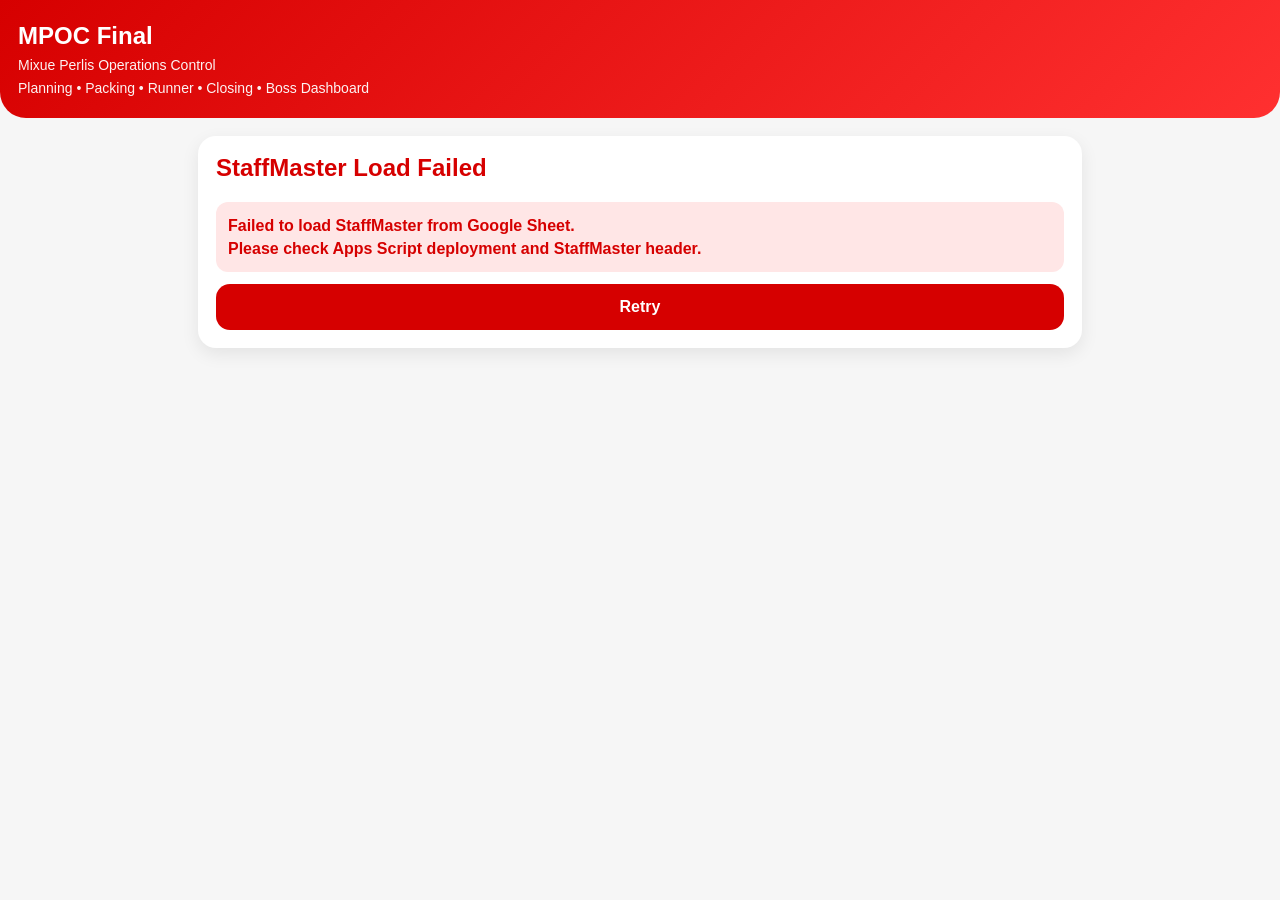
<file: index.html>
<!DOCTYPE html>
<html>
<head>
  <meta charset="UTF-8">
  <title>MPOC Final</title>
  <meta name="viewport" content="width=device-width, initial-scale=1.0">
  <link rel="stylesheet" href="css/style.css">
</head>
<body>

<div class="header">
  <h1>MPOC Final</h1>
  <p>Mixue Perlis Operations Control</p>
  <p>Planning • Packing • Runner • Closing • Boss Dashboard</p>
</div>

<div class="container">
  <div id="app"></div>
</div>

<script src="js/config.js"></script>
<script src="js/api.js"></script>

<script>
let LIVE_STAFF = [];

function cleanText(value) {
  return String(value || "").trim();
}

function normalizeRole(role) {
  return cleanText(role).replace(/\s+/g, "").toLowerCase();
}

function visibleRole(staff) {
  if (!staff) return "-";
  return cleanText(staff.TodayRole) || cleanText(staff.FixedRole) || "OutletStaff";
}

async function loadStaffMaster() {
  try {
    const res = await fetch("https://script.google.com/macros/s/AKfycbwsuHLN6wk7iqQrdIU6c4yfLaj3FJw2LLtTseNB5xA8EKIrgcVBULlqrElkyZOy6JxI/exec");
    LIVE_STAFF = await res.json();

    if (!Array.isArray(LIVE_STAFF)) {
      throw new Error("StaffMaster response is not an array.");
    }

    showLogin();

  } catch (err) {
    console.log(err);
    $("app").innerHTML = `
      <div class="box">
        <h2>StaffMaster Load Failed</h2>
        <div class="warning">
          Failed to load StaffMaster from Google Sheet.<br>
          Please check Apps Script deployment and StaffMaster header.
        </div>
        <button class="btn-primary" onclick="loadStaffMaster()">Retry</button>
      </div>
    `;
  }
}

function showLogin() {
  const activeStaff = LIVE_STAFF.filter(s =>
    cleanText(s.Name) && cleanText(s.Status || "Active").toLowerCase() === "active"
  );

  $("app").innerHTML = `
    <div class="box">
      <h2>Staff Login</h2>
      <p class="small">Select your name. Role and outlet are controlled by system.</p>

      <label>Staff Name</label>
      <select id="staffSelect" onchange="updateStaffPreview()">
        <option value="">-- Select Staff Name --</option>
        ${activeStaff.map(s => `<option value="${cleanText(s.StaffID)}">${cleanText(s.Name)}</option>`).join("")}
      </select>

      <label>Outlet</label>
      <input id="outletPreview" value="-" readonly>

      <label>Role</label>
      <input id="rolePreview" value="-" readonly>

      <label>PIN Code</label>
      <input type="password" id="pin" placeholder="Enter PIN">

      <button class="btn-primary" onclick="login()">Login</button>

      <div class="notice">
        Staff cannot choose Admin / Boss / System Controller manually.<br>
        Role is controlled by StaffMaster.
      </div>
    </div>
  `;
}

function updateStaffPreview() {
  const staffId = cleanText($("staffSelect").value);
  const staff = LIVE_STAFF.find(s => cleanText(s.StaffID) === staffId);

  $("outletPreview").value = staff ? cleanText(staff.Outlet) : "-";
  $("rolePreview").value = staff ? visibleRole(staff) : "-";
}

function login() {
  const staffId = cleanText($("staffSelect").value);
  const pin = cleanText($("pin").value);
  const staff = LIVE_STAFF.find(s => cleanText(s.StaffID) === staffId);

  if (!staff) return alert("Please select Staff Name.");

  if (cleanText(staff.Status || "Active").toLowerCase() !== "active") {
    return alert("This staff account is not active.");
  }

  if (!pin) return alert("Please enter PIN.");

  const correctPin = cleanText(staff.PinStatus);

  if (pin !== correctPin) {
    return alert("Wrong PIN.");
  }

  const loginData = {
    staffId: cleanText(staff.StaffID),
    name: cleanText(staff.Name),
    outlet: cleanText(staff.Outlet),
    role: visibleRole(staff),
    fixedRole: cleanText(staff.FixedRole),
    todayRole: cleanText(staff.TodayRole),
    loginTime: new Date().toLocaleString()
  };

  localStorage.setItem("mixueCurrentStaff", JSON.stringify(loginData));
  showHome();
}

function logout() {
  localStorage.removeItem("mixueCurrentStaff");
  showLogin();
}

function canAccess(role, moduleName) {
  const r = normalizeRole(role);

  if (r === "systemcontroller" || r === "admin") return true;

  if (r === "boss") {
    return moduleName === "dashboard";
  }

  const normalStaffRoles = [
    "outletstaff",
    "partimerstaff",
    "outletcrew",
    "boothcrew",
    "runner",
    "packingcrew"
  ];

  if (normalStaffRoles.includes(r)) {
    return (
      moduleName === "packing" ||
      moduleName === "runner" ||
      moduleName === "closing"
    );
  }

  return (
    moduleName === "packing" ||
    moduleName === "runner" ||
    moduleName === "closing"
  );
}

function moduleCard(moduleName, title, description, btnClass, btnText, link) {
  return `
    <div class="nav-card">
      <b>${title}</b>
      <p>${description}</p>
      <button class="${btnClass}" onclick="location.href='${link}'">${btnText}</button>
    </div>
  `;
}

function showHome() {
  const staff = getStaff();
  if (!staff) return showLogin();

  const role = staff.role;
  let cards = "";

  if (canAccess(role, "packing")) {
    cards += moduleCard(
      "packing",
      "1. Planning / Packing",
      "Create event stock, boxes and HQ WhatsApp format.",
      "btn-primary",
      "Open Packing",
      "packing-final.html"
    );
  }

  if (canAccess(role, "runner")) {
    cards += moduleCard(
      "runner",
      "2. Runner",
      "Update pickup, on route, delivered and returned.",
      "btn-purple",
      "Open Runner",
      "runner-final.html"
    );
  }

  if (canAccess(role, "closing")) {
    cards += moduleCard(
      "closing",
      "3. Closing",
      "Cash, QR, sold, leftover, wastage and closing summary.",
      "btn-green",
      "Open Closing",
      "closing-final.html"
    );
  }

  if (canAccess(role, "dashboard")) {
    cards += moduleCard(
      "dashboard",
      "4. Admin / Boss Dashboard",
      "Overview for boss, admin and system controller.",
      "btn-blue",
      "Open Dashboard",
      "admin-final.html"
    );
  }

  if (!cards) {
    cards = `<div class="warning">No module assigned. Please contact Admin / System Controller.</div>`;
  }

  $("app").innerHTML = `
    ${nav()}

    <div class="box">
      <h2>Welcome, ${staff.name}</h2>
      <p class="small">${staff.outlet} • ${staff.role}</p>
      <button class="btn-grey" onclick="logout()">Logout</button>
    </div>

    <div class="dashboard">
      <div class="dash-card"><h3>System</h3><p>Final</p></div>
      <div class="dash-card"><h3>Backend</h3><p>Sheet</p></div>
      <div class="dash-card"><h3>Mode</h3><p>Live</p></div>
      <div class="dash-card"><h3>Role</h3><p style="font-size:15px">${staff.role}</p></div>
    </div>

    <div class="box">
      <h2>MPOC Event Flow</h2>
      <div class="nav-grid">${cards}</div>

      <div class="notice">
        Live StaffMaster is active.<br>
        TodayRole is used as the main daily role, but normal staff can access Packing, Runner and Closing for real event operation.
      </div>
    </div>
  `;
}

loadStaffMaster();
</script>

</body>
</html>
</file>
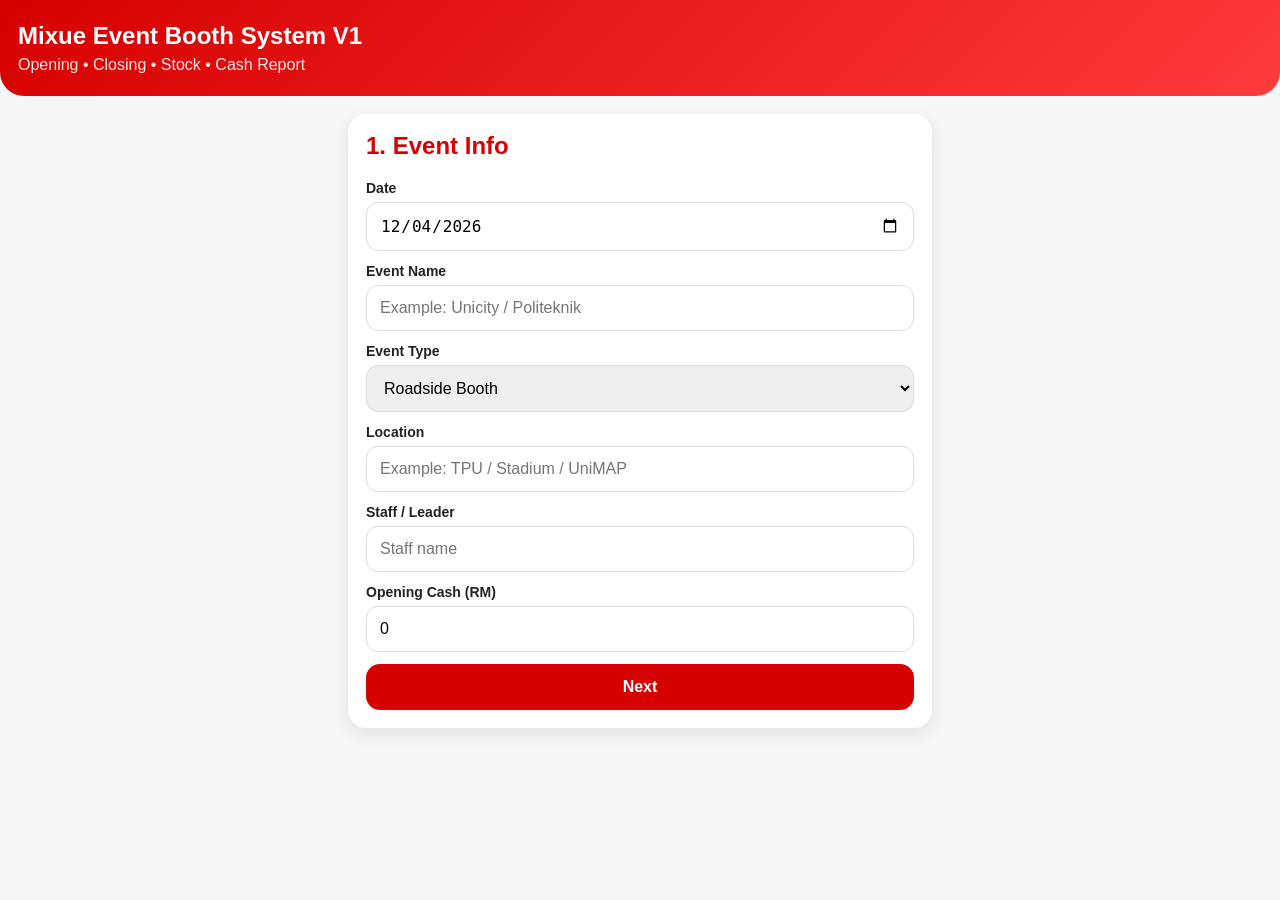
<file: old-version/index.html>
<!DOCTYPE html>
<html>
<head>
  <meta charset="UTF-8">
  <title>Mixue Event Booth System V1</title>
  <meta name="viewport" content="width=device-width, initial-scale=1.0">

  <style>
    * { box-sizing: border-box; }

    body {
      font-family: Arial, sans-serif;
      background: #f6f6f6;
      margin: 0;
      color: #222;
    }

    .header {
      background: linear-gradient(135deg, #d60000, #ff3b3b);
      color: white;
      padding: 22px 18px;
      border-radius: 0 0 24px 24px;
    }

    .header h1 {
      margin: 0;
      font-size: 24px;
    }

    .header p {
      margin: 6px 0 0;
      opacity: 0.9;
    }

    .container {
      padding: 18px;
      max-width: 620px;
      margin: auto;
    }

    .box {
      background: white;
      padding: 18px;
      border-radius: 18px;
      margin-bottom: 16px;
      box-shadow: 0 6px 18px rgba(0,0,0,0.08);
    }

    h2 {
      margin-top: 0;
      color: #d60000;
    }

    label {
      display: block;
      font-weight: bold;
      margin-top: 12px;
      margin-bottom: 6px;
      font-size: 14px;
    }

    input, select {
      width: 100%;
      padding: 13px;
      border-radius: 12px;
      border: 1px solid #ddd;
      font-size: 16px;
    }

    .grid {
      display: grid;
      grid-template-columns: 1fr 1fr;
      gap: 12px;
    }

    button {
      width: 100%;
      padding: 14px;
      border-radius: 14px;
      border: none;
      font-size: 16px;
      font-weight: bold;
      cursor: pointer;
      margin-top: 12px;
    }

    .btn-primary {
      background: #d60000;
      color: white;
    }

    .btn-secondary {
      background: white;
      color: #d60000;
      border: 1px solid #d60000;
    }

    .btn-green {
      background: #118c37;
      color: white;
    }

    .check-item {
      display: flex;
      align-items: center;
      gap: 10px;
      padding: 9px 0;
      border-bottom: 1px solid #eee;
    }

    .check-item input {
      width: auto;
    }

    .item-row {
      background: #fafafa;
      padding: 12px;
      border-radius: 14px;
      margin-bottom: 12px;
      border: 1px solid #eee;
    }

    .summary-card {
      background: #fafafa;
      border-radius: 14px;
      padding: 14px;
      margin-bottom: 10px;
      border-left: 5px solid #d60000;
    }

    .big {
      font-size: 22px;
      font-weight: bold;
    }

    .green { color: #118c37; }
    .red { color: #d60000; }
    .small { font-size: 13px; color: #777; }

    textarea {
      width: 100%;
      height: 320px;
      border-radius: 14px;
      border: 1px solid #ddd;
      padding: 14px;
      font-size: 14px;
    }
  </style>
</head>

<body>

<div class="header">
  <h1>Mixue Event Booth System V1</h1>
  <p>Opening • Closing • Stock • Cash Report</p>
</div>

<div class="container">
  <div id="app"></div>
</div>

<script>
let page = 1;

let eventData = {
  date: "",
  eventName: "",
  eventType: "",
  location: "",
  staff: "",
  openingCash: 0,
  cashSales: 0,
  qrSales: 0,
  expenses: 0,
  closingCash: 0,
  checklist: {},
  items: []
};

const checklistItems = [
  "Extension Wire",
  "Ice Box",
  "Ice Scoop",
  "Cash Box",
  "QR Code Stand",
  "Spoon",
  "Straw",
  "Plastic Bag",
  "Tissue",
  "Banner / Menu",
  "Power Bank",
  "Marker Pen"
];

const defaultProducts = [
  { name: "Lemonade", price: 3.00 },
  { name: "Lemon Jasmine Tea", price: 4.00 },
  { name: "Lemon Black Tea", price: 4.00 },
  { name: "Kiwi Jasmine Tea", price: 5.00 },
  { name: "Fresh Orange", price: 5.00 },
  { name: "Strawberry Bobo", price: 5.00 },
  { name: "Strawberry Peach", price: 5.00 },
  { name: "Peach Jasmine Tea", price: 6.00 },
  { name: "Milk Tea L", price: 6.50 },
  { name: "Milk Tea M", price: 5.00 },
  { name: "Taro Grape", price: 5.00 },
  { name: "Toffee Hazelnut Latte", price: 4.50 },
  { name: "Ice Cream Toffee Hazelnut Latte", price: 5.50 },
  { name: "Kiwi Creamy Drink", price: 4.50 },
  { name: "Brown Sugar Latte", price: 4.50 },
  { name: "Strawberry Creamy Drink", price: 4.50 },
  { name: "Mango Brulee", price: 5.50 },
  { name: "Toffee Lava Brulee", price: 5.00 },
  { name: "Original Sundae", price: 5.00 }
];

function initItems() {
  if (eventData.items.length === 0) {
    eventData.items = defaultProducts.map(p => ({
      name: p.name,
      price: p.price,
      stockOut: 0,
      balance: 0,
      damage: 0,
      reason: "-"
    }));
  }
}

function showPage1() {
  document.getElementById("app").innerHTML = `
    <div class="box">
      <h2>1. Event Info</h2>

      <label>Date</label>
      <input type="date" id="date">

      <label>Event Name</label>
      <input type="text" id="eventName" placeholder="Example: Unicity / Politeknik">

      <label>Event Type</label>
      <select id="eventType">
        <option>Roadside Booth</option>
        <option>School Event</option>
        <option>Concert</option>
        <option>Marathon</option>
        <option>Night Event</option>
        <option>Indoor Event</option>
        <option>Hot Weather Event</option>
      </select>

      <label>Location</label>
      <input type="text" id="location" placeholder="Example: TPU / Stadium / UniMAP">

      <label>Staff / Leader</label>
      <input type="text" id="staff" placeholder="Staff name">

      <label>Opening Cash (RM)</label>
      <input type="number" id="openingCash" value="0">

      <button class="btn-primary" onclick="savePage1()">Next</button>
    </div>
  `;

  document.getElementById("date").valueAsDate = new Date();
}

function savePage1() {
  eventData.date = document.getElementById("date").value;
  eventData.eventName = document.getElementById("eventName").value;
  eventData.eventType = document.getElementById("eventType").value;
  eventData.location = document.getElementById("location").value;
  eventData.staff = document.getElementById("staff").value;
  eventData.openingCash = Number(document.getElementById("openingCash").value || 0);

  showPage2();
}

function showPage2() {
  let html = `
    <div class="box">
      <h2>2. Setup Checklist</h2>
  `;

  checklistItems.forEach(item => {
    html += `
      <div class="check-item">
        <input type="checkbox" id="check_${item}">
        <span>${item}</span>
      </div>
    `;
  });

  html += `
      <button class="btn-secondary" onclick="showPage1()">Back</button>
      <button class="btn-primary" onclick="savePage2()">Next</button>
    </div>
  `;

  document.getElementById("app").innerHTML = html;
}

function savePage2() {
  checklistItems.forEach(item => {
    eventData.checklist[item] = document.getElementById("check_" + item).checked;
  });

  showPage3();
}

function showPage3() {
  initItems();

  let html = `
    <div class="box">
      <h2>3. Stock Out / Opening</h2>
      <p class="small">Fill how many cups/items you bring out.</p>
  `;

  eventData.items.forEach((item, index) => {
    html += `
      <div class="item-row">
        <b>${item.name}</b>
        <div class="grid">
          <div>
            <label>Qty Out</label>
            <input type="number" id="out_${index}" value="${item.stockOut}">
          </div>
          <div>
            <label>Price RM</label>
            <input type="number" id="price_${index}" value="${item.price}" step="0.10">
          </div>
        </div>
      </div>
    `;
  });

  html += `
      <button class="btn-secondary" onclick="showPage2()">Back</button>
      <button class="btn-primary" onclick="savePage3()">Next</button>
    </div>
  `;

  document.getElementById("app").innerHTML = html;
}

function savePage3() {
  eventData.items.forEach((item, index) => {
    item.stockOut = Number(document.getElementById("out_" + index).value || 0);
    item.price = Number(document.getElementById("price_" + index).value || 0);
  });

  showPage4();
}

function showPage4() {
  let html = `
    <div class="box">
      <h2>4. Closing Stock</h2>
      <p class="small">Staff fill remaining stock and damage/bocor.</p>
  `;

  eventData.items
    .filter(item => item.stockOut > 0)
    .forEach((item, index) => {
      let realIndex = eventData.items.indexOf(item);

      html += `
        <div class="item-row">
          <b>${item.name}</b>
          <div class="grid">
            <div>
              <label>Balance</label>
              <input type="number" id="bal_${realIndex}" value="${item.balance}">
            </div>
            <div>
              <label>Damage / Bocor</label>
              <input type="number" id="damage_${realIndex}" value="${item.damage}">
            </div>
          </div>

          <label>Wastage Reason</label>
          <select id="reason_${realIndex}">
            <option>-</option>
            <option>Melted</option>
            <option>Bocor</option>
            <option>Wrong Order</option>
            <option>Fell Down</option>
            <option>Customer Cancel</option>
            <option>Expired / Cannot Sell</option>
          </select>
        </div>
      `;
    });

  html += `
      <button class="btn-secondary" onclick="showPage3()">Back</button>
      <button class="btn-primary" onclick="savePage4()">Next</button>
    </div>
  `;

  document.getElementById("app").innerHTML = html;
}

function savePage4() {
  eventData.items.forEach((item, index) => {
    if (item.stockOut > 0) {
      item.balance = Number(document.getElementById("bal_" + index).value || 0);
      item.damage = Number(document.getElementById("damage_" + index).value || 0);
      item.reason = document.getElementById("reason_" + index).value;
    }
  });

  showPage5();
}

function showPage5() {
  document.getElementById("app").innerHTML = `
    <div class="box">
      <h2>5. Cash & Payment</h2>

      <label>Cash Sales (RM)</label>
      <input type="number" id="cashSales" value="${eventData.cashSales}" step="0.10">

      <label>QR / eWallet Sales (RM)</label>
      <input type="number" id="qrSales" value="${eventData.qrSales}" step="0.10">

      <label>Expenses (RM)</label>
      <input type="number" id="expenses" value="${eventData.expenses}" step="0.10">

      <label>Closing Cash in Hand (RM)</label>
      <input type="number" id="closingCash" value="${eventData.closingCash}" step="0.10">

      <button class="btn-secondary" onclick="showPage4()">Back</button>
      <button class="btn-primary" onclick="savePage5()">Generate Report</button>
    </div>
  `;
}

function savePage5() {
  eventData.cashSales = Number(document.getElementById("cashSales").value || 0);
  eventData.qrSales = Number(document.getElementById("qrSales").value || 0);
  eventData.expenses = Number(document.getElementById("expenses").value || 0);
  eventData.closingCash = Number(document.getElementById("closingCash").value || 0);

  showSummary();
}

function calculateSummary() {
  let totalSales = 0;
  let totalSold = 0;

  eventData.items.forEach(item => {
    item.sold = item.stockOut - item.balance - item.damage;
    if (item.sold < 0) item.sold = 0;
    item.sales = item.sold * item.price;

    totalSold += item.sold;
    totalSales += item.sales;
  });

  let paymentTotal = eventData.cashSales + eventData.qrSales;
  let expectedCash = eventData.openingCash + eventData.cashSales - eventData.expenses;
  let shortSurplus = eventData.closingCash - expectedCash;

  return {
    totalSales,
    totalSold,
    paymentTotal,
    expectedCash,
    shortSurplus
  };
}

function generateReportText() {
  let s = calculateSummary();

  let text = `Closing Report - ${eventData.eventName}\n`;
  text += `Date: ${eventData.date}\n`;
  text += `Event Type: ${eventData.eventType}\n`;
  text += `Location: ${eventData.location}\n`;
  text += `Staff: ${eventData.staff}\n\n`;

  text += `Opening Cash: RM ${eventData.openingCash.toFixed(2)}\n`;
  text += `Cash Sales: RM ${eventData.cashSales.toFixed(2)}\n`;
  text += `QR / eWallet: RM ${eventData.qrSales.toFixed(2)}\n`;
  text += `Expenses: RM ${eventData.expenses.toFixed(2)}\n`;
  text += `Closing Cash: RM ${eventData.closingCash.toFixed(2)}\n`;
  text += `Expected Cash: RM ${s.expectedCash.toFixed(2)}\n`;
  text += `Short / Surplus: RM ${s.shortSurplus.toFixed(2)}\n\n`;

  text += `Stock Summary:\n`;

  eventData.items
    .filter(item => item.stockOut > 0)
    .forEach(item => {
      text += `- ${item.name}: Out ${item.stockOut} | Sold ${item.sold} | Balance ${item.balance} | Damage ${item.damage}`;
      if (item.reason !== "-") text += ` | Reason: ${item.reason}`;
      text += `\n`;
    });

  text += `\nTotal Sold: ${s.totalSold} cups\n`;
  text += `System Sales Value: RM ${s.totalSales.toFixed(2)}\n`;
  text += `Payment Total: RM ${s.paymentTotal.toFixed(2)}\n`;

  return text;
}

function showSummary() {
  let s = calculateSummary();
  let shortClass = s.shortSurplus < 0 ? "red" : "green";

  document.getElementById("app").innerHTML = `
    <div class="box">
      <h2>6. Summary Report</h2>

      <div class="summary-card">
        Total Sold
        <div class="big">${s.totalSold} cups</div>
      </div>

      <div class="summary-card">
        System Sales Value
        <div class="big green">RM ${s.totalSales.toFixed(2)}</div>
      </div>

      <div class="summary-card">
        Payment Total
        <div class="big">RM ${s.paymentTotal.toFixed(2)}</div>
      </div>

      <div class="summary-card">
        Expected Cash
        <div class="big">RM ${s.expectedCash.toFixed(2)}</div>
      </div>

      <div class="summary-card">
        Short / Surplus
        <div class="big ${shortClass}">RM ${s.shortSurplus.toFixed(2)}</div>
      </div>

      <button class="btn-green" onclick="saveRecord()">Save Record</button>
      <button class="btn-primary" onclick="showReportText()">View WhatsApp Report</button>
      <button class="btn-secondary" onclick="showPage5()">Back</button>
    </div>
  `;
}

function showReportText() {
  let report = generateReportText();

  document.getElementById("app").innerHTML = `
    <div class="box">
      <h2>WhatsApp Report</h2>
      <textarea id="reportText">${report}</textarea>
      <button class="btn-primary" onclick="copyReport()">Copy Report</button>
      <button class="btn-secondary" onclick="showSummary()">Back</button>
    </div>
  `;
}

function copyReport() {
  let text = document.getElementById("reportText");
  text.select();
  document.execCommand("copy");

  if (navigator.vibrate) {
    navigator.vibrate([80, 40, 80]);
  }

  alert("Report copied!");
}

async function saveRecord() {

  let s = calculateSummary();

  let itemsForSheet = eventData.items
    .filter(item => item.stockOut > 0)
    .map(item => ({
      name: item.name,
      stockOut: item.stockOut,
      balance: item.balance,
      damage: item.damage,
      sold: item.sold,
      price: item.price,
      sales: item.sales,
      reason: item.reason
    }));

  let payload = {
    date: eventData.date,
    eventName: eventData.eventName,
    eventType: eventData.eventType,
    location: eventData.location,
    staff: eventData.staff,
    openingCash: eventData.openingCash,
    cashSales: eventData.cashSales,
    qrSales: eventData.qrSales,
    expenses: eventData.expenses,
    closingCash: eventData.closingCash,
    totalSold: s.totalSold,
    totalSales: s.totalSales,
    shortSurplus: s.shortSurplus,
    items: itemsForSheet
  };

  try {

    await fetch("https://script.google.com/macros/s/AKfycbwJnWzuAQqw44aq_-tL3GfLb2uXPOojaC2Ba2dfxiZWdqwYwkSHKirAzTy1qNBku5YG/exec", {
  method: "POST",
  mode: "no-cors",
  body: JSON.stringify(payload)
});

    if (navigator.vibrate) {
      navigator.vibrate([100, 50, 100]);
    }

    alert("✅ Summary + Stock Detail saved!");

  } catch(err) {

    alert("❌ Failed to save.");
    console.log(err);
  }
}

showPage1();
</script>

</body>
</html>
</file>
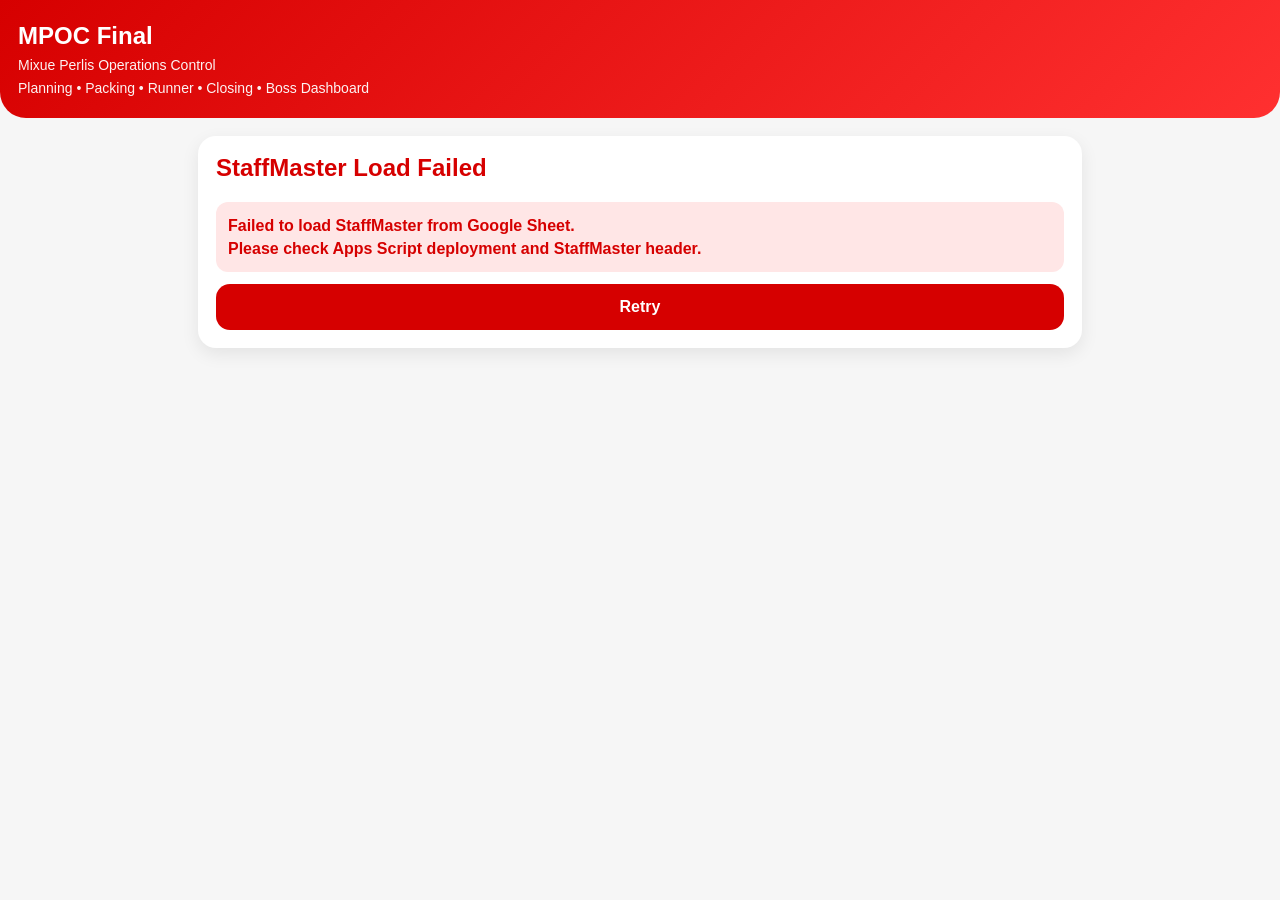
<file: admin-final.html>
<!DOCTYPE html><html><head><meta charset="UTF-8"><title>MPOC Admin Final</title>
<meta name="viewport" content="width=device-width, initial-scale=1.0"><link rel="stylesheet" href="css/style.css"></head><body>
<div class="header"><h1>Admin / Boss Dashboard</h1><p>Simple overview for boss. Full control for system controller.</p></div><div class="container"><div id="app"></div></div>
<script src="js/config.js"></script><script src="js/api.js"></script>
<script>
const staff=requireLogin();
function render(){
 $("app").innerHTML=`${nav()}<div class="dashboard">
 <div class="dash-card"><h3>System</h3><p>Ready</p></div><div class="dash-card"><h3>Backend</h3><p>Sheet</p></div>
 <div class="dash-card"><h3>User</h3><p style="font-size:15px">${staff.name}</p></div><div class="dash-card"><h3>Role</h3><p style="font-size:15px">${staff.role}</p></div>
 </div><div class="box"><h2>Boss View</h2><div class="notice">
 Boss should only see overview: sales, booth, stock sent, closing issue.<br>
 System Controller keeps planning analytics and backend structure private.
 </div>
 <h3>Fast Links</h3>
 <button class="btn-primary" onclick="location.href='packing-final.html'">Packing / Stock Sent</button>
 <button class="btn-purple" onclick="location.href='runner-final.html'">Runner Status</button>
 <button class="btn-green" onclick="location.href='closing-final.html'">Closing / Sales</button>
 <div class="warning">Google Sheet is the real database. This page is the simple control panel.</div></div>`;
}
render();
</script></body></html>
</file>
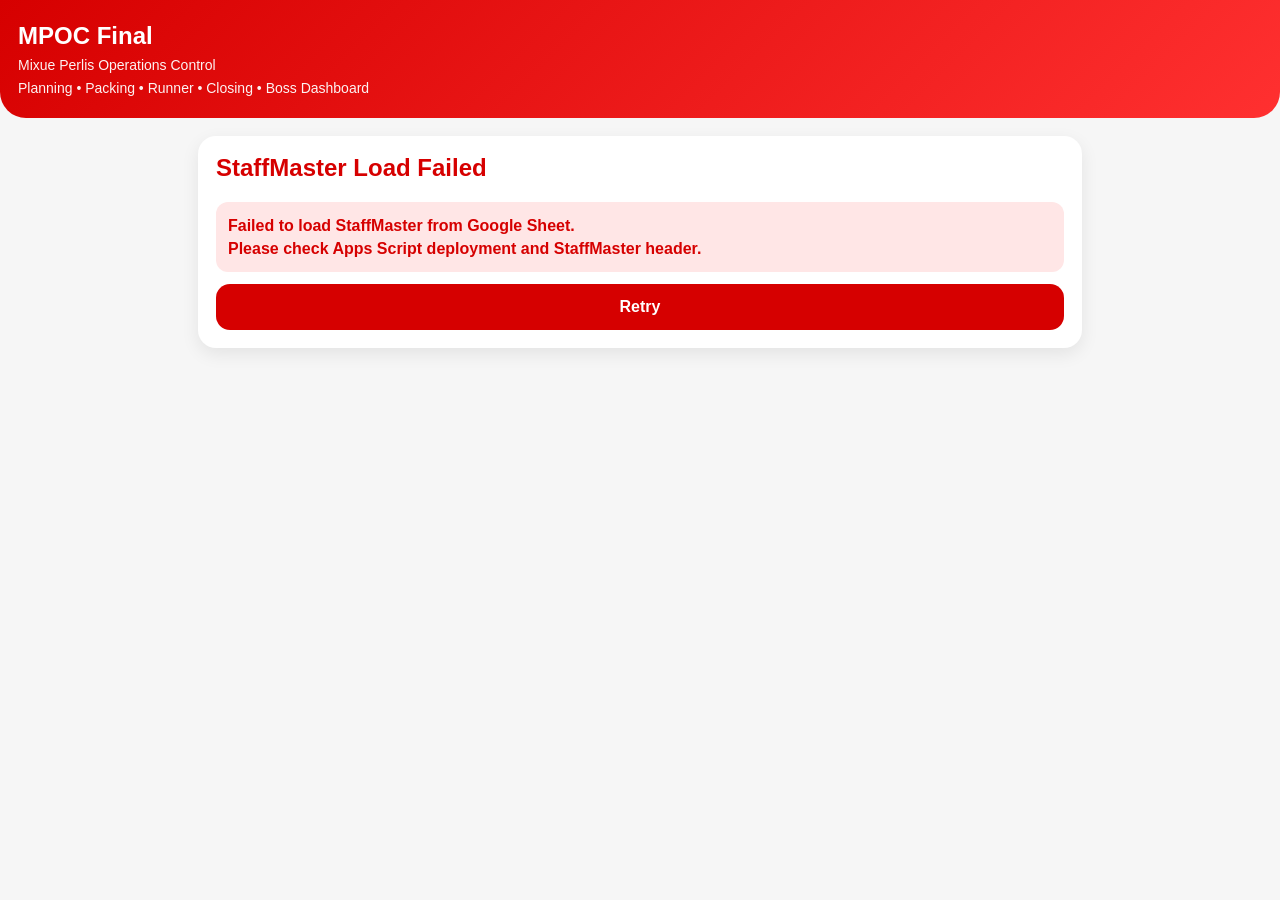
<file: closing-final.html>
<!DOCTYPE html><html><head><meta charset="UTF-8"><title>MPOC Closing Final</title>
<meta name="viewport" content="width=device-width, initial-scale=1.0"><link rel="stylesheet" href="css/style.css"></head><body>
<div class="header"><h1>Closing Final</h1><p>Cash • QR • Leftover • Wastage • Sales Summary</p></div><div class="container"><div id="app"></div></div>
<script src="js/config.js"></script><script src="js/api.js"></script>
<script>
const staff=requireLogin();
function opt(a,s){return a.map(x=>`<option ${x===s?"selected":""}>${x}</option>`).join("")}
function render(){
 $("app").innerHTML=`${nav()}<div class="box"><h2>Closing Summary</h2>
 <label>Date</label><input type="date" id="date"><label>Event Name</label><input id="eventName">
 <label>Booth Name</label><select id="booth">${opt(MPOC.booths)}</select>
 <div class="grid"><div><label>Total Cash</label><input type="number" id="cash" value="0"></div><div><label>Total QR</label><input type="number" id="qr" value="0"></div>
 <div><label>Total Sold Cups</label><input type="number" id="sold" value="0"></div><div><label>Total Leftover</label><input type="number" id="leftover" value="0"></div>
 <div><label>Total Wastage</label><input type="number" id="wastage" value="0"></div><div><label>Expected Sales RM</label><input type="number" id="expected" value="0"></div></div>
 <label>Closing Note</label><textarea id="note" placeholder="Cash short, QR issue, leftover quality, wastage reason..."></textarea>
 <button id="saveBtn" class="btn-green" onclick="saveClosing()">Save Closing Summary</button><div id="statusMsg"></div></div>`;setToday("date")
}
async function saveClosing(){
 const cash=Number($("cash").value||0), qr=Number($("qr").value||0), expected=Number($("expected").value||0);
 const actual=cash+qr, short=expected-actual;
 const id="CLOSE-"+Date.now();
 const p={ClosingID:id,Date:$("date").value,EventName:$("eventName").value.trim(),BoothName:$("booth").value,TotalCash:cash,TotalQR:qr,ActualSales:actual,ExpectedSales:expected,DuitShort:short,TotalSoldCups:Number($("sold").value||0),TotalLeftover:Number($("leftover").value||0),TotalWastage:Number($("wastage").value||0),ClosingBy:staff.name,ClosingNote:$("note").value.trim(),CreatedAt:new Date()};
 if(!p.EventName)return alert("Fill Event Name.");
 $("saveBtn").disabled=true;showStatus("⏳ Saving...");
 try{
  await saveToGoogleSheet("ClosingSummary",p);
  await saveToGoogleSheet("SalesSummary",{SalesID:"SALE-"+Date.now(),Date:p.Date,EventName:p.EventName,BoothName:p.BoothName,Cash:cash,QR:qr,ActualSales:actual,ExpectedSales:expected,DuitShort:short,RecordedBy:staff.name,CreatedAt:new Date()});
  showStatus(`✅ Closing saved! Actual RM${actual.toFixed(2)} | Short RM${short.toFixed(2)}`);alert("✅ Closing saved!");
 }catch(e){showStatus("❌ "+e.message);alert("❌ "+e.message)}finally{$("saveBtn").disabled=false}
}
render();
</script></body></html>
</file>
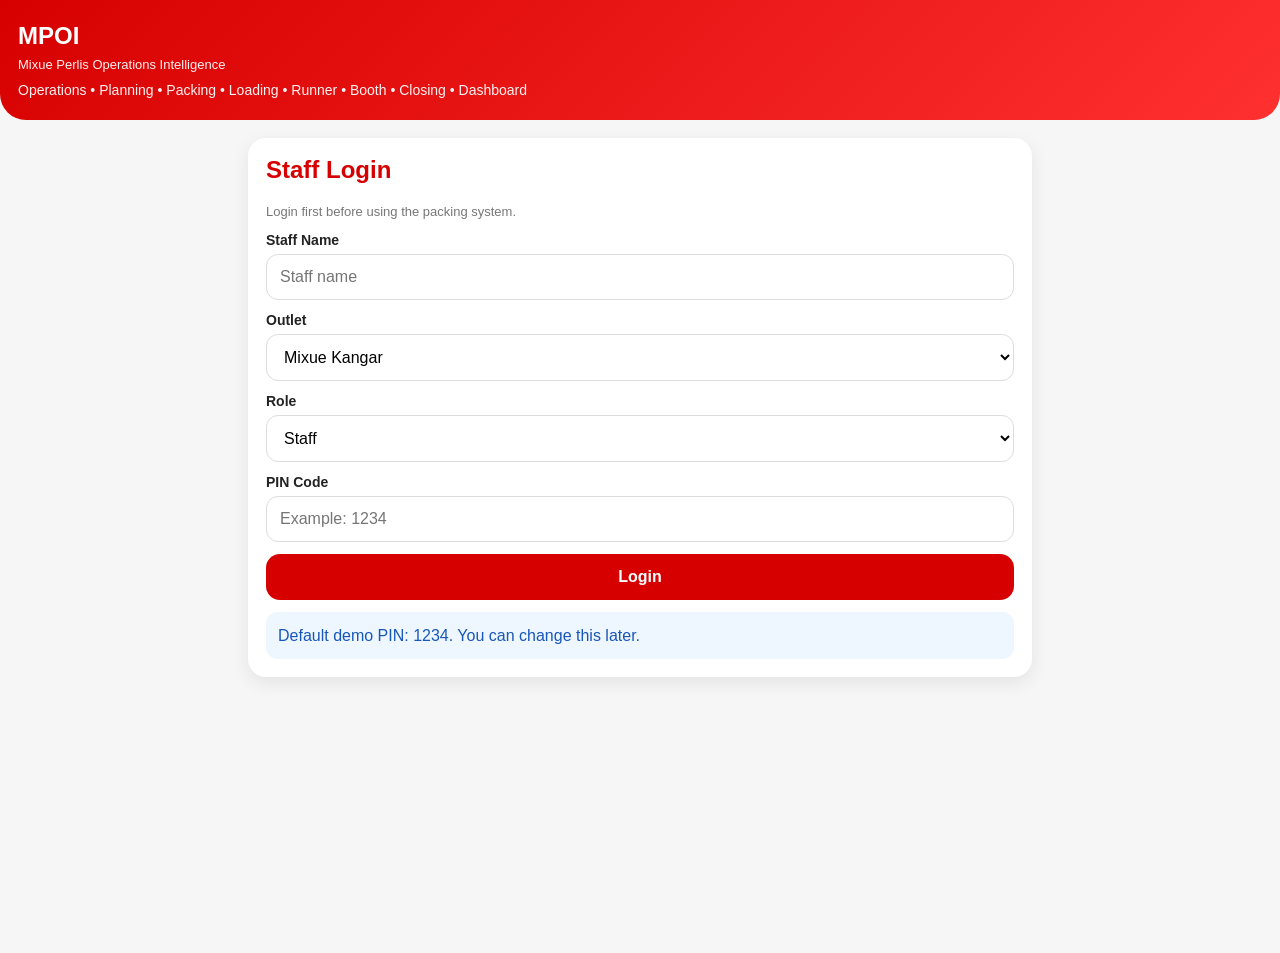
<file: mpoc-final-v1.html>
<!DOCTYPE html>
<html>
<head>
  <meta charset="UTF-8">
  <title>MPOI - Mixue Perlis Operations Intelligence</title>
  <meta name="viewport" content="width=device-width, initial-scale=1.0">

  <style>
    * { box-sizing: border-box; }

    body {
      font-family: Arial, sans-serif;
      background: #f6f6f6;
      margin: 0;
      color: #222;
    }

    .header {
      background: linear-gradient(135deg, #d60000, #ff3030);
      color: white;
      padding: 22px 18px;
      border-radius: 0 0 26px 26px;
    }

    .header h1 {
      margin: 0;
      font-size: 24px;
    }

    .header p {
      margin: 7px 0 0;
      opacity: 0.95;
      font-size: 14px;
    }

    .container {
      padding: 18px;
      padding-bottom: 260px !important;
      max-width: 820px;
      margin: auto;
    }

    .box {
      background: white;
      padding: 18px;
      border-radius: 18px;
      margin-bottom: 16px;
      box-shadow: 0 6px 18px rgba(0,0,0,0.08);
    }

    h2, h3 {
      margin-top: 0;
      color: #d60000;
    }

    label {
      display: block;
      font-weight: bold;
      margin-top: 12px;
      margin-bottom: 6px;
      font-size: 14px;
    }

    input, select, textarea {
      width: 100%;
      padding: 13px;
      border-radius: 12px;
      border: 1px solid #ddd;
      font-size: 16px;
      background: white;
    }

    textarea {
      min-height: 90px;
      resize: vertical;
    }

    .grid {
      display: grid;
      grid-template-columns: 1fr 1fr;
      gap: 12px;
    }

    .dashboard {
      display: grid;
      grid-template-columns: 1fr 1fr;
      gap: 12px;
      margin-bottom: 16px;
    }

    .dash-card {
      background: white;
      padding: 16px;
      border-radius: 16px;
      text-align: center;
      box-shadow: 0 4px 15px rgba(0,0,0,0.08);
    }

    .dash-card h3 {
      font-size: 14px;
      margin-bottom: 8px;
      color: #555;
    }

    .dash-card p {
      font-size: 23px;
      font-weight: bold;
      margin: 0;
      color: #d60000;
    }

    button {
      width: 100%;
      padding: 14px;
      border-radius: 14px;
      border: none;
      font-size: 16px;
      font-weight: bold;
      cursor: pointer;
      margin-top: 12px;
      position: relative;
      z-index: 10001;
    }

    button:disabled {
      opacity: 0.65;
      cursor: not-allowed;
    }

    .btn-primary { background: #d60000; color: white; }
    .btn-secondary { background: white; color: #d60000; border: 1px solid #d60000; }
    .btn-green { background: #118c37; color: white; }
    .btn-blue { background: #2563eb; color: white; }
    .btn-orange { background: #f59e0b; color: white; }
    .btn-purple { background: #7c3aed; color: white; }
    .btn-grey { background: #e5e5e5; color: #333; }

    .item-row {
      background: #fafafa;
      padding: 12px;
      border-radius: 14px;
      margin-bottom: 12px;
      border: 1px solid #eee;
    }

    .box-card {
      border: 2px solid #f0d0d0;
      background: #fff;
      padding: 16px;
      border-radius: 18px;
      margin-bottom: 18px;
    }

    .small {
      font-size: 13px;
      color: #777;
    }

    .preview {
      background: #fff;
      border: 2px dashed #d60000;
      padding: 18px;
      border-radius: 18px;
      white-space: pre-line;
      font-size: 15px;
      line-height: 1.5;
      margin-bottom: 14px;
    }

    .hq-preview { border-color: #2563eb; }

    .warning {
      background: #ffe6e6;
      color: #d60000;
      padding: 12px;
      border-radius: 12px;
      font-weight: bold;
      margin-top: 12px;
      line-height: 1.45;
    }

    .ok {
      background: #e9f8ee;
      color: #118c37;
      padding: 12px;
      border-radius: 12px;
      font-weight: bold;
      margin-top: 12px;
    }

    .notice {
      background: #eef6ff;
      color: #1757b8;
      padding: 12px;
      border-radius: 12px;
      margin-top: 12px;
      line-height: 1.45;
    }

    .action-buttons {
      position: sticky;
      bottom: 20px;
      z-index: 9999;
      background: white;
      padding: 14px;
      border-radius: 18px;
      box-shadow: 0 -4px 20px rgba(0,0,0,0.15);
      margin-top: 20px;
    }

    .tab-bar {
      display: grid;
      grid-template-columns: repeat(4, 1fr);
      gap: 8px;
      margin-bottom: 16px;
    }

    .tab-bar button {
      font-size: 13px;
      padding: 11px 8px;
      margin-top: 0;
    }

    .list-card {
      background: #fff;
      border: 1px solid #eee;
      border-radius: 14px;
      padding: 13px;
      margin-bottom: 10px;
      line-height: 1.5;
    }

    #statusMsg {
      margin-top: 12px;
      padding: 12px;
      border-radius: 12px;
      background: #fff4f4;
      color: #d60000;
      font-weight: bold;
      display: none;
      text-align: center;
    }

    @media (max-width: 560px) {
      .grid, .dashboard {
        grid-template-columns: 1fr;
      }
      .tab-bar {
        grid-template-columns: 1fr 1fr;
      }
    }
  </style>
</head>

<body>

<div class="header">
  <h1>MPOI</h1>
  <p style="font-size:13px;">Mixue Perlis Operations Intelligence</p>
  <p style="margin-top:10px;">Operations • Planning • Packing • Loading • Runner • Booth • Closing • Dashboard</p>
</div>

<div class="container">
  <div id="app"></div>
</div>

<script>
const WEB_APP_URL = "https://script.google.com/macros/s/AKfycbzVXhh1jizUE_t-EmmAKG7UHYi6cAIi2-pmpawmnaHJKGjatutYsIl5L5RN7xjKHTCw/exec";

const products = [
  "Lemonade",
  "Lemon Jasmine Tea",
  "Lemon Black Tea",
  "Kiwi Jasmine Tea",
  "Fresh Orange",
  "Strawberry Bobo",
  "Strawberry Peach",
  "Peach Jasmine Tea",
  "Milk Tea L",
  "Milk Tea M",
  "Taro Grape",
  "Toffee Hazelnut Latte",
  "Ice Cream Toffee Hazelnut Latte",
  "Kiwi Creamy Drink",
  "Brown Sugar Latte",
  "Strawberry Creamy Drink",
  "Mango Brulee",
  "Toffee Lava Brulee",
  "Original Sundae",
  "Taro Sundae",
  "Taro Ice Cream Cone"
];

const outlets = [
  "Mixue Kangar",
  "Mixue Kuala Perlis",
  "Mixue Taman Putra Utama"
];

let currentStaff = JSON.parse(localStorage.getItem("mixueCurrentStaff") || "null");
let eventHistory = JSON.parse(localStorage.getItem("mixueEventHistory") || "[]");
let wastageHistory = JSON.parse(localStorage.getItem("mixueWastageHistory") || "[]");
let runnerHistory = JSON.parse(localStorage.getItem("mixueRunnerHistory") || "[]");

let boxes = [
  {
    boxNo: "Box 1",
    boxType: "L Cup Box",
    items: [{ product: "Lemonade", qty: 0 }]
  }
];

let savedPackingInfo = {};

function saveLocalData() {
  localStorage.setItem("mixueEventHistory", JSON.stringify(eventHistory));
  localStorage.setItem("mixueWastageHistory", JSON.stringify(wastageHistory));
  localStorage.setItem("mixueRunnerHistory", JSON.stringify(runnerHistory));
}

function showLogin() {
  document.getElementById("app").innerHTML = `
    <div class="box">
      <h2>Staff Login</h2>
      <p class="small">Login first before using the packing system.</p>

      <label>Staff Name</label>
      <input type="text" id="loginName" placeholder="Staff name">

      <label>Outlet</label>
      <select id="loginOutlet">
        ${outlets.map(o => `<option>${o}</option>`).join("")}
      </select>

      <label>Role</label>
      <select id="loginRole">
        <option>Staff</option>
        <option>Shop Leader</option>
        <option>Runner</option>
        <option>Admin</option>
        <option>Boss</option>
      </select>

      <label>PIN Code</label>
      <input type="password" id="loginPin" placeholder="Example: 1234">

      <button class="btn-primary" onclick="loginStaff()">Login</button>
      <div class="notice">Default demo PIN: 1234. You can change this later.</div>
    </div>
  `;
}

function loginStaff() {
  const name = document.getElementById("loginName").value.trim();
  const outlet = document.getElementById("loginOutlet").value;
  const role = document.getElementById("loginRole").value;
  const pin = document.getElementById("loginPin").value.trim();

  if (!name || !pin) {
    alert("Please fill Staff Name and PIN.");
    return;
  }

  if (pin !== "1234") {
    alert("Wrong PIN.");
    return;
  }

  currentStaff = {
    name,
    outlet,
    role,
    loginTime: new Date().toLocaleString()
  };

  localStorage.setItem("mixueCurrentStaff", JSON.stringify(currentStaff));
  showHome();
}

function logoutStaff() {
  currentStaff = null;
  localStorage.removeItem("mixueCurrentStaff");
  showLogin();
}

function showHome() {
  if (!currentStaff) {
    showLogin();
    return;
  }

  document.getElementById("app").innerHTML = `
    ${renderTopDashboard()}

    <div class="box">
      <h2>Welcome, ${currentStaff.name}</h2>
      <p class="small">${currentStaff.outlet} • ${currentStaff.role}</p>
      <button class="btn-grey" onclick="logoutStaff()">Logout</button>
    </div>

    <div class="box">
      <h2>MPOI Event Flow</h2>
      <p class="small">Official Mixue Perlis event operation flow.</p>

      <div class="tab-bar">
        <button class="btn-blue" onclick="showPlanning()">1. Planning</button>
        <button class="btn-primary" onclick="showPackingForm()">2. Packing</button>
        <button class="btn-orange" onclick="showLoadingChecklist()">3. Loading</button>
        <button class="btn-purple" onclick="showRunnerForm()">4. Runner</button>
        <button class="btn-green" onclick="showBoothOperation()">5. Booth</button>
        <button class="btn-secondary" onclick="showClosingSummary()">6. Closing</button>
        <button class="btn-grey" onclick="showLiveDashboard()">7. Dashboard</button>
      </div>

      <div class="notice">
        Official Flow: Planning → Packing → Loading → Runner → Booth → Closing → Dashboard
      </div>
    </div>
  `;
}

function showPlanning() {
  document.getElementById("app").innerHTML = `
    ${renderTopDashboard()}

    <div class="box">
      <h2>1. Event Planning</h2>
      <p class="small">Create the event plan before packing starts. This module will later connect to the Planning tab.</p>

      <label>Event Date</label>
      <input type="date" id="pDate">

      <label>Event Name</label>
      <input type="text" id="pEventName" placeholder="Example: Unicity Booth">

      <label>Booth / Location</label>
      <input type="text" id="pLocation" placeholder="Example: UniMAP Unicity">

      <label>Expected Crowd</label>
      <input type="number" id="pCrowd" min="0" value="0">

      <label>Assigned Outlet</label>
      <select id="pOutlet">
        ${outlets.map(o => `<option ${o === currentStaff.outlet ? "selected" : ""}>${o}</option>`).join("")}
      </select>

      <label>Planning Note</label>
      <textarea id="pNote" placeholder="Stock estimate, sensitive products, runner notes..."></textarea>

      <button class="btn-blue" onclick="savePlanningDraft()">Save Planning Draft</button>
      <button class="btn-grey" onclick="showHome()">Back Home</button>
    </div>
  `;
  document.getElementById("pDate").valueAsDate = new Date();
}

function savePlanningDraft() {
  alert("Planning draft saved on this device. Google Sheet connection will be added in the next phase.");
}

function showLoadingChecklist() {
  document.getElementById("app").innerHTML = `
    ${renderTopDashboard()}

    <div class="box">
      <h2>3. Loading Checklist</h2>
      <p class="small">Validate stock and accessories before runner leaves the outlet.</p>

      <div class="list-card"><input type="checkbox"> Packed boxes checked</div>
      <div class="list-card"><input type="checkbox"> Cups / lids / straws loaded</div>
      <div class="list-card"><input type="checkbox"> Pearls / toppings loaded</div>
      <div class="list-card"><input type="checkbox"> QR stand / cash float prepared</div>
      <div class="list-card"><input type="checkbox"> Sensitive products checked</div>
      <div class="list-card"><input type="checkbox"> Runner received handover</div>

      <label>Loading Note</label>
      <textarea placeholder="Write missing item / special instruction..."></textarea>

      <button class="btn-orange" onclick="alert('Loading checklist saved on this device. Google Sheet connection will be added in the next phase.')">Save Loading Checklist</button>
      <button class="btn-grey" onclick="showHome()">Back Home</button>
    </div>
  `;
}

function showBoothOperation() {
  document.getElementById("app").innerHTML = `
    ${renderTopDashboard()}

    <div class="box">
      <h2>5. Booth Operation</h2>
      <p class="small">Booth status, stock balance and refill request.</p>

      <label>Booth Name</label>
      <input type="text" placeholder="Example: Unicity Booth">

      <label>Booth Status</label>
      <select>
        <option>Preparing</option>
        <option>Operating</option>
        <option>Refill Needed</option>
        <option>Closing</option>
      </select>

      <label>Current Stock Balance</label>
      <textarea placeholder="Example: Lemonade 10 left, Strawberry Bobo 5 left..."></textarea>

      <label>Refill / Incident Note</label>
      <textarea placeholder="Write booth situation..."></textarea>

      <button class="btn-green" onclick="alert('Booth update saved on this device. Google Sheet connection will be added in the next phase.')">Update Booth Status</button>
      <button class="btn-grey" onclick="showHome()">Back Home</button>
    </div>
  `;
}

function showClosingSummary() {
  document.getElementById("app").innerHTML = `
    ${renderTopDashboard()}

    <div class="box">
      <h2>6. Closing Summary</h2>
      <p class="small">End-of-event closing record before final sales analysis.</p>

      <label>Total Cash</label>
      <input type="number" min="0" value="0">

      <label>Total QR</label>
      <input type="number" min="0" value="0">

      <label>Total Sold Cups</label>
      <input type="number" min="0" value="0">

      <label>Total Leftover</label>
      <input type="number" min="0" value="0">

      <label>Total Wastage</label>
      <input type="number" min="0" value="0">

      <label>Closing Note</label>
      <textarea placeholder="Cash short, QR issue, leftover, wastage reason..."></textarea>

      <button class="btn-secondary" onclick="alert('Closing summary saved on this device. Google Sheet connection will be added in the next phase.')">Save Closing Summary</button>
      <button class="btn-grey" onclick="showHome()">Back Home</button>
    </div>
  `;
}

function renderTopDashboard() {
  const today = new Date().toISOString().slice(0,10);
  const todayEvents = eventHistory.filter(e => e.date === today);
  const todayCups = todayEvents.reduce((sum, e) => sum + Number(e.grandTotalQty || 0), 0);
  const totalEvents = eventHistory.length;
  const totalWastage = wastageHistory.reduce((sum, w) => sum + Number(w.wastageQty || 0), 0);

  return `
    <div class="dashboard">
      <div class="dash-card">
        <h3>Today Events</h3>
        <p>${todayEvents.length}</p>
      </div>
      <div class="dash-card">
        <h3>Today Cups</h3>
        <p>${todayCups}</p>
      </div>
      <div class="dash-card">
        <h3>Total Reports</h3>
        <p>${totalEvents}</p>
      </div>
      <div class="dash-card">
        <h3>Total Wastage</h3>
        <p>${totalWastage}</p>
      </div>
    </div>
  `;
}

function showPackingForm() {
  document.getElementById("app").innerHTML = `
    ${renderPackingDashboard()}

    <div class="box">
      <h2>Step 1: Packing Info</h2>

      <label>Date</label>
      <input type="date" id="date">

      <label>Event Name</label>
      <input type="text" id="eventName" placeholder="Follow event banner name">

      <label>Outlet</label>
      <select id="outletSelect">
        ${outlets.map(o => `<option ${o === currentStaff.outlet ? "selected" : ""}>${o}</option>`).join("")}
      </select>

      <label>Location</label>
      <select id="locationSelect" onchange="toggleOtherLocation()">
        <option>UniMAP Unicity Padang Besar</option>
        <option>UniMAP Wang Ulu</option>
        <option>UniMAP PF 1</option>
        <option>Politeknik Pauh</option>
        <option>UiTM Arau</option>
        <option>Other Location</option>
      </select>

      <div id="otherLocationBox" style="display:none;">
        <label>Other Location</label>
        <input type="text" id="otherLocation" placeholder="Write event location">
      </div>

      <label>Checked By</label>
      <input type="text" id="checkedBy" value="${currentStaff.name}" placeholder="Staff name">

      <h2 style="margin-top:24px;">Step 2: Boxes</h2>
      <p class="small">L Cup Max 39 • M Cup Max 40 • Sundae Cup Max 56</p>

      <div id="boxesArea"></div>
      <div id="capacityWarningArea"></div>

      <button type="button" class="btn-secondary" onclick="addBox()">+ Add Box</button>
      <button type="button" class="btn-primary" onclick="generateAllLabels()">Generate Preview</button>
      <button type="button" class="btn-grey" onclick="showHome()">Back Home</button>
    </div>
  `;

  document.getElementById("date").valueAsDate = new Date();
  renderBoxes();
  updatePackingDashboard();
}

function renderPackingDashboard() {
  return `
    <div class="dashboard">
      <div class="dash-card">
        <h3>Total Boxes</h3>
        <p id="dashBoxes">0</p>
      </div>
      <div class="dash-card">
        <h3>Total Cups</h3>
        <p id="dashCups">0</p>
      </div>
      <div class="dash-card">
        <h3>Top Product</h3>
        <p id="dashTop" style="font-size:16px;">-</p>
      </div>
      <div class="dash-card">
        <h3>Capacity</h3>
        <p id="dashStatus" style="font-size:16px;">OK</p>
      </div>
    </div>
  `;
}

function toggleOtherLocation() {
  const value = document.getElementById("locationSelect").value;
  document.getElementById("otherLocationBox").style.display = value === "Other Location" ? "block" : "none";
}

function renderBoxes() {
  let html = "";

  boxes.forEach((box, boxIndex) => {
    html += `
      <div class="box-card">
        <h3>${box.boxNo}</h3>

        <div class="grid">
          <div>
            <label>Box No</label>
            <input type="text" value="${box.boxNo}" oninput="boxes[${boxIndex}].boxNo=this.value; updatePackingDashboard(); renderCapacityWarnings();">
          </div>

          <div>
            <label>Box Type</label>
            <select onchange="boxes[${boxIndex}].boxType=this.value; updatePackingDashboard(); renderCapacityWarnings();">
              ${boxTypeOptions(box.boxType)}
            </select>
          </div>
        </div>

        <h3 style="margin-top:18px;">Items</h3>
        <div>${renderItems(boxIndex)}</div>

        <button type="button" class="btn-secondary" onclick="addItem(${boxIndex})">+ Add Item</button>
        <button type="button" class="btn-grey" onclick="removeBox(${boxIndex})">Remove This Box</button>
      </div>
    `;
  });

  document.getElementById("boxesArea").innerHTML = html;
  renderCapacityWarnings();
  updatePackingDashboard();
}

function boxTypeOptions(selected) {
  const types = ["L Cup Box", "M Cup Box", "U Cup Sundae Box", "Mixed Box", "Accessories Box"];
  return types.map(t => `<option value="${t}" ${t === selected ? "selected" : ""}>${t}</option>`).join("");
}

function productOptions(selected) {
  return products.map(p => `<option value="${p}" ${p === selected ? "selected" : ""}>${p}</option>`).join("");
}

function renderItems(boxIndex) {
  let html = "";

  boxes[boxIndex].items.forEach((item, itemIndex) => {
    html += `
      <div class="item-row">
        <label>Product</label>
        <select onchange="boxes[${boxIndex}].items[${itemIndex}].product=this.value; updatePackingDashboard();">
          ${productOptions(item.product)}
        </select>

        <label>Qty</label>
        <input type="number" value="${item.qty}" min="0"
          oninput="boxes[${boxIndex}].items[${itemIndex}].qty=Number(this.value || 0); updatePackingDashboard(); renderCapacityWarnings();">

        <button type="button" class="btn-secondary" onclick="removeItem(${boxIndex}, ${itemIndex})">Remove Item</button>
      </div>
    `;
  });

  return html;
}

function addBox() {
  boxes.push({ boxNo: "Box " + (boxes.length + 1), boxType: "Mixed Box", items: [{ product: "Lemonade", qty: 0 }] });
  renderBoxes();
}

function removeBox(boxIndex) {
  if (boxes.length === 1) {
    alert("At least 1 box is required.");
    return;
  }
  boxes.splice(boxIndex, 1);
  renderBoxes();
}

function addItem(boxIndex) {
  boxes[boxIndex].items.push({ product: "Lemonade", qty: 0 });
  renderBoxes();
}

function removeItem(boxIndex, itemIndex) {
  if (boxes[boxIndex].items.length === 1) {
    alert("At least 1 item is required.");
    return;
  }
  boxes[boxIndex].items.splice(itemIndex, 1);
  renderBoxes();
}

function getLocation() {
  const selected = document.getElementById("locationSelect").value;
  return selected === "Other Location" ? document.getElementById("otherLocation").value.trim() : selected;
}

function getCapacity(boxType) {
  if (boxType === "L Cup Box") return 39;
  if (boxType === "M Cup Box") return 40;
  if (boxType === "U Cup Sundae Box") return 56;
  return null;
}

function getTotalQty(box) {
  return box.items.reduce((sum, item) => sum + Number(item.qty || 0), 0);
}

function getGrandTotalQty() {
  return boxes.reduce((sum, box) => sum + getTotalQty(box), 0);
}

function getCapacityWarnings() {
  let warnings = [];
  boxes.forEach(box => {
    const max = getCapacity(box.boxType);
    const total = getTotalQty(box);
    if (max && total > max) warnings.push(`${box.boxNo} exceeded ${box.boxType} limit by ${total - max} cups. Max: ${max}, Current: ${total}`);
  });
  return warnings;
}

function renderCapacityWarnings() {
  const area = document.getElementById("capacityWarningArea");
  if (!area) return;
  const warnings = getCapacityWarnings();
  area.innerHTML = warnings.length === 0 ? `<div class="ok">✅ Capacity OK. No box exceeded limit.</div>` : warnings.map(w => `<div class="warning">⚠ ${w}</div>`).join("");
}

function getTopProduct() {
  const map = {};
  boxes.forEach(box => {
    box.items.forEach(item => {
      const qty = Number(item.qty || 0);
      if (qty > 0) map[item.product] = (map[item.product] || 0) + qty;
    });
  });

  let topName = "-";
  let topQty = 0;
  Object.keys(map).forEach(product => {
    if (map[product] > topQty) {
      topName = product;
      topQty = map[product];
    }
  });
  return topQty > 0 ? `${topName} (${topQty})` : "-";
}

function updatePackingDashboard() {
  const dashBoxes = document.getElementById("dashBoxes");
  const dashCups = document.getElementById("dashCups");
  const dashTop = document.getElementById("dashTop");
  const dashStatus = document.getElementById("dashStatus");
  if (!dashBoxes || !dashCups || !dashTop || !dashStatus) return;

  dashBoxes.innerHTML = boxes.length;
  dashCups.innerHTML = getGrandTotalQty();
  dashTop.innerHTML = getTopProduct();

  const warnings = getCapacityWarnings();
  dashStatus.innerHTML = warnings.length ? "Warning" : "OK";
  dashStatus.style.color = warnings.length ? "#d60000" : "#118c37";
}

function validateData() {
  const eventName = document.getElementById("eventName").value.trim();
  const checkedBy = document.getElementById("checkedBy").value.trim();
  const location = getLocation();

  if (!eventName || !checkedBy || !location) {
    alert("Please fill Event Name, Location and Checked By.");
    return false;
  }

  for (let box of boxes) {
    if (!box.boxNo || getTotalQty(box) <= 0) {
      alert("Every box must have Box No and at least 1 item quantity.");
      return false;
    }
  }

  const warnings = getCapacityWarnings();
  if (warnings.length > 0) {
    const confirmContinue = confirm("Some boxes exceeded capacity. Continue anyway?");
    if (!confirmContinue) return false;
  }

  return true;
}

function generateLabelText() {
  const date = savedPackingInfo.date || document.getElementById("date").value;
  const eventName = savedPackingInfo.eventName || document.getElementById("eventName").value;
  const location = savedPackingInfo.location || getLocation();
  const outlet = savedPackingInfo.outlet || document.getElementById("outletSelect").value;
  const checkedBy = savedPackingInfo.checkedBy || document.getElementById("checkedBy").value;

  let text = `Packing Report
`;
  text += `Date: ${date}
`;
  text += `Event: ${eventName}
`;
  text += `Outlet: ${outlet}
`;
  text += `Location: ${location}
`;
  text += `Checked By: ${checkedBy}
`;
  text += `Login Staff: ${currentStaff.name}
`;
  text += `Total Boxes: ${boxes.length}
`;
  text += `Total Cups: ${getGrandTotalQty()}

`;

  boxes.forEach((box, boxIndex) => {
    const max = getCapacity(box.boxType);
    const total = getTotalQty(box);
    text += `${box.boxNo} / ${box.boxType}
`;
    text += `Total Qty: ${total}`;
    if (max) text += ` / Max ${max}`;
    text += `
`;

    box.items.filter(item => Number(item.qty) > 0).forEach((item, itemIndex) => {
      text += `${itemIndex + 1}. ${item.product} (${item.qty})
`;
    });

    if (boxIndex !== boxes.length - 1) text += `
`;
  });

  return text;
}

function generateHQFormatText() {
  const eventName = savedPackingInfo.eventName || document.getElementById("eventName").value;
  const date = savedPackingInfo.date || document.getElementById("date").value;
  const location = savedPackingInfo.location || getLocation();
  const outlet = savedPackingInfo.outlet || document.getElementById("outletSelect").value;

  let text = `Order for ${eventName} (${date})
`;
  text += `${outlet}
`;
  text += `Location: ${location}

`;

  boxes.forEach(box => {
    text += `1 Kotak Besar - ${box.boxNo} (${box.boxType})
`;
    box.items.filter(item => Number(item.qty) > 0).forEach((item, index) => {
      text += `${index + 1}. ${item.product} (${item.qty})
`;
    });
    text += `
`;
  });

  text += `Total Boxes: ${boxes.length}
`;
  text += `Total Cups: ${getGrandTotalQty()}
`;
  return text;
}

function generateAllLabels() {
  if (!validateData()) return;

  savedPackingInfo = {
    id: "EVT-" + Date.now(),
    date: document.getElementById("date").value,
    eventName: document.getElementById("eventName").value.trim(),
    outlet: document.getElementById("outletSelect").value,
    location: getLocation(),
    checkedBy: document.getElementById("checkedBy").value.trim()
  };

  const label = generateLabelText();
  const hq = generateHQFormatText();
  const warnings = getCapacityWarnings();

  document.getElementById("app").innerHTML = `
    ${renderPackingDashboard()}

    <div class="box">
      <h2>Step 3: Box Label Preview</h2>
      ${warnings.length ? warnings.map(w => `<div class="warning">⚠ ${w}</div>`).join("") : `<div class="ok">✅ Capacity OK. No box exceeded limit.</div>`}

      <h3>Packing Report</h3>
      <div class="preview">${label}</div>

      <h3>HQ WhatsApp Format</h3>
      <div class="preview hq-preview">${hq}</div>

      <div class="action-buttons">
        <button type="button" id="saveBtn" class="btn-green">Save All Boxes to Google Sheet</button>
        <button type="button" id="copyPackingBtn" class="btn-primary">Copy Packing Report</button>
        <button type="button" id="copyHQBtn" class="btn-blue">Copy HQ Format</button>
        <button type="button" id="pdfBtn" class="btn-orange">Export PDF</button>
        <button type="button" id="backBtn" class="btn-secondary">Back / Edit</button>
        <button type="button" class="btn-grey" onclick="showHome()">Home</button>
        <div id="statusMsg"></div>
      </div>
    </div>
  `;

  document.getElementById("saveBtn").addEventListener("click", saveAllBoxes);
  document.getElementById("copyPackingBtn").addEventListener("click", () => copyText(generateLabelText(), "✅ Packing Report copied!"));
  document.getElementById("copyHQBtn").addEventListener("click", () => copyText(generateHQFormatText(), "✅ HQ WhatsApp Format copied!"));
  document.getElementById("pdfBtn").addEventListener("click", exportPDF);
  document.getElementById("backBtn").addEventListener("click", showPackingForm);

  updatePackingDashboard();
}

function showStatus(message) {
  const status = document.getElementById("statusMsg");
  if (!status) return;
  status.style.display = "block";
  status.innerHTML = message;
}

function copyText(text, successMessage) {
  const fallbackCopy = () => {
    const textarea = document.createElement("textarea");
    textarea.value = text;
    document.body.appendChild(textarea);
    textarea.select();
    document.execCommand("copy");
    document.body.removeChild(textarea);
  };

  try {
    if (navigator.clipboard && window.isSecureContext) {
      navigator.clipboard.writeText(text).then(() => {
        showStatus(successMessage);
        alert(successMessage);
      }).catch(() => {
        fallbackCopy();
        showStatus(successMessage);
        alert(successMessage);
      });
    } else {
      fallbackCopy();
      showStatus(successMessage);
      alert(successMessage);
    }
  } catch (err) {
    fallbackCopy();
    showStatus(successMessage);
    alert(successMessage);
  }
}


async function saveToGoogleSheet(tab, payload) {
  const res = await fetch(WEB_APP_URL, {
    method: "POST",
    body: JSON.stringify({ tab, payload })
  });

  const result = await res.json();
  if (!result.success) {
    throw new Error(result.message || "Google Sheet save failed");
  }
  return result;
}

async function saveAllBoxes() {
  const saveBtn = document.getElementById("saveBtn");
  saveBtn.disabled = true;
  saveBtn.innerHTML = "Saving... Please wait";
  showStatus("⏳ Saving to Google Sheet...");

  try {
    const historyRecord = {
      ...savedPackingInfo,
      version: "MPOI V1",
      staffName: currentStaff.name,
      staffRole: currentStaff.role,
      totalBoxes: boxes.length,
      grandTotalQty: getGrandTotalQty(),
      topProduct: getTopProduct(),
      capacityStatus: getCapacityWarnings().length ? "Warning" : "OK",
      createdAt: new Date().toLocaleString(),
      boxes: JSON.parse(JSON.stringify(boxes))
    };

    eventHistory.unshift(historyRecord);
    saveLocalData();

    for (let box of boxes) {
      const boxPayload = {
        PackingID: savedPackingInfo.id,
        Date: savedPackingInfo.date,
        EventName: savedPackingInfo.eventName,
        BoothName: savedPackingInfo.location,
        "Booth Category": "Event Booth",
        BoxNo: box.boxNo,
        BoxType: box.boxType,
        TotalQty: getTotalQty(box),
        PackedBy: currentStaff.name,
        CheckedBy: savedPackingInfo.checkedBy,
        Status: getCapacityWarnings().length ? "Warning" : "OK"
      };

      await saveToGoogleSheet("PackingBox", boxPayload);

      for (let item of box.items.filter(item => Number(item.qty) > 0)) {
        const detailPayload = {
          PackingID: savedPackingInfo.id,
          BoxNo: box.boxNo,
          Product: item.product,
          SourceOutlet: savedPackingInfo.outlet,
          ExistingQty: 0,
          NewQty: Number(item.qty || 0),
          FinalQty: Number(item.qty || 0),
          Status: "Packed",
          PackedBy: currentStaff.name
        };

        await saveToGoogleSheet("PackingDetail", detailPayload);
      }
    }

    showStatus("✅ Saved to Google Sheet and Event History!");
    alert("✅ Saved to Google Sheet and Event History!");

  } catch (err) {
    console.log(err);
    showStatus("❌ Failed to save: " + err.message);
    alert("❌ Failed to save: " + err.message);
  } finally {
    saveBtn.disabled = false;
    saveBtn.innerHTML = "Save All Boxes to Google Sheet";
  }
}

function exportPDF() {
  const content = `
    <html>
      <head>
        <title>MPOI Packing Report PDF</title>
        <style>
          body { font-family: Arial; padding: 24px; }
          h1 { color: #d60000; }
          pre { white-space: pre-wrap; font-size: 14px; line-height: 1.5; }
        </style>
      </head>
      <body>
        <h1>MPOI Packing Report</h1>
        <pre>${generateLabelText()}</pre>
        <h2>HQ WhatsApp Format</h2>
        <pre>${generateHQFormatText()}</pre>
      </body>
    </html>
  `;

  const win = window.open("", "_blank");
  win.document.write(content);
  win.document.close();
  win.focus();
  setTimeout(() => win.print(), 500);
}

function showHistory() {
  let html = eventHistory.map((e, index) => `
    <div class="list-card">
      <b>${e.eventName}</b><br>
      Date: ${e.date}<br>
      Outlet: ${e.outlet}<br>
      Location: ${e.location}<br>
      Total Boxes: ${e.totalBoxes} | Total Cups: ${e.grandTotalQty}<br>
      Staff: ${e.staffName}<br>
      Status: ${e.capacityStatus}<br>
      <button class="btn-blue" onclick="copyHistoryReport(${index})">Copy Report</button>
    </div>
  `).join("");

  document.getElementById("app").innerHTML = `
    <div class="box">
      <h2>Event History</h2>
      <p class="small">Saved locally on this device and also sent to Google Sheet when Save is clicked.</p>
      ${html || `<div class="notice">No event history yet.</div>`}
      <button class="btn-grey" onclick="showHome()">Back Home</button>
    </div>
  `;
}

function copyHistoryReport(index) {
  const e = eventHistory[index];
  let text = `Event History Report
`;
  text += `Date: ${e.date}
Event: ${e.eventName}
Outlet: ${e.outlet}
Location: ${e.location}
Staff: ${e.staffName}
Total Boxes: ${e.totalBoxes}
Total Cups: ${e.grandTotalQty}

`;
  e.boxes.forEach(box => {
    text += `${box.boxNo} / ${box.boxType}
`;
    box.items.filter(i => Number(i.qty) > 0).forEach((i, idx) => text += `${idx + 1}. ${i.product} (${i.qty})
`);
    text += `
`;
  });
  copyText(text, "✅ History report copied!");
}

function showWastageForm() {
  document.getElementById("app").innerHTML = `
    <div class="box">
      <h2>Wastage Record</h2>

      <label>Date</label>
      <input type="date" id="wDate">

      <label>Event Name</label>
      <input type="text" id="wEvent" placeholder="Event name">

      <label>Outlet</label>
      <select id="wOutlet">${outlets.map(o => `<option ${o === currentStaff.outlet ? "selected" : ""}>${o}</option>`).join("")}</select>

      <label>Product</label>
      <select id="wProduct">${products.map(p => `<option>${p}</option>`).join("")}</select>

      <div class="grid">
        <div>
          <label>Sent Qty</label>
          <input type="number" id="wSent" min="0" value="0">
        </div>
        <div>
          <label>Sold Qty</label>
          <input type="number" id="wSold" min="0" value="0">
        </div>
        <div>
          <label>Returned Qty</label>
          <input type="number" id="wReturned" min="0" value="0">
        </div>
        <div>
          <label>Wastage Qty</label>
          <input type="number" id="wQty" min="0" value="0">
        </div>
      </div>

      <label>Reason</label>
      <select id="wReason">
        <option>Unsold</option>
        <option>Melted</option>
        <option>Broken Cup</option>
        <option>Customer Return</option>
        <option>Staff Mistake</option>
        <option>Others</option>
      </select>

      <label>Note</label>
      <textarea id="wNote" placeholder="Write extra note if needed"></textarea>

      <button class="btn-orange" onclick="saveWastage()">Save Wastage Record</button>
      <button class="btn-grey" onclick="showHome()">Back Home</button>
    </div>
  `;
  document.getElementById("wDate").valueAsDate = new Date();
}

function saveWastage() {
  const record = {
    id: "WAS-" + Date.now(),
    date: document.getElementById("wDate").value,
    eventName: document.getElementById("wEvent").value.trim(),
    outlet: document.getElementById("wOutlet").value,
    product: document.getElementById("wProduct").value,
    sentQty: Number(document.getElementById("wSent").value || 0),
    soldQty: Number(document.getElementById("wSold").value || 0),
    returnedQty: Number(document.getElementById("wReturned").value || 0),
    wastageQty: Number(document.getElementById("wQty").value || 0),
    reason: document.getElementById("wReason").value,
    note: document.getElementById("wNote").value.trim(),
    staff: currentStaff.name,
    createdAt: new Date().toLocaleString()
  };

  record.missingQty = record.sentQty - record.soldQty - record.returnedQty - record.wastageQty;

  if (!record.eventName) {
    alert("Please fill Event Name.");
    return;
  }

  wastageHistory.unshift(record);
  saveLocalData();
  alert("✅ Wastage record saved!");
  showLiveDashboard();
}

function showRunnerForm() {
  document.getElementById("app").innerHTML = `
    <div class="box">
      <h2>Runner Delivery Tracking</h2>

      <label>Date</label>
      <input type="date" id="rDate">

      <label>Runner Name</label>
      <input type="text" id="rName" value="${currentStaff.name}">

      <label>Car Plate</label>
      <input type="text" id="rCar" placeholder="Example: RAG 1234">

      <label>Pickup Outlet</label>
      <select id="rPickup">${outlets.map(o => `<option ${o === currentStaff.outlet ? "selected" : ""}>${o}</option>`).join("")}</select>

      <label>Drop Location</label>
      <input type="text" id="rDrop" placeholder="Event / booth location">

      <label>Box Count</label>
      <input type="number" id="rBoxCount" min="0" value="0">

      <label>Status</label>
      <select id="rStatus">
        <option>Pending</option>
        <option>Picked Up</option>
        <option>On The Way</option>
        <option>Delivered</option>
        <option>Returned</option>
      </select>

      <label>Note</label>
      <textarea id="rNote" placeholder="Optional note"></textarea>

      <button class="btn-purple" onclick="saveRunner()">Save Runner Record</button>
      <button class="btn-grey" onclick="showHome()">Back Home</button>
    </div>
  `;
  document.getElementById("rDate").valueAsDate = new Date();
}

function saveRunner() {
  const record = {
    id: "RUN-" + Date.now(),
    date: document.getElementById("rDate").value,
    runnerName: document.getElementById("rName").value.trim(),
    carPlate: document.getElementById("rCar").value.trim(),
    pickupOutlet: document.getElementById("rPickup").value,
    dropLocation: document.getElementById("rDrop").value.trim(),
    boxCount: Number(document.getElementById("rBoxCount").value || 0),
    status: document.getElementById("rStatus").value,
    note: document.getElementById("rNote").value.trim(),
    createdAt: new Date().toLocaleString()
  };

  if (!record.runnerName || !record.dropLocation) {
    alert("Please fill Runner Name and Drop Location.");
    return;
  }

  runnerHistory.unshift(record);
  saveLocalData();
  alert("✅ Runner record saved!");
  showLiveDashboard();
}

function showAISuggestion() {
  document.getElementById("app").innerHTML = `
    <div class="box">
      <h2>AI Suggested Packing</h2>
      <p class="small">Rule-based suggestion. It uses audience, event type, weather and duration.</p>

      <label>Target Audience</label>
      <input type="number" id="aiAudience" min="0" value="500">

      <label>Event Type</label>
      <select id="aiEventType">
        <option>University</option>
        <option>School</option>
        <option>Marathon</option>
        <option>Night Market</option>
        <option>Corporate</option>
      </select>

      <label>Weather</label>
      <select id="aiWeather">
        <option>Hot</option>
        <option>Normal</option>
        <option>Rainy</option>
      </select>

      <label>Duration</label>
      <select id="aiDuration">
        <option value="2">2 hours</option>
        <option value="4" selected>4 hours</option>
        <option value="6">6 hours</option>
        <option value="8">8 hours</option>
      </select>

      <button class="btn-green" onclick="generateAISuggestion()">Generate Suggestion</button>
      <div id="aiResult"></div>
      <button class="btn-grey" onclick="showHome()">Back Home</button>
    </div>
  `;
}

function generateAISuggestion() {
  const audience = Number(document.getElementById("aiAudience").value || 0);
  const eventType = document.getElementById("aiEventType").value;
  const weather = document.getElementById("aiWeather").value;
  const duration = Number(document.getElementById("aiDuration").value || 4);

  let conversion = 0.12;
  if (eventType === "University") conversion = 0.16;
  if (eventType === "School") conversion = 0.10;
  if (eventType === "Marathon") conversion = 0.18;
  if (eventType === "Night Market") conversion = 0.14;
  if (eventType === "Corporate") conversion = 0.08;

  if (weather === "Hot") conversion += 0.04;
  if (weather === "Rainy") conversion -= 0.03;
  if (duration >= 6) conversion += 0.03;

  const total = Math.max(20, Math.round(audience * conversion));

  let lemonade = Math.round(total * 0.28);
  let peach = Math.round(total * 0.18);
  let bobo = Math.round(total * 0.16);
  let milkTea = Math.round(total * 0.16);
  let sundae = Math.round(total * 0.12);
  let others = total - lemonade - peach - bobo - milkTea - sundae;

  if (weather === "Hot") {
    lemonade += Math.round(total * 0.08);
    others -= Math.round(total * 0.08);
  }

  const estimatedBoxes = Math.ceil(total / 40);

  const text = `
Suggested Total: ${total} cups

Lemonade: ${lemonade}
Peach Jasmine Tea: ${peach}
Strawberry Bobo: ${bobo}
Milk Tea L: ${milkTea}
Original Sundae: ${sundae}
Others: ${others}

Suggested Boxes: ${estimatedBoxes}

Reason:
- Event Type: ${eventType}
- Weather: ${weather}
- Duration: ${duration} hours
- Estimated Conversion: ${Math.round(conversion * 100)}%
  `;

  document.getElementById("aiResult").innerHTML = `
    <div class="preview">${text}</div>
    <button class="btn-blue" onclick="copyText(document.getElementById('aiResultText').value, '✅ AI Suggestion copied!')">Copy Suggestion</button>
    <textarea id="aiResultText" style="display:none;">${text}</textarea>
  `;
}

function showLiveDashboard() {
  const totalCups = eventHistory.reduce((sum, e) => sum + Number(e.grandTotalQty || 0), 0);
  const totalBoxes = eventHistory.reduce((sum, e) => sum + Number(e.totalBoxes || 0), 0);
  const totalWastage = wastageHistory.reduce((sum, w) => sum + Number(w.wastageQty || 0), 0);
  const totalRunner = runnerHistory.length;

  const recentEvents = eventHistory.slice(0, 5).map(e => `
    <div class="list-card">
      <b>${e.eventName}</b><br>
      ${e.date} • ${e.outlet}<br>
      ${e.totalBoxes} boxes • ${e.grandTotalQty} cups
    </div>
  `).join("");

  const recentWastage = wastageHistory.slice(0, 5).map(w => `
    <div class="list-card">
      <b>${w.product}</b> - ${w.wastageQty} wastage<br>
      Event: ${w.eventName}<br>
      Missing Qty: ${w.missingQty}<br>
      Reason: ${w.reason}
    </div>
  `).join("");

  const recentRunner = runnerHistory.slice(0, 5).map(r => `
    <div class="list-card">
      <b>${r.runnerName}</b> - ${r.status}<br>
      ${r.pickupOutlet} → ${r.dropLocation}<br>
      Boxes: ${r.boxCount}
    </div>
  `).join("");

  document.getElementById("app").innerHTML = `
    <div class="dashboard">
      <div class="dash-card"><h3>Total Cups</h3><p>${totalCups}</p></div>
      <div class="dash-card"><h3>Total Boxes</h3><p>${totalBoxes}</p></div>
      <div class="dash-card"><h3>Wastage</h3><p>${totalWastage}</p></div>
      <div class="dash-card"><h3>Runner Records</h3><p>${totalRunner}</p></div>
    </div>

    <div class="box">
      <h2>Live Dashboard</h2>
      <h3>Recent Events</h3>
      ${recentEvents || `<div class="notice">No event saved yet.</div>`}

      <h3>Recent Wastage</h3>
      ${recentWastage || `<div class="notice">No wastage record yet.</div>`}

      <h3>Recent Runner Tracking</h3>
      ${recentRunner || `<div class="notice">No runner record yet.</div>`}

      <button class="btn-secondary" onclick="showHome()">Back Home</button>
    </div>
  `;
}

if (currentStaff) {
  showHome();
} else {
  showLogin();
}
</script>

</body>
</html>
</file>
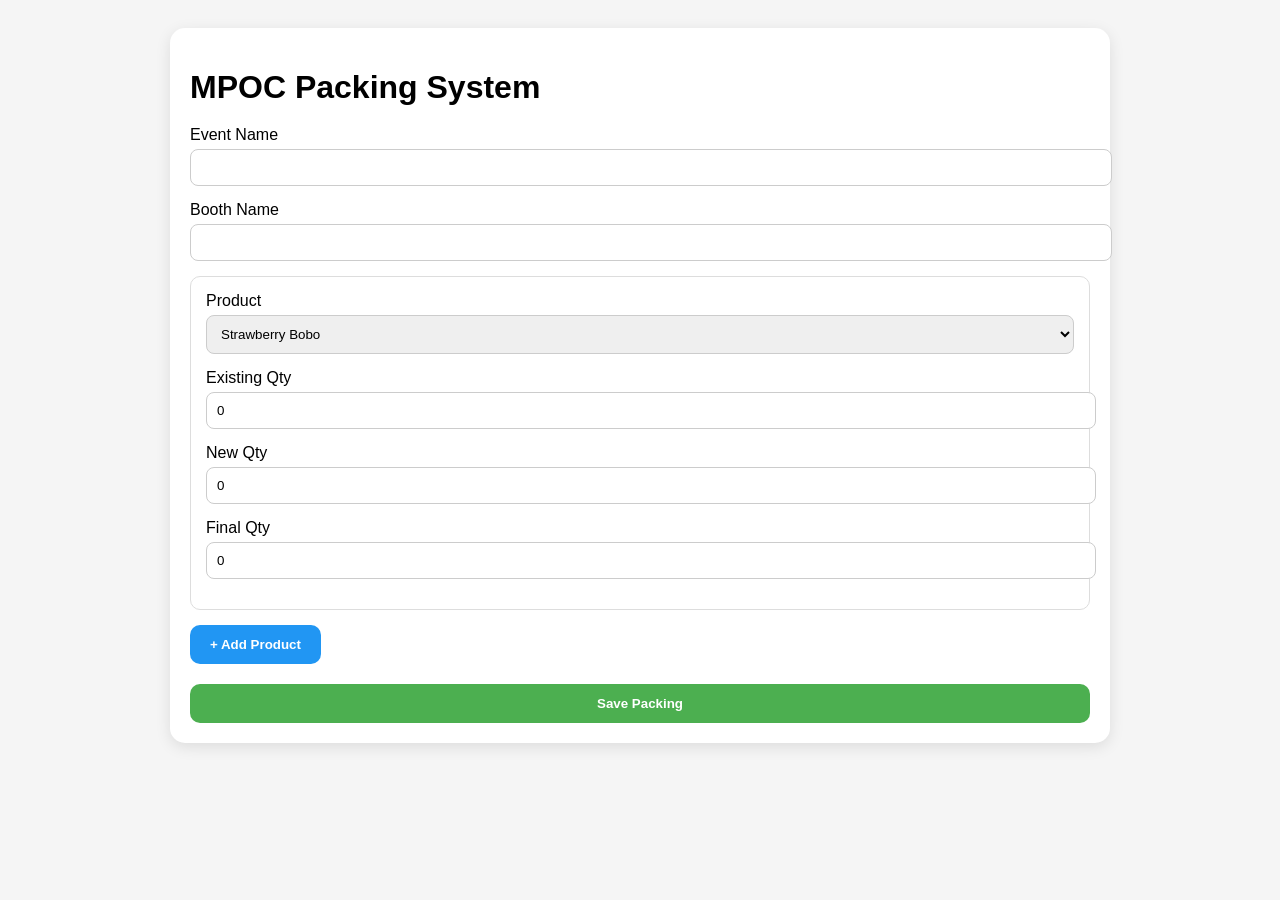
<file: mpoc-final.html>
<!DOCTYPE html>
<html>

<head>
  <title>MPOC Final System</title>

  <style>

    body{
      font-family:Arial;
      background:#f5f5f5;
      padding:20px;
    }

    .card{
      background:white;
      padding:20px;
      border-radius:15px;
      max-width:900px;
      margin:auto;
      box-shadow:0 4px 15px rgba(0,0,0,0.1);
    }

    h1{
      margin-bottom:20px;
    }

    input, select{
      width:100%;
      padding:10px;
      margin-top:5px;
      margin-bottom:15px;
      border-radius:8px;
      border:1px solid #ccc;
    }

    button{
      padding:12px 20px;
      border:none;
      border-radius:10px;
      cursor:pointer;
      font-weight:bold;
    }

    .add-btn{
      background:#2196F3;
      color:white;
    }

    .save-btn{
      background:#4CAF50;
      color:white;
      width:100%;
      margin-top:20px;
    }

    .product-row{
      border:1px solid #ddd;
      padding:15px;
      border-radius:10px;
      margin-bottom:15px;
    }

  </style>
</head>

<body>

<div class="card">

  <h1>MPOC Packing System</h1>

  <label>Event Name</label>
  <input type="text" id="eventName">

  <label>Booth Name</label>
  <input type="text" id="boothName">

  <div id="productContainer"></div>

  <button class="add-btn" onclick="addProductRow()">
    + Add Product
  </button>

  <button class="save-btn" onclick="savePacking()">
    Save Packing
  </button>

</div>

<script>

const WEB_APP_URL = "https://script.google.com/macros/s/AKfycbzVXhh1jizUE_t-EmmAKG7UHYi6cAIi2-pmpawmnaHJKGjatutYsIl5L5RN7xjKHTCw/exec";

const products = [
  "Strawberry Bobo",
  "Milk Tea M",
  "Peach Jasmine Tea",
  "Creamy Mango Boba",
  "Mango Brulee",
  "Lemonade"
];

function addProductRow(){

  const container = document.getElementById("productContainer");

  const row = document.createElement("div");
  row.className = "product-row";

  row.innerHTML = `
  
    <label>Product</label>
    <select class="product">
      ${products.map(p => `<option>${p}</option>`).join("")}
    </select>

    <label>Existing Qty</label>
    <input type="number" class="existingQty" value="0">

    <label>New Qty</label>
    <input type="number" class="newQty" value="0">

    <label>Final Qty</label>
    <input type="number" class="finalQty" readonly>

  `;

  container.appendChild(row);

  const existing = row.querySelector(".existingQty");
  const newQty = row.querySelector(".newQty");
  const finalQty = row.querySelector(".finalQty");

  function calculate(){
    finalQty.value =
      Number(existing.value) +
      Number(newQty.value);
  }

  existing.addEventListener("input", calculate);
  newQty.addEventListener("input", calculate);

  calculate();

}

async function saveToGoogleSheet(tab, payload) {

  const res = await fetch(WEB_APP_URL, {
    method:"POST",
    body:JSON.stringify({
      tab:tab,
      payload:payload
    })
  });

  return await res.json();

}

async function savePacking(){

  const eventName =
    document.getElementById("eventName").value;

  const boothName =
    document.getElementById("boothName").value;

  const rows =
    document.querySelectorAll(".product-row");

  for(const row of rows){

    const data = {

      PackingID:
        "PK" + Date.now(),

      Product:
        row.querySelector(".product").value,

      SourceOutlet:
        boothName,

      ExistingQty:
        row.querySelector(".existingQty").value,

      NewQty:
        row.querySelector(".newQty").value,

      FinalQty:
        row.querySelector(".finalQty").value,

      Status:"Packed",

      PackedBy:"Boss"

    };

    await saveToGoogleSheet(
      "PackingDetail",
      data
    );

  }

  alert("Packing Saved Successfully ✅");

}

addProductRow();

</script>

</body>
</html>
</file>
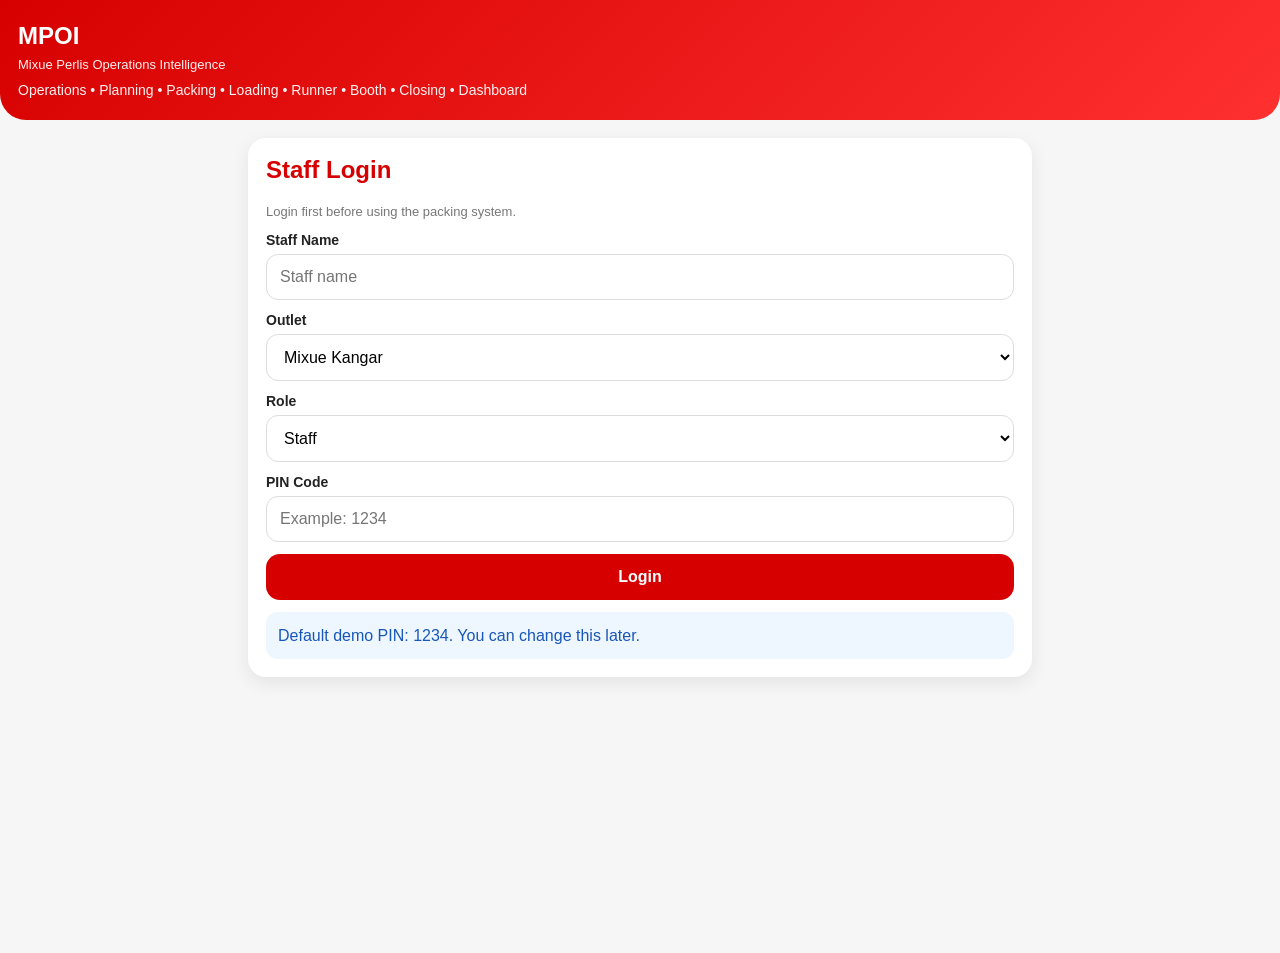
<file: mpoi-stable-v2.html>
<!DOCTYPE html>
<html>
<head>
  <meta charset="UTF-8">
  <title>MPOI - Mixue Perlis Operations Intelligence</title>
  <meta name="viewport" content="width=device-width, initial-scale=1.0">

  <style>
    * { box-sizing: border-box; }

    body {
      font-family: Arial, sans-serif;
      background: #f6f6f6;
      margin: 0;
      color: #222;
    }

    .header {
      background: linear-gradient(135deg, #d60000, #ff3030);
      color: white;
      padding: 22px 18px;
      border-radius: 0 0 26px 26px;
    }

    .header h1 {
      margin: 0;
      font-size: 24px;
    }

    .header p {
      margin: 7px 0 0;
      opacity: 0.95;
      font-size: 14px;
    }

    .container {
      padding: 18px;
      padding-bottom: 260px !important;
      max-width: 820px;
      margin: auto;
    }

    .box {
      background: white;
      padding: 18px;
      border-radius: 18px;
      margin-bottom: 16px;
      box-shadow: 0 6px 18px rgba(0,0,0,0.08);
    }

    h2, h3 {
      margin-top: 0;
      color: #d60000;
    }

    label {
      display: block;
      font-weight: bold;
      margin-top: 12px;
      margin-bottom: 6px;
      font-size: 14px;
    }

    input, select, textarea {
      width: 100%;
      padding: 13px;
      border-radius: 12px;
      border: 1px solid #ddd;
      font-size: 16px;
      background: white;
    }

    textarea {
      min-height: 90px;
      resize: vertical;
    }

    .grid {
      display: grid;
      grid-template-columns: 1fr 1fr;
      gap: 12px;
    }

    .dashboard {
      display: grid;
      grid-template-columns: 1fr 1fr;
      gap: 12px;
      margin-bottom: 16px;
    }

    .dash-card {
      background: white;
      padding: 16px;
      border-radius: 16px;
      text-align: center;
      box-shadow: 0 4px 15px rgba(0,0,0,0.08);
    }

    .dash-card h3 {
      font-size: 14px;
      margin-bottom: 8px;
      color: #555;
    }

    .dash-card p {
      font-size: 23px;
      font-weight: bold;
      margin: 0;
      color: #d60000;
    }

    button {
      width: 100%;
      padding: 14px;
      border-radius: 14px;
      border: none;
      font-size: 16px;
      font-weight: bold;
      cursor: pointer;
      margin-top: 12px;
      position: relative;
      z-index: 10001;
    }

    button:disabled {
      opacity: 0.65;
      cursor: not-allowed;
    }

    .btn-primary { background: #d60000; color: white; }
    .btn-secondary { background: white; color: #d60000; border: 1px solid #d60000; }
    .btn-green { background: #118c37; color: white; }
    .btn-blue { background: #2563eb; color: white; }
    .btn-orange { background: #f59e0b; color: white; }
    .btn-purple { background: #7c3aed; color: white; }
    .btn-grey { background: #e5e5e5; color: #333; }

    .item-row {
      background: #fafafa;
      padding: 12px;
      border-radius: 14px;
      margin-bottom: 12px;
      border: 1px solid #eee;
    }

    .box-card {
      border: 2px solid #f0d0d0;
      background: #fff;
      padding: 16px;
      border-radius: 18px;
      margin-bottom: 18px;
    }

    .small {
      font-size: 13px;
      color: #777;
    }

    .preview {
      background: #fff;
      border: 2px dashed #d60000;
      padding: 18px;
      border-radius: 18px;
      white-space: pre-line;
      font-size: 15px;
      line-height: 1.5;
      margin-bottom: 14px;
    }

    .hq-preview { border-color: #2563eb; }

    .warning {
      background: #ffe6e6;
      color: #d60000;
      padding: 12px;
      border-radius: 12px;
      font-weight: bold;
      margin-top: 12px;
      line-height: 1.45;
    }

    .ok {
      background: #e9f8ee;
      color: #118c37;
      padding: 12px;
      border-radius: 12px;
      font-weight: bold;
      margin-top: 12px;
    }

    .notice {
      background: #eef6ff;
      color: #1757b8;
      padding: 12px;
      border-radius: 12px;
      margin-top: 12px;
      line-height: 1.45;
    }

    .action-buttons {
      position: sticky;
      bottom: 20px;
      z-index: 9999;
      background: white;
      padding: 14px;
      border-radius: 18px;
      box-shadow: 0 -4px 20px rgba(0,0,0,0.15);
      margin-top: 20px;
    }

    .tab-bar {
      display: grid;
      grid-template-columns: repeat(4, 1fr);
      gap: 8px;
      margin-bottom: 16px;
    }

    .tab-bar button {
      font-size: 13px;
      padding: 11px 8px;
      margin-top: 0;
    }

    .list-card {
      background: #fff;
      border: 1px solid #eee;
      border-radius: 14px;
      padding: 13px;
      margin-bottom: 10px;
      line-height: 1.5;
    }

    #statusMsg {
      margin-top: 12px;
      padding: 12px;
      border-radius: 12px;
      background: #fff4f4;
      color: #d60000;
      font-weight: bold;
      display: none;
      text-align: center;
    }

    @media (max-width: 560px) {
      .grid, .dashboard {
        grid-template-columns: 1fr;
      }
      .tab-bar {
        grid-template-columns: 1fr 1fr;
      }
    }
  </style>
</head>

<body>

<div class="header">
  <h1>MPOI</h1>
  <p style="font-size:13px;">Mixue Perlis Operations Intelligence</p>
  <p style="margin-top:10px;">Operations • Planning • Packing • Loading • Runner • Booth • Closing • Dashboard</p>
</div>

<div class="container">
  <div id="app"></div>
</div>

<script>
const WEB_APP_URL = "https://script.google.com/macros/s/AKfycbzVXhh1jizUE_t-EmmAKG7UHYi6cAIi2-pmpawmnaHJKGjatutYsIl5L5RN7xjKHTCw/exec";

const products = [
  "Lemonade",
  "Lemon Jasmine Tea",
  "Lemon Black Tea",
  "Kiwi Jasmine Tea",
  "Fresh Orange",
  "Strawberry Bobo",
  "Strawberry Peach",
  "Peach Jasmine Tea",
  "Milk Tea L",
  "Milk Tea M",
  "Taro Grape",
  "Toffee Hazelnut Latte",
  "Ice Cream Toffee Hazelnut Latte",
  "Kiwi Creamy Drink",
  "Brown Sugar Latte",
  "Strawberry Creamy Drink",
  "Mango Brulee",
  "Toffee Lava Brulee",
  "Original Sundae",
  "Taro Sundae",
  "Taro Ice Cream Cone"
];

const outlets = [
  "Mixue Kangar",
  "Mixue Kuala Perlis",
  "Mixue Taman Putra Utama"
];

let currentStaff = JSON.parse(localStorage.getItem("mixueCurrentStaff") || "null");
let eventHistory = JSON.parse(localStorage.getItem("mixueEventHistory") || "[]");
let wastageHistory = JSON.parse(localStorage.getItem("mixueWastageHistory") || "[]");
let runnerHistory = JSON.parse(localStorage.getItem("mixueRunnerHistory") || "[]");

let boxes = [
  {
    boxNo: "Box 1",
    boxType: "L Cup Box",
    items: [{ product: "Lemonade", qty: 0 }]
  }
];

let savedPackingInfo = {};

function saveLocalData() {
  localStorage.setItem("mixueEventHistory", JSON.stringify(eventHistory));
  localStorage.setItem("mixueWastageHistory", JSON.stringify(wastageHistory));
  localStorage.setItem("mixueRunnerHistory", JSON.stringify(runnerHistory));
}

function showLogin() {
  document.getElementById("app").innerHTML = `
    <div class="box">
      <h2>Staff Login</h2>
      <p class="small">Login first before using the packing system.</p>

      <label>Staff Name</label>
      <input type="text" id="loginName" placeholder="Staff name">

      <label>Outlet</label>
      <select id="loginOutlet">
        ${outlets.map(o => `<option>${o}</option>`).join("")}
      </select>

      <label>Role</label>
      <select id="loginRole">
        <option>Staff</option>
        <option>Shop Leader</option>
        <option>Runner</option>
        <option>Admin</option>
        <option>Boss</option>
      </select>

      <label>PIN Code</label>
      <input type="password" id="loginPin" placeholder="Example: 1234">

      <button class="btn-primary" onclick="loginStaff()">Login</button>
      <div class="notice">Default demo PIN: 1234. You can change this later.</div>
    </div>
  `;
}

function loginStaff() {
  const name = document.getElementById("loginName").value.trim();
  const outlet = document.getElementById("loginOutlet").value;
  const role = document.getElementById("loginRole").value;
  const pin = document.getElementById("loginPin").value.trim();

  if (!name || !pin) {
    alert("Please fill Staff Name and PIN.");
    return;
  }

  if (pin !== "1234") {
    alert("Wrong PIN.");
    return;
  }

  currentStaff = {
    name,
    outlet,
    role,
    loginTime: new Date().toLocaleString()
  };

  localStorage.setItem("mixueCurrentStaff", JSON.stringify(currentStaff));
  showHome();
}

function logoutStaff() {
  currentStaff = null;
  localStorage.removeItem("mixueCurrentStaff");
  showLogin();
}

function showHome() {
  if (!currentStaff) {
    showLogin();
    return;
  }

  document.getElementById("app").innerHTML = `
    ${renderTopDashboard()}

    <div class="box">
      <h2>Welcome, ${currentStaff.name}</h2>
      <p class="small">${currentStaff.outlet} • ${currentStaff.role}</p>
      <button class="btn-grey" onclick="logoutStaff()">Logout</button>
    </div>

    <div class="box">
      <h2>MPOI Event Flow</h2>
      <p class="small">Official Mixue Perlis event operation flow.</p>

      <div class="tab-bar">
        <button class="btn-blue" onclick="showPlanning()">1. Planning</button>
        <button class="btn-primary" onclick="showPackingForm()">2. Packing</button>
        <button class="btn-orange" onclick="showLoadingChecklist()">3. Loading</button>
        <button class="btn-purple" onclick="showRunnerForm()">4. Runner</button>
        <button class="btn-green" onclick="showBoothOperation()">5. Booth</button>
        <button class="btn-secondary" onclick="showClosingSummary()">6. Closing</button>
        <button class="btn-grey" onclick="showLiveDashboard()">7. Dashboard</button>
      </div>

      <div class="notice">
        Official Flow: Planning → Packing → Loading → Runner → Booth → Closing → Dashboard
      </div>
    </div>
  `;
}

function showPlanning() {
  document.getElementById("app").innerHTML = `
    ${renderTopDashboard()}

    <div class="box">
      <h2>1. Event Planning</h2>
      <p class="small">Create the event plan before packing starts. This will save to Google Sheet Planning tab.</p>

      <label>Event Date</label>
      <input type="date" id="pDate">

      <label>Event Name</label>
      <input type="text" id="pEventName" placeholder="Example: Unicity Booth">

      <label>Expected Crowd</label>
      <input type="number" id="pCrowd" min="0" value="0">

      <label>Assigned Outlet</label>
      <select id="pOutlet">
        ${outlets.map(o => `<option ${o === currentStaff.outlet ? "selected" : ""}>${o}</option>`).join("")}
      </select>

      <label>Planner Note</label>
      <textarea id="pNote" placeholder="Stock estimate, sensitive products, runner notes..."></textarea>

      <button class="btn-blue" onclick="savePlanningDraft()">Save Planning Draft</button>
      <button class="btn-grey" onclick="showHome()">Back Home</button>

      <div id="statusMsg"></div>
    </div>
  `;

  document.getElementById("pDate").valueAsDate = new Date();
}

async function savePlanningDraft() {
  const planningId = "PLAN-" + Date.now();

  const payload = {
    PlanningID: planningId,
    Date: document.getElementById("pDate").value,
    EventName: document.getElementById("pEventName").value.trim(),
    ExpectedCrowd: document.getElementById("pCrowd").value,
    AssignedOutlet: document.getElementById("pOutlet").value,
    PlannerNote: document.getElementById("pNote").value.trim(),
    PlannedBy: currentStaff.name,
    Status: "Draft",
    CreatedAt: new Date()
  };

  if (!payload.EventName) {
    alert("Please fill Event Name.");
    return;
  }

  const status = document.getElementById("statusMsg");
  status.style.display = "block";
  status.innerHTML = "⏳ Saving planning draft...";

  try {
    const result = await saveToGoogleSheet("Planning", payload);

    if (result.success) {
      status.innerHTML = "✅ Planning saved to Google Sheet!";
      alert("✅ Planning saved!");
      showHome();
    } else {
      status.innerHTML = "❌ Save failed: " + result.message;
      alert("❌ Save failed: " + result.message);
    }

  } catch (err) {
    console.log(err);
    status.innerHTML = "❌ Save failed. Check console.";
    alert("❌ Save failed. Check console.");
  }
}
  
function showLoadingChecklist() {
  document.getElementById("app").innerHTML = `
    ${renderTopDashboard()}

    <div class="box">
      <h2>3. Loading Checklist</h2>
      <p class="small">Validate stock and accessories before runner leaves the outlet.</p>

      <div class="list-card"><input type="checkbox"> Packed boxes checked</div>
      <div class="list-card"><input type="checkbox"> Cups / lids / straws loaded</div>
      <div class="list-card"><input type="checkbox"> Pearls / toppings loaded</div>
      <div class="list-card"><input type="checkbox"> QR stand / cash float prepared</div>
      <div class="list-card"><input type="checkbox"> Sensitive products checked</div>
      <div class="list-card"><input type="checkbox"> Runner received handover</div>

      <label>Loading Note</label>
      <textarea placeholder="Write missing item / special instruction..."></textarea>

      <button class="btn-orange" onclick="alert('Loading checklist saved on this device. Google Sheet connection will be added in the next phase.')">Save Loading Checklist</button>
      <button class="btn-grey" onclick="showHome()">Back Home</button>
    </div>
  `;
}

function showBoothOperation() {
  document.getElementById("app").innerHTML = `
    ${renderTopDashboard()}

    <div class="box">
      <h2>5. Booth Operation</h2>
      <p class="small">Booth status, stock balance and refill request.</p>

      <label>Booth Name</label>
      <input type="text" placeholder="Example: Unicity Booth">

      <label>Booth Status</label>
      <select>
        <option>Preparing</option>
        <option>Operating</option>
        <option>Refill Needed</option>
        <option>Closing</option>
      </select>

      <label>Current Stock Balance</label>
      <textarea placeholder="Example: Lemonade 10 left, Strawberry Bobo 5 left..."></textarea>

      <label>Refill / Incident Note</label>
      <textarea placeholder="Write booth situation..."></textarea>

      <button class="btn-green" onclick="alert('Booth update saved on this device. Google Sheet connection will be added in the next phase.')">Update Booth Status</button>
      <button class="btn-grey" onclick="showHome()">Back Home</button>
    </div>
  `;
}

function showClosingSummary() {
  document.getElementById("app").innerHTML = `
    ${renderTopDashboard()}

    <div class="box">
      <h2>6. Closing Summary</h2>
      <p class="small">End-of-event closing record before final sales analysis.</p>

      <label>Total Cash</label>
      <input type="number" min="0" value="0">

      <label>Total QR</label>
      <input type="number" min="0" value="0">

      <label>Total Sold Cups</label>
      <input type="number" min="0" value="0">

      <label>Total Leftover</label>
      <input type="number" min="0" value="0">

      <label>Total Wastage</label>
      <input type="number" min="0" value="0">

      <label>Closing Note</label>
      <textarea placeholder="Cash short, QR issue, leftover, wastage reason..."></textarea>

      <button class="btn-secondary" onclick="alert('Closing summary saved on this device. Google Sheet connection will be added in the next phase.')">Save Closing Summary</button>
      <button class="btn-grey" onclick="showHome()">Back Home</button>
    </div>
  `;
}

function renderTopDashboard() {
  const today = new Date().toISOString().slice(0,10);
  const todayEvents = eventHistory.filter(e => e.date === today);
  const todayCups = todayEvents.reduce((sum, e) => sum + Number(e.grandTotalQty || 0), 0);
  const totalEvents = eventHistory.length;
  const totalWastage = wastageHistory.reduce((sum, w) => sum + Number(w.wastageQty || 0), 0);

  return `
    <div class="dashboard">
      <div class="dash-card">
        <h3>Today Events</h3>
        <p>${todayEvents.length}</p>
      </div>
      <div class="dash-card">
        <h3>Today Cups</h3>
        <p>${todayCups}</p>
      </div>
      <div class="dash-card">
        <h3>Total Reports</h3>
        <p>${totalEvents}</p>
      </div>
      <div class="dash-card">
        <h3>Total Wastage</h3>
        <p>${totalWastage}</p>
      </div>
    </div>
  `;
}

function showPackingForm() {
  document.getElementById("app").innerHTML = `
    ${renderPackingDashboard()}

    <div class="box">
      <h2>Step 1: Packing Info</h2>

      <label>Date</label>
      <input type="date" id="date">

      <label>Event Name</label>
      <input type="text" id="eventName" placeholder="Follow event banner name">

      <label>Outlet</label>
      <select id="outletSelect">
        ${outlets.map(o => `<option ${o === currentStaff.outlet ? "selected" : ""}>${o}</option>`).join("")}
      </select>

      <label>Location</label>
      <select id="locationSelect" onchange="toggleOtherLocation()">
        <option>UniMAP Unicity Padang Besar</option>
        <option>UniMAP Wang Ulu</option>
        <option>UniMAP PF 1</option>
        <option>Politeknik Pauh</option>
        <option>UiTM Arau</option>
        <option>Other Location</option>
      </select>

      <div id="otherLocationBox" style="display:none;">
        <label>Other Location</label>
        <input type="text" id="otherLocation" placeholder="Write event location">
      </div>

      <label>Checked By</label>
      <input type="text" id="checkedBy" value="${currentStaff.name}" placeholder="Staff name">

      <h2 style="margin-top:24px;">Step 2: Boxes</h2>
      <p class="small">L Cup Max 39 • M Cup Max 40 • Sundae Cup Max 56</p>

      <div id="boxesArea"></div>
      <div id="capacityWarningArea"></div>

      <button type="button" class="btn-secondary" onclick="addBox()">+ Add Box</button>
      <button type="button" class="btn-primary" onclick="generateAllLabels()">Generate Preview</button>
      <button type="button" class="btn-grey" onclick="showHome()">Back Home</button>
    </div>
  `;

  document.getElementById("date").valueAsDate = new Date();
  renderBoxes();
  updatePackingDashboard();
}

function renderPackingDashboard() {
  return `
    <div class="dashboard">
      <div class="dash-card">
        <h3>Total Boxes</h3>
        <p id="dashBoxes">0</p>
      </div>
      <div class="dash-card">
        <h3>Total Cups</h3>
        <p id="dashCups">0</p>
      </div>
      <div class="dash-card">
        <h3>Top Product</h3>
        <p id="dashTop" style="font-size:16px;">-</p>
      </div>
      <div class="dash-card">
        <h3>Capacity</h3>
        <p id="dashStatus" style="font-size:16px;">OK</p>
      </div>
    </div>
  `;
}

function toggleOtherLocation() {
  const value = document.getElementById("locationSelect").value;
  document.getElementById("otherLocationBox").style.display = value === "Other Location" ? "block" : "none";
}

function renderBoxes() {
  let html = "";

  boxes.forEach((box, boxIndex) => {
    html += `
      <div class="box-card">
        <h3>${box.boxNo}</h3>

        <div class="grid">
          <div>
            <label>Box No</label>
            <input type="text" value="${box.boxNo}" oninput="boxes[${boxIndex}].boxNo=this.value; updatePackingDashboard(); renderCapacityWarnings();">
          </div>

          <div>
            <label>Box Type</label>
            <select onchange="boxes[${boxIndex}].boxType=this.value; updatePackingDashboard(); renderCapacityWarnings();">
              ${boxTypeOptions(box.boxType)}
            </select>
          </div>
        </div>

        <h3 style="margin-top:18px;">Items</h3>
        <div>${renderItems(boxIndex)}</div>

        <button type="button" class="btn-secondary" onclick="addItem(${boxIndex})">+ Add Item</button>
        <button type="button" class="btn-grey" onclick="removeBox(${boxIndex})">Remove This Box</button>
      </div>
    `;
  });

  document.getElementById("boxesArea").innerHTML = html;
  renderCapacityWarnings();
  updatePackingDashboard();
}

function boxTypeOptions(selected) {
  const types = ["L Cup Box", "M Cup Box", "U Cup Sundae Box", "Mixed Box", "Accessories Box"];
  return types.map(t => `<option value="${t}" ${t === selected ? "selected" : ""}>${t}</option>`).join("");
}

function productOptions(selected) {
  return products.map(p => `<option value="${p}" ${p === selected ? "selected" : ""}>${p}</option>`).join("");
}

function renderItems(boxIndex) {
  let html = "";

  boxes[boxIndex].items.forEach((item, itemIndex) => {
    html += `
      <div class="item-row">
        <label>Product</label>
        <select onchange="boxes[${boxIndex}].items[${itemIndex}].product=this.value; updatePackingDashboard();">
          ${productOptions(item.product)}
        </select>

        <label>Qty</label>
        <input type="number" value="${item.qty}" min="0"
          oninput="boxes[${boxIndex}].items[${itemIndex}].qty=Number(this.value || 0); updatePackingDashboard(); renderCapacityWarnings();">

        <button type="button" class="btn-secondary" onclick="removeItem(${boxIndex}, ${itemIndex})">Remove Item</button>
      </div>
    `;
  });

  return html;
}

function addBox() {
  boxes.push({ boxNo: "Box " + (boxes.length + 1), boxType: "Mixed Box", items: [{ product: "Lemonade", qty: 0 }] });
  renderBoxes();
}

function removeBox(boxIndex) {
  if (boxes.length === 1) {
    alert("At least 1 box is required.");
    return;
  }
  boxes.splice(boxIndex, 1);
  renderBoxes();
}

function addItem(boxIndex) {
  boxes[boxIndex].items.push({ product: "Lemonade", qty: 0 });
  renderBoxes();
}

function removeItem(boxIndex, itemIndex) {
  if (boxes[boxIndex].items.length === 1) {
    alert("At least 1 item is required.");
    return;
  }
  boxes[boxIndex].items.splice(itemIndex, 1);
  renderBoxes();
}

function getLocation() {
  const selected = document.getElementById("locationSelect").value;
  return selected === "Other Location" ? document.getElementById("otherLocation").value.trim() : selected;
}

function getCapacity(boxType) {
  if (boxType === "L Cup Box") return 39;
  if (boxType === "M Cup Box") return 40;
  if (boxType === "U Cup Sundae Box") return 56;
  return null;
}

function getTotalQty(box) {
  return box.items.reduce((sum, item) => sum + Number(item.qty || 0), 0);
}

function getGrandTotalQty() {
  return boxes.reduce((sum, box) => sum + getTotalQty(box), 0);
}

function getCapacityWarnings() {
  let warnings = [];
  boxes.forEach(box => {
    const max = getCapacity(box.boxType);
    const total = getTotalQty(box);
    if (max && total > max) warnings.push(`${box.boxNo} exceeded ${box.boxType} limit by ${total - max} cups. Max: ${max}, Current: ${total}`);
  });
  return warnings;
}

function renderCapacityWarnings() {
  const area = document.getElementById("capacityWarningArea");
  if (!area) return;
  const warnings = getCapacityWarnings();
  area.innerHTML = warnings.length === 0 ? `<div class="ok">✅ Capacity OK. No box exceeded limit.</div>` : warnings.map(w => `<div class="warning">⚠ ${w}</div>`).join("");
}

function getTopProduct() {
  const map = {};
  boxes.forEach(box => {
    box.items.forEach(item => {
      const qty = Number(item.qty || 0);
      if (qty > 0) map[item.product] = (map[item.product] || 0) + qty;
    });
  });

  let topName = "-";
  let topQty = 0;
  Object.keys(map).forEach(product => {
    if (map[product] > topQty) {
      topName = product;
      topQty = map[product];
    }
  });
  return topQty > 0 ? `${topName} (${topQty})` : "-";
}

function updatePackingDashboard() {
  const dashBoxes = document.getElementById("dashBoxes");
  const dashCups = document.getElementById("dashCups");
  const dashTop = document.getElementById("dashTop");
  const dashStatus = document.getElementById("dashStatus");
  if (!dashBoxes || !dashCups || !dashTop || !dashStatus) return;

  dashBoxes.innerHTML = boxes.length;
  dashCups.innerHTML = getGrandTotalQty();
  dashTop.innerHTML = getTopProduct();

  const warnings = getCapacityWarnings();
  dashStatus.innerHTML = warnings.length ? "Warning" : "OK";
  dashStatus.style.color = warnings.length ? "#d60000" : "#118c37";
}

function validateData() {
  const eventName = document.getElementById("eventName").value.trim();
  const checkedBy = document.getElementById("checkedBy").value.trim();
  const location = getLocation();

  if (!eventName || !checkedBy || !location) {
    alert("Please fill Event Name, Location and Checked By.");
    return false;
  }

  for (let box of boxes) {
    if (!box.boxNo || getTotalQty(box) <= 0) {
      alert("Every box must have Box No and at least 1 item quantity.");
      return false;
    }
  }

  const warnings = getCapacityWarnings();
  if (warnings.length > 0) {
    const confirmContinue = confirm("Some boxes exceeded capacity. Continue anyway?");
    if (!confirmContinue) return false;
  }

  return true;
}

function generateLabelText() {
  const date = savedPackingInfo.date || document.getElementById("date").value;
  const eventName = savedPackingInfo.eventName || document.getElementById("eventName").value;
  const location = savedPackingInfo.location || getLocation();
  const outlet = savedPackingInfo.outlet || document.getElementById("outletSelect").value;
  const checkedBy = savedPackingInfo.checkedBy || document.getElementById("checkedBy").value;

  let text = `Packing Report
`;
  text += `Date: ${date}
`;
  text += `Event: ${eventName}
`;
  text += `Outlet: ${outlet}
`;
  text += `Location: ${location}
`;
  text += `Checked By: ${checkedBy}
`;
  text += `Login Staff: ${currentStaff.name}
`;
  text += `Total Boxes: ${boxes.length}
`;
  text += `Total Cups: ${getGrandTotalQty()}

`;

  boxes.forEach((box, boxIndex) => {
    const max = getCapacity(box.boxType);
    const total = getTotalQty(box);
    text += `${box.boxNo} / ${box.boxType}
`;
    text += `Total Qty: ${total}`;
    if (max) text += ` / Max ${max}`;
    text += `
`;

    box.items.filter(item => Number(item.qty) > 0).forEach((item, itemIndex) => {
      text += `${itemIndex + 1}. ${item.product} (${item.qty})
`;
    });

    if (boxIndex !== boxes.length - 1) text += `
`;
  });

  return text;
}

function generateHQFormatText() {
  const eventName = savedPackingInfo.eventName || document.getElementById("eventName").value;
  const date = savedPackingInfo.date || document.getElementById("date").value;
  const location = savedPackingInfo.location || getLocation();
  const outlet = savedPackingInfo.outlet || document.getElementById("outletSelect").value;

  let text = `Order for ${eventName} (${date})
`;
  text += `${outlet}
`;
  text += `Location: ${location}

`;

  boxes.forEach(box => {
    text += `1 Kotak Besar - ${box.boxNo} (${box.boxType})
`;
    box.items.filter(item => Number(item.qty) > 0).forEach((item, index) => {
      text += `${index + 1}. ${item.product} (${item.qty})
`;
    });
    text += `
`;
  });

  text += `Total Boxes: ${boxes.length}
`;
  text += `Total Cups: ${getGrandTotalQty()}
`;
  return text;
}

function generateAllLabels() {
  if (!validateData()) return;

  savedPackingInfo = {
    id: "EVT-" + Date.now(),
    date: document.getElementById("date").value,
    eventName: document.getElementById("eventName").value.trim(),
    outlet: document.getElementById("outletSelect").value,
    location: getLocation(),
    checkedBy: document.getElementById("checkedBy").value.trim()
  };

  const label = generateLabelText();
  const hq = generateHQFormatText();
  const warnings = getCapacityWarnings();

  document.getElementById("app").innerHTML = `
    ${renderPackingDashboard()}

    <div class="box">
      <h2>Step 3: Box Label Preview</h2>
      ${warnings.length ? warnings.map(w => `<div class="warning">⚠ ${w}</div>`).join("") : `<div class="ok">✅ Capacity OK. No box exceeded limit.</div>`}

      <h3>Packing Report</h3>
      <div class="preview">${label}</div>

      <h3>HQ WhatsApp Format</h3>
      <div class="preview hq-preview">${hq}</div>

      <div class="action-buttons">
        <button type="button" id="saveBtn" class="btn-green">Save All Boxes to Google Sheet</button>
        <button type="button" id="copyPackingBtn" class="btn-primary">Copy Packing Report</button>
        <button type="button" id="copyHQBtn" class="btn-blue">Copy HQ Format</button>
        <button type="button" id="pdfBtn" class="btn-orange">Export PDF</button>
        <button type="button" id="backBtn" class="btn-secondary">Back / Edit</button>
        <button type="button" class="btn-grey" onclick="showHome()">Home</button>
        <div id="statusMsg"></div>
      </div>
    </div>
  `;

  document.getElementById("saveBtn").addEventListener("click", saveAllBoxes);
  document.getElementById("copyPackingBtn").addEventListener("click", () => copyText(generateLabelText(), "✅ Packing Report copied!"));
  document.getElementById("copyHQBtn").addEventListener("click", () => copyText(generateHQFormatText(), "✅ HQ WhatsApp Format copied!"));
  document.getElementById("pdfBtn").addEventListener("click", exportPDF);
  document.getElementById("backBtn").addEventListener("click", showPackingForm);

  updatePackingDashboard();
}

function showStatus(message) {
  const status = document.getElementById("statusMsg");
  if (!status) return;
  status.style.display = "block";
  status.innerHTML = message;
}

function copyText(text, successMessage) {
  const fallbackCopy = () => {
    const textarea = document.createElement("textarea");
    textarea.value = text;
    document.body.appendChild(textarea);
    textarea.select();
    document.execCommand("copy");
    document.body.removeChild(textarea);
  };

  try {
    if (navigator.clipboard && window.isSecureContext) {
      navigator.clipboard.writeText(text).then(() => {
        showStatus(successMessage);
        alert(successMessage);
      }).catch(() => {
        fallbackCopy();
        showStatus(successMessage);
        alert(successMessage);
      });
    } else {
      fallbackCopy();
      showStatus(successMessage);
      alert(successMessage);
    }
  } catch (err) {
    fallbackCopy();
    showStatus(successMessage);
    alert(successMessage);
  }
}


async function saveToGoogleSheet(tab, payload) {
  const res = await fetch(WEB_APP_URL, {
    method: "POST",
    body: JSON.stringify({ tab, payload })
  });

  const result = await res.json();
  if (!result.success) {
    throw new Error(result.message || "Google Sheet save failed");
  }
  return result;
}

async function saveAllBoxes() {
  const saveBtn = document.getElementById("saveBtn");
  saveBtn.disabled = true;
  saveBtn.innerHTML = "Saving... Please wait";
  showStatus("⏳ Saving PackingBox + PackingDetail...");

  try {
    const packingId = savedPackingInfo.id || ("PK-" + Date.now());

    const historyRecord = {
      ...savedPackingInfo,
      id: packingId,
      version: "MPOI Stable V2",
      staffName: currentStaff.name,
      staffRole: currentStaff.role,
      totalBoxes: boxes.length,
      grandTotalQty: getGrandTotalQty(),
      topProduct: getTopProduct(),
      capacityStatus: getCapacityWarnings().length ? "Warning" : "OK",
      createdAt: new Date().toLocaleString(),
      boxes: JSON.parse(JSON.stringify(boxes))
    };

    eventHistory.unshift(historyRecord);
    saveLocalData();

    for (let box of boxes) {
      const boxPayload = {
        PackingID: packingId,
        Date: savedPackingInfo.date,
        EventName: savedPackingInfo.eventName,
        BoothName: savedPackingInfo.location,
        BoothCategory: "Event Booth",
        BoxNo: box.boxNo,
        BoxType: box.boxType,
        TotalQty: getTotalQty(box),
        PackingStatus: "Packed",
        PackedBy: currentStaff.name,
        Outlet: savedPackingInfo.outlet,
        CreatedAt: new Date()
      };

      const boxResult = await saveToGoogleSheet("PackingBox", boxPayload);

      if (!boxResult.success) {
        throw new Error("PackingBox failed: " + boxResult.message);
      }

      for (let item of box.items.filter(i => Number(i.qty) > 0)) {
        const detailPayload = {
          PackingID: packingId,
          BoxNo: box.boxNo,
          Product: item.product,
          SourceOutlet: savedPackingInfo.outlet,
          ExistingQty: 0,
          NewQty: Number(item.qty || 0),
          FinalQty: Number(item.qty || 0),
          Status: "Packed",
          PackedBy: currentStaff.name,
          CreatedAt: new Date()
        };

        const detailResult = await saveToGoogleSheet("PackingDetail", detailPayload);

        if (!detailResult.success) {
          throw new Error("PackingDetail failed: " + detailResult.message);
        }
      }
    }

    showStatus("✅ Saved to PackingBox + PackingDetail!");
    alert("✅ Packing saved to Google Sheet!");

  } catch (err) {
    console.log(err);
    showStatus("❌ Save failed: " + err.message);
    alert("❌ Save failed: " + err.message);
  } finally {
    saveBtn.disabled = false;
    saveBtn.innerHTML = "Save All Boxes to Google Sheet";
  }
}
  
function exportPDF() {
  const content = `
    <html>
      <head>
        <title>MPOI Packing Report PDF</title>
        <style>
          body { font-family: Arial; padding: 24px; }
          h1 { color: #d60000; }
          pre { white-space: pre-wrap; font-size: 14px; line-height: 1.5; }
        </style>
      </head>
      <body>
        <h1>MPOI Packing Report</h1>
        <pre>${generateLabelText()}</pre>
        <h2>HQ WhatsApp Format</h2>
        <pre>${generateHQFormatText()}</pre>
      </body>
    </html>
  `;

  const win = window.open("", "_blank");
  win.document.write(content);
  win.document.close();
  win.focus();
  setTimeout(() => win.print(), 500);
}

function showHistory() {
  let html = eventHistory.map((e, index) => `
    <div class="list-card">
      <b>${e.eventName}</b><br>
      Date: ${e.date}<br>
      Outlet: ${e.outlet}<br>
      Location: ${e.location}<br>
      Total Boxes: ${e.totalBoxes} | Total Cups: ${e.grandTotalQty}<br>
      Staff: ${e.staffName}<br>
      Status: ${e.capacityStatus}<br>
      <button class="btn-blue" onclick="copyHistoryReport(${index})">Copy Report</button>
    </div>
  `).join("");

  document.getElementById("app").innerHTML = `
    <div class="box">
      <h2>Event History</h2>
      <p class="small">Saved locally on this device and also sent to Google Sheet when Save is clicked.</p>
      ${html || `<div class="notice">No event history yet.</div>`}
      <button class="btn-grey" onclick="showHome()">Back Home</button>
    </div>
  `;
}

function copyHistoryReport(index) {
  const e = eventHistory[index];
  let text = `Event History Report
`;
  text += `Date: ${e.date}
Event: ${e.eventName}
Outlet: ${e.outlet}
Location: ${e.location}
Staff: ${e.staffName}
Total Boxes: ${e.totalBoxes}
Total Cups: ${e.grandTotalQty}

`;
  e.boxes.forEach(box => {
    text += `${box.boxNo} / ${box.boxType}
`;
    box.items.filter(i => Number(i.qty) > 0).forEach((i, idx) => text += `${idx + 1}. ${i.product} (${i.qty})
`);
    text += `
`;
  });
  copyText(text, "✅ History report copied!");
}

function showWastageForm() {
  document.getElementById("app").innerHTML = `
    <div class="box">
      <h2>Wastage Record</h2>

      <label>Date</label>
      <input type="date" id="wDate">

      <label>Event Name</label>
      <input type="text" id="wEvent" placeholder="Event name">

      <label>Outlet</label>
      <select id="wOutlet">${outlets.map(o => `<option ${o === currentStaff.outlet ? "selected" : ""}>${o}</option>`).join("")}</select>

      <label>Product</label>
      <select id="wProduct">${products.map(p => `<option>${p}</option>`).join("")}</select>

      <div class="grid">
        <div>
          <label>Sent Qty</label>
          <input type="number" id="wSent" min="0" value="0">
        </div>
        <div>
          <label>Sold Qty</label>
          <input type="number" id="wSold" min="0" value="0">
        </div>
        <div>
          <label>Returned Qty</label>
          <input type="number" id="wReturned" min="0" value="0">
        </div>
        <div>
          <label>Wastage Qty</label>
          <input type="number" id="wQty" min="0" value="0">
        </div>
      </div>

      <label>Reason</label>
      <select id="wReason">
        <option>Unsold</option>
        <option>Melted</option>
        <option>Broken Cup</option>
        <option>Customer Return</option>
        <option>Staff Mistake</option>
        <option>Others</option>
      </select>

      <label>Note</label>
      <textarea id="wNote" placeholder="Write extra note if needed"></textarea>

      <button class="btn-orange" onclick="saveWastage()">Save Wastage Record</button>
      <button class="btn-grey" onclick="showHome()">Back Home</button>
    </div>
  `;
  document.getElementById("wDate").valueAsDate = new Date();
}

function saveWastage() {
  const record = {
    id: "WAS-" + Date.now(),
    date: document.getElementById("wDate").value,
    eventName: document.getElementById("wEvent").value.trim(),
    outlet: document.getElementById("wOutlet").value,
    product: document.getElementById("wProduct").value,
    sentQty: Number(document.getElementById("wSent").value || 0),
    soldQty: Number(document.getElementById("wSold").value || 0),
    returnedQty: Number(document.getElementById("wReturned").value || 0),
    wastageQty: Number(document.getElementById("wQty").value || 0),
    reason: document.getElementById("wReason").value,
    note: document.getElementById("wNote").value.trim(),
    staff: currentStaff.name,
    createdAt: new Date().toLocaleString()
  };

  record.missingQty = record.sentQty - record.soldQty - record.returnedQty - record.wastageQty;

  if (!record.eventName) {
    alert("Please fill Event Name.");
    return;
  }

  wastageHistory.unshift(record);
  saveLocalData();
  alert("✅ Wastage record saved!");
  showLiveDashboard();
}

function showRunnerForm() {
  document.getElementById("app").innerHTML = `
    <div class="box">
      <h2>Runner Delivery Tracking</h2>

      <label>Date</label>
      <input type="date" id="rDate">

      <label>Runner Name</label>
      <input type="text" id="rName" value="${currentStaff.name}">

      <label>Car Plate</label>
      <input type="text" id="rCar" placeholder="Example: RAG 1234">

      <label>Pickup Outlet</label>
      <select id="rPickup">${outlets.map(o => `<option ${o === currentStaff.outlet ? "selected" : ""}>${o}</option>`).join("")}</select>

      <label>Drop Location</label>
      <input type="text" id="rDrop" placeholder="Event / booth location">

      <label>Box Count</label>
      <input type="number" id="rBoxCount" min="0" value="0">

      <label>Status</label>
      <select id="rStatus">
        <option>Pending</option>
        <option>Picked Up</option>
        <option>On The Way</option>
        <option>Delivered</option>
        <option>Returned</option>
      </select>

      <label>Note</label>
      <textarea id="rNote" placeholder="Optional note"></textarea>

      <button class="btn-purple" onclick="saveRunner()">Save Runner Record</button>
      <button class="btn-grey" onclick="showHome()">Back Home</button>
    </div>
  `;
  document.getElementById("rDate").valueAsDate = new Date();
}

function saveRunner() {
  const record = {
    id: "RUN-" + Date.now(),
    date: document.getElementById("rDate").value,
    runnerName: document.getElementById("rName").value.trim(),
    carPlate: document.getElementById("rCar").value.trim(),
    pickupOutlet: document.getElementById("rPickup").value,
    dropLocation: document.getElementById("rDrop").value.trim(),
    boxCount: Number(document.getElementById("rBoxCount").value || 0),
    status: document.getElementById("rStatus").value,
    note: document.getElementById("rNote").value.trim(),
    createdAt: new Date().toLocaleString()
  };

  if (!record.runnerName || !record.dropLocation) {
    alert("Please fill Runner Name and Drop Location.");
    return;
  }

  runnerHistory.unshift(record);
  saveLocalData();
  alert("✅ Runner record saved!");
  showLiveDashboard();
}

function showAISuggestion() {
  document.getElementById("app").innerHTML = `
    <div class="box">
      <h2>AI Suggested Packing</h2>
      <p class="small">Rule-based suggestion. It uses audience, event type, weather and duration.</p>

      <label>Target Audience</label>
      <input type="number" id="aiAudience" min="0" value="500">

      <label>Event Type</label>
      <select id="aiEventType">
        <option>University</option>
        <option>School</option>
        <option>Marathon</option>
        <option>Night Market</option>
        <option>Corporate</option>
      </select>

      <label>Weather</label>
      <select id="aiWeather">
        <option>Hot</option>
        <option>Normal</option>
        <option>Rainy</option>
      </select>

      <label>Duration</label>
      <select id="aiDuration">
        <option value="2">2 hours</option>
        <option value="4" selected>4 hours</option>
        <option value="6">6 hours</option>
        <option value="8">8 hours</option>
      </select>

      <button class="btn-green" onclick="generateAISuggestion()">Generate Suggestion</button>
      <div id="aiResult"></div>
      <button class="btn-grey" onclick="showHome()">Back Home</button>
    </div>
  `;
}

function generateAISuggestion() {
  const audience = Number(document.getElementById("aiAudience").value || 0);
  const eventType = document.getElementById("aiEventType").value;
  const weather = document.getElementById("aiWeather").value;
  const duration = Number(document.getElementById("aiDuration").value || 4);

  let conversion = 0.12;
  if (eventType === "University") conversion = 0.16;
  if (eventType === "School") conversion = 0.10;
  if (eventType === "Marathon") conversion = 0.18;
  if (eventType === "Night Market") conversion = 0.14;
  if (eventType === "Corporate") conversion = 0.08;

  if (weather === "Hot") conversion += 0.04;
  if (weather === "Rainy") conversion -= 0.03;
  if (duration >= 6) conversion += 0.03;

  const total = Math.max(20, Math.round(audience * conversion));

  let lemonade = Math.round(total * 0.28);
  let peach = Math.round(total * 0.18);
  let bobo = Math.round(total * 0.16);
  let milkTea = Math.round(total * 0.16);
  let sundae = Math.round(total * 0.12);
  let others = total - lemonade - peach - bobo - milkTea - sundae;

  if (weather === "Hot") {
    lemonade += Math.round(total * 0.08);
    others -= Math.round(total * 0.08);
  }

  const estimatedBoxes = Math.ceil(total / 40);

  const text = `
Suggested Total: ${total} cups

Lemonade: ${lemonade}
Peach Jasmine Tea: ${peach}
Strawberry Bobo: ${bobo}
Milk Tea L: ${milkTea}
Original Sundae: ${sundae}
Others: ${others}

Suggested Boxes: ${estimatedBoxes}

Reason:
- Event Type: ${eventType}
- Weather: ${weather}
- Duration: ${duration} hours
- Estimated Conversion: ${Math.round(conversion * 100)}%
  `;

  document.getElementById("aiResult").innerHTML = `
    <div class="preview">${text}</div>
    <button class="btn-blue" onclick="copyText(document.getElementById('aiResultText').value, '✅ AI Suggestion copied!')">Copy Suggestion</button>
    <textarea id="aiResultText" style="display:none;">${text}</textarea>
  `;
}

function showLiveDashboard() {
  const totalCups = eventHistory.reduce((sum, e) => sum + Number(e.grandTotalQty || 0), 0);
  const totalBoxes = eventHistory.reduce((sum, e) => sum + Number(e.totalBoxes || 0), 0);
  const totalWastage = wastageHistory.reduce((sum, w) => sum + Number(w.wastageQty || 0), 0);
  const totalRunner = runnerHistory.length;

  const recentEvents = eventHistory.slice(0, 5).map(e => `
    <div class="list-card">
      <b>${e.eventName}</b><br>
      ${e.date} • ${e.outlet}<br>
      ${e.totalBoxes} boxes • ${e.grandTotalQty} cups
    </div>
  `).join("");

  const recentWastage = wastageHistory.slice(0, 5).map(w => `
    <div class="list-card">
      <b>${w.product}</b> - ${w.wastageQty} wastage<br>
      Event: ${w.eventName}<br>
      Missing Qty: ${w.missingQty}<br>
      Reason: ${w.reason}
    </div>
  `).join("");

  const recentRunner = runnerHistory.slice(0, 5).map(r => `
    <div class="list-card">
      <b>${r.runnerName}</b> - ${r.status}<br>
      ${r.pickupOutlet} → ${r.dropLocation}<br>
      Boxes: ${r.boxCount}
    </div>
  `).join("");

  document.getElementById("app").innerHTML = `
    <div class="dashboard">
      <div class="dash-card"><h3>Total Cups</h3><p>${totalCups}</p></div>
      <div class="dash-card"><h3>Total Boxes</h3><p>${totalBoxes}</p></div>
      <div class="dash-card"><h3>Wastage</h3><p>${totalWastage}</p></div>
      <div class="dash-card"><h3>Runner Records</h3><p>${totalRunner}</p></div>
    </div>

    <div class="box">
      <h2>Live Dashboard</h2>
      <h3>Recent Events</h3>
      ${recentEvents || `<div class="notice">No event saved yet.</div>`}

      <h3>Recent Wastage</h3>
      ${recentWastage || `<div class="notice">No wastage record yet.</div>`}

      <h3>Recent Runner Tracking</h3>
      ${recentRunner || `<div class="notice">No runner record yet.</div>`}

      <button class="btn-secondary" onclick="showHome()">Back Home</button>
    </div>
  `;
}

if (currentStaff) {
  showHome();
} else {
  showLogin();
}
</script>

</body>
</html>
</file>
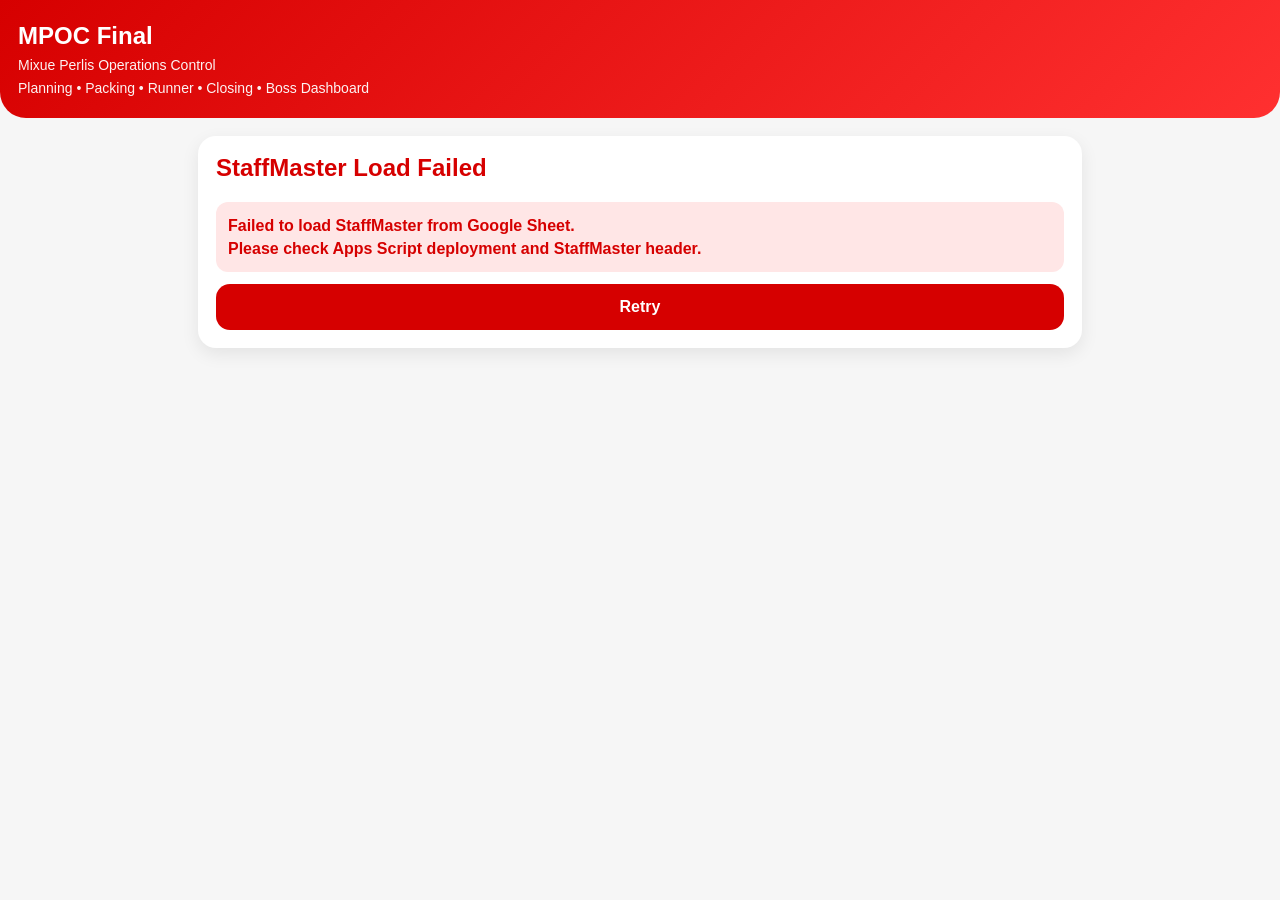
<file: packing-final.html>
<!DOCTYPE html><html><head><meta charset="UTF-8"><title>MPOC Packing Final</title>
<meta name="viewport" content="width=device-width, initial-scale=1.0"><link rel="stylesheet" href="css/style.css"></head><body>
<div class="header"><h1>Packing Final</h1><p>Planning • Box • Detail • HQ Format</p></div><div class="container"><div id="app"></div></div>
<script src="js/config.js"></script><script src="js/api.js"></script>
<script>
const staff=requireLogin(); let boxes=[{boxNo:"Box 1",boxType:"L Cup Box",items:[{product:"Lemonade",existingQty:0,newQty:0}]}]; let info={};
function opt(arr,sel){return arr.map(x=>`<option ${x===sel?"selected":""}>${x}</option>`).join("")}
function cap(t){return t==="L Cup Box"?39:t==="M Cup Box"?40:t==="U Cup Sundae Box"?56:null}
function total(box){return box.items.reduce((s,i)=>s+Number(i.existingQty||0)+Number(i.newQty||0),0)}
function grand(){return boxes.reduce((s,b)=>s+total(b),0)}
function warnings(){let w=[]; boxes.forEach(b=>{let m=cap(b.boxType),t=total(b); if(m&&t>m) w.push(`${b.boxNo} exceed ${b.boxType}: ${t}/${m}`)}); return w}
function loc(){const v=$("location").value; return v==="Other Location"?$("otherLocation").value.trim():v}
function render(){
 $("app").innerHTML=`${nav()}<div class="dashboard">
  <div class="dash-card"><h3>Boxes</h3><p>${boxes.length}</p></div><div class="dash-card"><h3>Cups</h3><p>${grand()}</p></div>
  <div class="dash-card"><h3>Capacity</h3><p>${warnings().length?"Warn":"OK"}</p></div><div class="dash-card"><h3>Staff</h3><p style="font-size:15px">${staff.name}</p></div>
 </div><div class="box"><h2>Packing Info</h2>
 <label>Date</label><input type="date" id="date">
 <label>Event Name</label><input id="eventName" placeholder="Example: Unicity 08/05">
 <label>Outlet</label><select id="outlet">${opt(MPOC.outlets,staff.outlet)}</select>
 <label>Booth / Location</label><select id="location" onchange="$('otherBox').style.display=this.value==='Other Location'?'block':'none'">${opt(MPOC.booths)}</select>
 <div id="otherBox" style="display:none"><label>Other Location</label><input id="otherLocation"></div>
 <label>Checked By</label><input id="checkedBy" value="${staff.name}">
 <h2 style="margin-top:22px">Boxes</h2><p class="small">Existing = yesterday leftover. New = today added stock.</p>
 <div id="boxesArea"></div><div id="warnArea"></div>
 <button class="btn-secondary" onclick="addBox()">+ Add Box</button><button class="btn-primary" onclick="preview()">Generate Final Preview</button>
 </div>`; setToday("date"); renderBoxes();
}
function renderBoxes(){
 let html=""; boxes.forEach((b,bi)=>{html+=`<div class="box-card"><h3>${b.boxNo}</h3><div class="grid">
 <div><label>Box No</label><input value="${b.boxNo}" oninput="boxes[${bi}].boxNo=this.value"></div>
 <div><label>Box Type</label><select onchange="boxes[${bi}].boxType=this.value;renderBoxes()">${opt(MPOC.boxTypes,b.boxType)}</select></div></div>
 ${b.items.map((it,ii)=>`<div class="item-row"><label>Product</label><select onchange="boxes[${bi}].items[${ii}].product=this.value">${opt(MPOC.products,it.product)}</select>
 <div class="grid"><div><label>Existing Qty</label><input type="number" min="0" value="${it.existingQty}" oninput="boxes[${bi}].items[${ii}].existingQty=Number(this.value||0);renderBoxes()"></div>
 <div><label>New Qty</label><input type="number" min="0" value="${it.newQty}" oninput="boxes[${bi}].items[${ii}].newQty=Number(this.value||0);renderBoxes()"></div></div>
 <button class="btn-secondary" onclick="removeItem(${bi},${ii})">Remove Item</button></div>`).join("")}
 <div class="notice">Total: ${total(b)} ${cap(b.boxType)?"/ Max "+cap(b.boxType):""}</div>
 <button class="btn-secondary" onclick="addItem(${bi})">+ Add Item</button><button class="btn-grey" onclick="removeBox(${bi})">Remove Box</button></div>`});
 $("boxesArea").innerHTML=html; const w=warnings(); $("warnArea").innerHTML=w.length?w.map(x=>`<div class="warning">⚠ ${x}</div>`).join(""):`<div class="ok">✅ Capacity OK</div>`;
}
function addBox(){boxes.push({boxNo:"Box "+(boxes.length+1),boxType:"Mixed Box",items:[{product:"Lemonade",existingQty:0,newQty:0}]});renderBoxes()}
function removeBox(i){if(boxes.length===1)return alert("At least 1 box.");boxes.splice(i,1);renderBoxes()}
function addItem(i){boxes[i].items.push({product:"Lemonade",existingQty:0,newQty:0});renderBoxes()}
function removeItem(i,j){if(boxes[i].items.length===1)return alert("At least 1 item.");boxes[i].items.splice(j,1);renderBoxes()}
function label(){
 let t=`Packing Report\nDate: ${info.date}\nEvent: ${info.eventName}\nOutlet: ${info.outlet}\nBooth: ${info.booth}\nChecked By: ${info.checkedBy}\nTotal Boxes: ${boxes.length}\nTotal Cups: ${grand()}\n\n`;
 boxes.forEach(b=>{t+=`${b.boxNo} / ${b.boxType}\nTotal Qty: ${total(b)}\n`;b.items.filter(i=>Number(i.existingQty)+Number(i.newQty)>0).forEach((i,k)=>{t+=`${k+1}. ${i.product} (${Number(i.existingQty||0)} + ${Number(i.newQty||0)} New) = ${Number(i.existingQty||0)+Number(i.newQty||0)}\n`});t+="\n"});return t
}
function hq(){
 let t=`Order for ${info.eventName} (${info.date})\n${info.outlet}\nBooth: ${info.booth}\n\n`;
 boxes.forEach(b=>{t+=`1 Kotak Besar - ${b.boxNo} (${b.boxType})\n`;b.items.filter(i=>Number(i.existingQty)+Number(i.newQty)>0).forEach((i,k)=>{let e=Number(i.existingQty||0),n=Number(i.newQty||0);t+=`${k+1}. ${i.product} (${e?e+" + ":""}${n} New)\n`});t+="\n"});t+=`Total Boxes: ${boxes.length}\nTotal Cups: ${grand()}`;return t
}
function preview(){
 if(!$("eventName").value.trim()||!loc()||!$("checkedBy").value.trim()) return alert("Fill Event Name, Booth and Checked By.");
 info={id:"PK-"+Date.now(),date:$("date").value,eventName:$("eventName").value.trim(),outlet:$("outlet").value,booth:loc(),checkedBy:$("checkedBy").value.trim()};
 if(grand()<=0)return alert("Quantity cannot be 0.");
 $("app").innerHTML=`${nav()}<div class="box"><h2>Final Preview</h2>${warnings().map(x=>`<div class="warning">⚠ ${x}</div>`).join("")||`<div class="ok">✅ Capacity OK</div>`}
 <h3>Packing Report</h3><div class="preview">${label()}</div><h3>HQ WhatsApp Format</h3><div class="preview hq-preview">${hq()}</div>
 <div class="action-buttons"><button id="saveBtn" class="btn-green" onclick="savePacking()">Save to Google Sheet</button>
 <button class="btn-primary" onclick="copyText(label(),'✅ Packing copied!')">Copy Packing</button><button class="btn-blue" onclick="copyText(hq(),'✅ HQ copied!')">Copy HQ</button>
 <button class="btn-secondary" onclick="render()">Back Edit</button><div id="statusMsg"></div></div></div>`;
}
async function savePacking(){
 const btn=$("saveBtn");btn.disabled=true;btn.innerHTML="Saving...";
 try{
  for(const b of boxes){
   await saveToGoogleSheet("PackingBox",{PackingID:info.id,Date:info.date,EventName:info.eventName,BoothName:info.booth,BoothCategory:"Event Booth",BoxNo:b.boxNo,BoxType:b.boxType,TotalQty:total(b),PackingStatus:"Packed",PackedBy:staff.name,Outlet:info.outlet,CreatedAt:new Date()});
   for(const it of b.items.filter(i=>Number(i.existingQty)+Number(i.newQty)>0)){
    const e=Number(it.existingQty||0),n=Number(it.newQty||0);
    await saveToGoogleSheet("PackingDetail",{PackingID:info.id,BoxNo:b.boxNo,Product:it.product,SourceOutlet:info.outlet,ExistingQty:e,NewQty:n,FinalQty:e+n,Status:"Packed",PackedBy:staff.name,CreatedAt:new Date()});
   }
  }
  showStatus("✅ Saved PackingBox + PackingDetail!");alert("✅ Packing saved!");
 }catch(e){showStatus("❌ "+e.message);alert("❌ "+e.message)}finally{btn.disabled=false;btn.innerHTML="Save to Google Sheet"}
}
render();
</script></body></html>
</file>
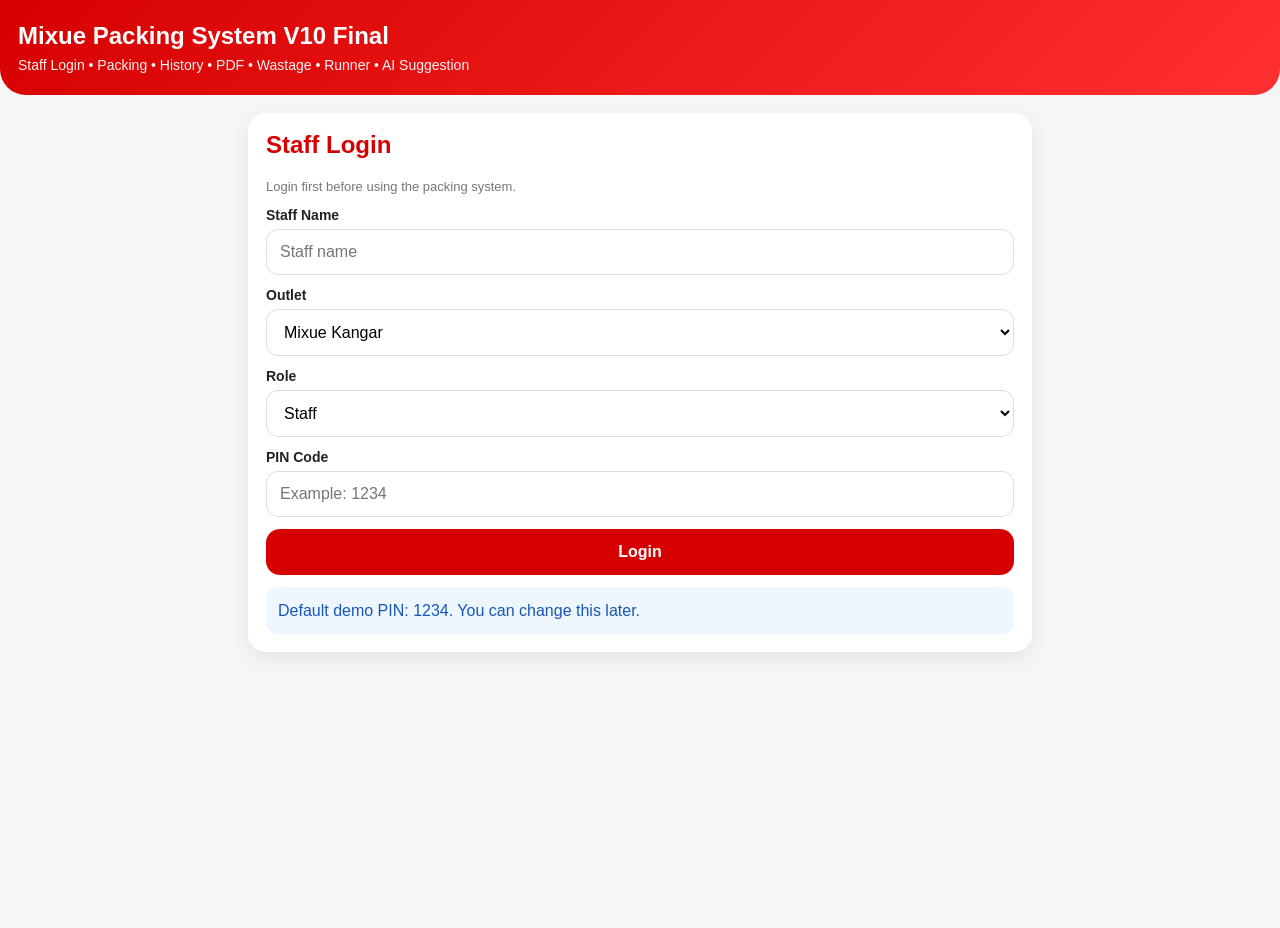
<file: packing-v10.1.html>
<!DOCTYPE html>
<html>
<head>
  <meta charset="UTF-8">
  <title>Mixue Packing System V10 Final</title>
  <meta name="viewport" content="width=device-width, initial-scale=1.0">

  <style>
    * { box-sizing: border-box; }

    body {
      font-family: Arial, sans-serif;
      background: #f6f6f6;
      margin: 0;
      color: #222;
    }

    .header {
      background: linear-gradient(135deg, #d60000, #ff3030);
      color: white;
      padding: 22px 18px;
      border-radius: 0 0 26px 26px;
    }

    .header h1 {
      margin: 0;
      font-size: 24px;
    }

    .header p {
      margin: 7px 0 0;
      opacity: 0.95;
      font-size: 14px;
    }

    .container {
      padding: 18px;
      padding-bottom: 260px !important;
      max-width: 820px;
      margin: auto;
    }

    .box {
      background: white;
      padding: 18px;
      border-radius: 18px;
      margin-bottom: 16px;
      box-shadow: 0 6px 18px rgba(0,0,0,0.08);
    }

    h2, h3 {
      margin-top: 0;
      color: #d60000;
    }

    label {
      display: block;
      font-weight: bold;
      margin-top: 12px;
      margin-bottom: 6px;
      font-size: 14px;
    }

    input, select, textarea {
      width: 100%;
      padding: 13px;
      border-radius: 12px;
      border: 1px solid #ddd;
      font-size: 16px;
      background: white;
    }

    textarea {
      min-height: 90px;
      resize: vertical;
    }

    .grid {
      display: grid;
      grid-template-columns: 1fr 1fr;
      gap: 12px;
    }

    .dashboard {
      display: grid;
      grid-template-columns: 1fr 1fr;
      gap: 12px;
      margin-bottom: 16px;
    }

    .dash-card {
      background: white;
      padding: 16px;
      border-radius: 16px;
      text-align: center;
      box-shadow: 0 4px 15px rgba(0,0,0,0.08);
    }

    .dash-card h3 {
      font-size: 14px;
      margin-bottom: 8px;
      color: #555;
    }

    .dash-card p {
      font-size: 23px;
      font-weight: bold;
      margin: 0;
      color: #d60000;
    }

    button {
      width: 100%;
      padding: 14px;
      border-radius: 14px;
      border: none;
      font-size: 16px;
      font-weight: bold;
      cursor: pointer;
      margin-top: 12px;
      position: relative;
      z-index: 10001;
    }

    button:disabled {
      opacity: 0.65;
      cursor: not-allowed;
    }

    .btn-primary { background: #d60000; color: white; }
    .btn-secondary { background: white; color: #d60000; border: 1px solid #d60000; }
    .btn-green { background: #118c37; color: white; }
    .btn-blue { background: #2563eb; color: white; }
    .btn-orange { background: #f59e0b; color: white; }
    .btn-purple { background: #7c3aed; color: white; }
    .btn-grey { background: #e5e5e5; color: #333; }

    .item-row {
      background: #fafafa;
      padding: 12px;
      border-radius: 14px;
      margin-bottom: 12px;
      border: 1px solid #eee;
    }

    .box-card {
      border: 2px solid #f0d0d0;
      background: #fff;
      padding: 16px;
      border-radius: 18px;
      margin-bottom: 18px;
    }

    .small {
      font-size: 13px;
      color: #777;
    }

    .preview {
      background: #fff;
      border: 2px dashed #d60000;
      padding: 18px;
      border-radius: 18px;
      white-space: pre-line;
      font-size: 15px;
      line-height: 1.5;
      margin-bottom: 14px;
    }

    .hq-preview { border-color: #2563eb; }

    .warning {
      background: #ffe6e6;
      color: #d60000;
      padding: 12px;
      border-radius: 12px;
      font-weight: bold;
      margin-top: 12px;
      line-height: 1.45;
    }

    .ok {
      background: #e9f8ee;
      color: #118c37;
      padding: 12px;
      border-radius: 12px;
      font-weight: bold;
      margin-top: 12px;
    }

    .notice {
      background: #eef6ff;
      color: #1757b8;
      padding: 12px;
      border-radius: 12px;
      margin-top: 12px;
      line-height: 1.45;
    }

    .action-buttons {
      position: sticky;
      bottom: 20px;
      z-index: 9999;
      background: white;
      padding: 14px;
      border-radius: 18px;
      box-shadow: 0 -4px 20px rgba(0,0,0,0.15);
      margin-top: 20px;
    }

    .tab-bar {
      display: grid;
      grid-template-columns: repeat(4, 1fr);
      gap: 8px;
      margin-bottom: 16px;
    }

    .tab-bar button {
      font-size: 13px;
      padding: 11px 8px;
      margin-top: 0;
    }

    .list-card {
      background: #fff;
      border: 1px solid #eee;
      border-radius: 14px;
      padding: 13px;
      margin-bottom: 10px;
      line-height: 1.5;
    }

    #statusMsg {
      margin-top: 12px;
      padding: 12px;
      border-radius: 12px;
      background: #fff4f4;
      color: #d60000;
      font-weight: bold;
      display: none;
      text-align: center;
    }

    @media (max-width: 560px) {
      .grid, .dashboard {
        grid-template-columns: 1fr;
      }
      .tab-bar {
        grid-template-columns: 1fr 1fr;
      }
    }
  </style>
</head>

<body>

<div class="header">
  <h1>Mixue Packing System V10 Final</h1>
  <p>Staff Login • Packing • History • PDF • Wastage • Runner • AI Suggestion</p>
</div>

<div class="container">
  <div id="app"></div>
</div>

<script>
const WEB_APP_URL = "https://script.google.com/macros/s/AKfycbwJnWzuAQqw44aq_-tL3GfLb2uXPOojaC2Ba2dfxiZWdqwYwkSHKirAzTy1qNBku5YG/exec";

const products = [
  "Lemonade",
  "Lemon Jasmine Tea",
  "Lemon Black Tea",
  "Kiwi Jasmine Tea",
  "Fresh Orange",
  "Strawberry Bobo",
  "Strawberry Peach",
  "Peach Jasmine Tea",
  "Milk Tea L",
  "Milk Tea M",
  "Taro Grape",
  "Toffee Hazelnut Latte",
  "Ice Cream Toffee Hazelnut Latte",
  "Kiwi Creamy Drink",
  "Brown Sugar Latte",
  "Strawberry Creamy Drink",
  "Mango Brulee",
  "Toffee Lava Brulee",
  "Original Sundae",
  "Taro Sundae",
  "Taro Ice Cream Cone"
];

const outlets = [
  "Mixue Kangar",
  "Mixue Kuala Perlis",
  "Mixue Taman Putra Utama"
];

let currentStaff = JSON.parse(localStorage.getItem("mixueCurrentStaff") || "null");
let eventHistory = JSON.parse(localStorage.getItem("mixueEventHistory") || "[]");
let wastageHistory = JSON.parse(localStorage.getItem("mixueWastageHistory") || "[]");
let runnerHistory = JSON.parse(localStorage.getItem("mixueRunnerHistory") || "[]");

let boxes = [
  {
    boxNo: "Box 1",
    boxType: "L Cup Box",
    items: [{ product: "Lemonade", qty: 0 }]
  }
];

let savedPackingInfo = {};

function saveLocalData() {
  localStorage.setItem("mixueEventHistory", JSON.stringify(eventHistory));
  localStorage.setItem("mixueWastageHistory", JSON.stringify(wastageHistory));
  localStorage.setItem("mixueRunnerHistory", JSON.stringify(runnerHistory));
}

function showLogin() {
  document.getElementById("app").innerHTML = `
    <div class="box">
      <h2>Staff Login</h2>
      <p class="small">Login first before using the packing system.</p>

      <label>Staff Name</label>
      <input type="text" id="loginName" placeholder="Staff name">

      <label>Outlet</label>
      <select id="loginOutlet">
        ${outlets.map(o => `<option>${o}</option>`).join("")}
      </select>

      <label>Role</label>
      <select id="loginRole">
        <option>Staff</option>
        <option>Shop Leader</option>
        <option>Runner</option>
        <option>Admin</option>
        <option>Boss</option>
      </select>

      <label>PIN Code</label>
      <input type="password" id="loginPin" placeholder="Example: 1234">

      <button class="btn-primary" onclick="loginStaff()">Login</button>
      <div class="notice">Default demo PIN: 1234. You can change this later.</div>
    </div>
  `;
}

function loginStaff() {
  const name = document.getElementById("loginName").value.trim();
  const outlet = document.getElementById("loginOutlet").value;
  const role = document.getElementById("loginRole").value;
  const pin = document.getElementById("loginPin").value.trim();

  if (!name || !pin) {
    alert("Please fill Staff Name and PIN.");
    return;
  }

  if (pin !== "1234") {
    alert("Wrong PIN.");
    return;
  }

  currentStaff = {
    name,
    outlet,
    role,
    loginTime: new Date().toLocaleString()
  };

  localStorage.setItem("mixueCurrentStaff", JSON.stringify(currentStaff));
  showHome();
}

function logoutStaff() {
  currentStaff = null;
  localStorage.removeItem("mixueCurrentStaff");
  showLogin();
}

function showHome() {
  if (!currentStaff) {
    showLogin();
    return;
  }

  document.getElementById("app").innerHTML = `
    ${renderTopDashboard()}

    <div class="box">
      <h2>Welcome, ${currentStaff.name}</h2>
      <p class="small">${currentStaff.outlet} • ${currentStaff.role}</p>
      <button class="btn-grey" onclick="logoutStaff()">Logout</button>
    </div>

    <div class="tab-bar">
      <button class="btn-primary" onclick="showPackingForm()">Packing</button>
      <button class="btn-blue" onclick="showHistory()">History</button>
      <button class="btn-orange" onclick="showWastageForm()">Wastage</button>
      <button class="btn-purple" onclick="showRunnerForm()">Runner</button>
      <button class="btn-green" onclick="showAISuggestion()">AI Suggest</button>
      <button class="btn-secondary" onclick="showLiveDashboard()">Dashboard</button>
    </div>

    <div class="notice">
      Choose a module above. Recommended flow: Packing → Save → Export PDF → Runner → Wastage.
    </div>
  `;
}

function renderTopDashboard() {
  const today = new Date().toISOString().slice(0,10);
  const todayEvents = eventHistory.filter(e => e.date === today);
  const todayCups = todayEvents.reduce((sum, e) => sum + Number(e.grandTotalQty || 0), 0);
  const totalEvents = eventHistory.length;
  const totalWastage = wastageHistory.reduce((sum, w) => sum + Number(w.wastageQty || 0), 0);

  return `
    <div class="dashboard">
      <div class="dash-card">
        <h3>Today Events</h3>
        <p>${todayEvents.length}</p>
      </div>
      <div class="dash-card">
        <h3>Today Cups</h3>
        <p>${todayCups}</p>
      </div>
      <div class="dash-card">
        <h3>Total Reports</h3>
        <p>${totalEvents}</p>
      </div>
      <div class="dash-card">
        <h3>Total Wastage</h3>
        <p>${totalWastage}</p>
      </div>
    </div>
  `;
}

function showPackingForm() {
  document.getElementById("app").innerHTML = `
    ${renderPackingDashboard()}

    <div class="box">
      <h2>Step 1: Packing Info</h2>

      <label>Date</label>
      <input type="date" id="date">

      <label>Event Name</label>
      <input type="text" id="eventName" placeholder="Follow event banner name">

      <label>Outlet</label>
      <select id="outletSelect">
        ${outlets.map(o => `<option ${o === currentStaff.outlet ? "selected" : ""}>${o}</option>`).join("")}
      </select>

      <label>Location</label>
      <select id="locationSelect" onchange="toggleOtherLocation()">
        <option>UniMAP Unicity Padang Besar</option>
        <option>UniMAP Wang Ulu</option>
        <option>UniMAP PF 1</option>
        <option>Politeknik Pauh</option>
        <option>UiTM Arau</option>
        <option>Other Location</option>
      </select>

      <div id="otherLocationBox" style="display:none;">
        <label>Other Location</label>
        <input type="text" id="otherLocation" placeholder="Write event location">
      </div>

      <label>Checked By</label>
      <input type="text" id="checkedBy" value="${currentStaff.name}" placeholder="Staff name">

      <h2 style="margin-top:24px;">Step 2: Boxes</h2>
      <p class="small">L Cup Max 39 • M Cup Max 40 • Sundae Cup Max 56</p>

      <div id="boxesArea"></div>
      <div id="capacityWarningArea"></div>

      <button type="button" class="btn-secondary" onclick="addBox()">+ Add Box</button>
      <button type="button" class="btn-primary" onclick="generateAllLabels()">Generate Preview</button>
      <button type="button" class="btn-grey" onclick="showHome()">Back Home</button>
    </div>
  `;

  document.getElementById("date").valueAsDate = new Date();
  renderBoxes();
  updatePackingDashboard();
}

function renderPackingDashboard() {
  return `
    <div class="dashboard">
      <div class="dash-card">
        <h3>Total Boxes</h3>
        <p id="dashBoxes">0</p>
      </div>
      <div class="dash-card">
        <h3>Total Cups</h3>
        <p id="dashCups">0</p>
      </div>
      <div class="dash-card">
        <h3>Top Product</h3>
        <p id="dashTop" style="font-size:16px;">-</p>
      </div>
      <div class="dash-card">
        <h3>Capacity</h3>
        <p id="dashStatus" style="font-size:16px;">OK</p>
      </div>
    </div>
  `;
}

function toggleOtherLocation() {
  const value = document.getElementById("locationSelect").value;
  document.getElementById("otherLocationBox").style.display = value === "Other Location" ? "block" : "none";
}

function renderBoxes() {
  let html = "";

  boxes.forEach((box, boxIndex) => {
    html += `
      <div class="box-card">
        <h3>${box.boxNo}</h3>

        <div class="grid">
          <div>
            <label>Box No</label>
            <input type="text" value="${box.boxNo}" oninput="boxes[${boxIndex}].boxNo=this.value; updatePackingDashboard(); renderCapacityWarnings();">
          </div>

          <div>
            <label>Box Type</label>
            <select onchange="boxes[${boxIndex}].boxType=this.value; updatePackingDashboard(); renderCapacityWarnings();">
              ${boxTypeOptions(box.boxType)}
            </select>
          </div>
        </div>

        <h3 style="margin-top:18px;">Items</h3>
        <div>${renderItems(boxIndex)}</div>

        <button type="button" class="btn-secondary" onclick="addItem(${boxIndex})">+ Add Item</button>
        <button type="button" class="btn-grey" onclick="removeBox(${boxIndex})">Remove This Box</button>
      </div>
    `;
  });

  document.getElementById("boxesArea").innerHTML = html;
  renderCapacityWarnings();
  updatePackingDashboard();
}

function boxTypeOptions(selected) {
  const types = ["L Cup Box", "M Cup Box", "U Cup Sundae Box", "Mixed Box", "Accessories Box"];
  return types.map(t => `<option value="${t}" ${t === selected ? "selected" : ""}>${t}</option>`).join("");
}

function productOptions(selected) {
  return products.map(p => `<option value="${p}" ${p === selected ? "selected" : ""}>${p}</option>`).join("");
}

function renderItems(boxIndex) {
  let html = "";

  boxes[boxIndex].items.forEach((item, itemIndex) => {
    html += `
      <div class="item-row">
        <label>Product</label>
        <select onchange="boxes[${boxIndex}].items[${itemIndex}].product=this.value; updatePackingDashboard();">
          ${productOptions(item.product)}
        </select>

        <label>Qty</label>
        <input type="number" value="${item.qty}" min="0"
          oninput="boxes[${boxIndex}].items[${itemIndex}].qty=Number(this.value || 0); updatePackingDashboard(); renderCapacityWarnings();">

        <button type="button" class="btn-secondary" onclick="removeItem(${boxIndex}, ${itemIndex})">Remove Item</button>
      </div>
    `;
  });

  return html;
}

function addBox() {
  boxes.push({ boxNo: "Box " + (boxes.length + 1), boxType: "Mixed Box", items: [{ product: "Lemonade", qty: 0 }] });
  renderBoxes();
}

function removeBox(boxIndex) {
  if (boxes.length === 1) {
    alert("At least 1 box is required.");
    return;
  }
  boxes.splice(boxIndex, 1);
  renderBoxes();
}

function addItem(boxIndex) {
  boxes[boxIndex].items.push({ product: "Lemonade", qty: 0 });
  renderBoxes();
}

function removeItem(boxIndex, itemIndex) {
  if (boxes[boxIndex].items.length === 1) {
    alert("At least 1 item is required.");
    return;
  }
  boxes[boxIndex].items.splice(itemIndex, 1);
  renderBoxes();
}

function getLocation() {
  const selected = document.getElementById("locationSelect").value;
  return selected === "Other Location" ? document.getElementById("otherLocation").value.trim() : selected;
}

function getCapacity(boxType) {
  if (boxType === "L Cup Box") return 39;
  if (boxType === "M Cup Box") return 40;
  if (boxType === "U Cup Sundae Box") return 56;
  return null;
}

function getTotalQty(box) {
  return box.items.reduce((sum, item) => sum + Number(item.qty || 0), 0);
}

function getGrandTotalQty() {
  return boxes.reduce((sum, box) => sum + getTotalQty(box), 0);
}

function getCapacityWarnings() {
  let warnings = [];
  boxes.forEach(box => {
    const max = getCapacity(box.boxType);
    const total = getTotalQty(box);
    if (max && total > max) warnings.push(`${box.boxNo} exceeded ${box.boxType} limit by ${total - max} cups. Max: ${max}, Current: ${total}`);
  });
  return warnings;
}

function renderCapacityWarnings() {
  const area = document.getElementById("capacityWarningArea");
  if (!area) return;
  const warnings = getCapacityWarnings();
  area.innerHTML = warnings.length === 0 ? `<div class="ok">✅ Capacity OK. No box exceeded limit.</div>` : warnings.map(w => `<div class="warning">⚠ ${w}</div>`).join("");
}

function getTopProduct() {
  const map = {};
  boxes.forEach(box => {
    box.items.forEach(item => {
      const qty = Number(item.qty || 0);
      if (qty > 0) map[item.product] = (map[item.product] || 0) + qty;
    });
  });

  let topName = "-";
  let topQty = 0;
  Object.keys(map).forEach(product => {
    if (map[product] > topQty) {
      topName = product;
      topQty = map[product];
    }
  });
  return topQty > 0 ? `${topName} (${topQty})` : "-";
}

function updatePackingDashboard() {
  const dashBoxes = document.getElementById("dashBoxes");
  const dashCups = document.getElementById("dashCups");
  const dashTop = document.getElementById("dashTop");
  const dashStatus = document.getElementById("dashStatus");
  if (!dashBoxes || !dashCups || !dashTop || !dashStatus) return;

  dashBoxes.innerHTML = boxes.length;
  dashCups.innerHTML = getGrandTotalQty();
  dashTop.innerHTML = getTopProduct();

  const warnings = getCapacityWarnings();
  dashStatus.innerHTML = warnings.length ? "Warning" : "OK";
  dashStatus.style.color = warnings.length ? "#d60000" : "#118c37";
}

function validateData() {
  const eventName = document.getElementById("eventName").value.trim();
  const checkedBy = document.getElementById("checkedBy").value.trim();
  const location = getLocation();

  if (!eventName || !checkedBy || !location) {
    alert("Please fill Event Name, Location and Checked By.");
    return false;
  }

  for (let box of boxes) {
    if (!box.boxNo || getTotalQty(box) <= 0) {
      alert("Every box must have Box No and at least 1 item quantity.");
      return false;
    }
  }

  const warnings = getCapacityWarnings();
  if (warnings.length > 0) {
    const confirmContinue = confirm("Some boxes exceeded capacity. Continue anyway?");
    if (!confirmContinue) return false;
  }

  return true;
}

function generateLabelText() {
  const date = savedPackingInfo.date || document.getElementById("date").value;
  const eventName = savedPackingInfo.eventName || document.getElementById("eventName").value;
  const location = savedPackingInfo.location || getLocation();
  const outlet = savedPackingInfo.outlet || document.getElementById("outletSelect").value;
  const checkedBy = savedPackingInfo.checkedBy || document.getElementById("checkedBy").value;

  let text = `Packing Report
`;
  text += `Date: ${date}
`;
  text += `Event: ${eventName}
`;
  text += `Outlet: ${outlet}
`;
  text += `Location: ${location}
`;
  text += `Checked By: ${checkedBy}
`;
  text += `Login Staff: ${currentStaff.name}
`;
  text += `Total Boxes: ${boxes.length}
`;
  text += `Total Cups: ${getGrandTotalQty()}

`;

  boxes.forEach((box, boxIndex) => {
    const max = getCapacity(box.boxType);
    const total = getTotalQty(box);
    text += `${box.boxNo} / ${box.boxType}
`;
    text += `Total Qty: ${total}`;
    if (max) text += ` / Max ${max}`;
    text += `
`;

    box.items.filter(item => Number(item.qty) > 0).forEach((item, itemIndex) => {
      text += `${itemIndex + 1}. ${item.product} (${item.qty})
`;
    });

    if (boxIndex !== boxes.length - 1) text += `
`;
  });

  return text;
}

function generateHQFormatText() {
  const eventName = savedPackingInfo.eventName || document.getElementById("eventName").value;
  const date = savedPackingInfo.date || document.getElementById("date").value;
  const location = savedPackingInfo.location || getLocation();
  const outlet = savedPackingInfo.outlet || document.getElementById("outletSelect").value;

  let text = `Order for ${eventName} (${date})
`;
  text += `${outlet}
`;
  text += `Location: ${location}

`;

  boxes.forEach(box => {
    text += `1 Kotak Besar - ${box.boxNo} (${box.boxType})
`;
    box.items.filter(item => Number(item.qty) > 0).forEach((item, index) => {
      text += `${index + 1}. ${item.product} (${item.qty})
`;
    });
    text += `
`;
  });

  text += `Total Boxes: ${boxes.length}
`;
  text += `Total Cups: ${getGrandTotalQty()}
`;
  return text;
}

function generateAllLabels() {
  if (!validateData()) return;

  savedPackingInfo = {
    id: "EVT-" + Date.now(),
    date: document.getElementById("date").value,
    eventName: document.getElementById("eventName").value.trim(),
    outlet: document.getElementById("outletSelect").value,
    location: getLocation(),
    checkedBy: document.getElementById("checkedBy").value.trim()
  };

  const label = generateLabelText();
  const hq = generateHQFormatText();
  const warnings = getCapacityWarnings();

  document.getElementById("app").innerHTML = `
    ${renderPackingDashboard()}

    <div class="box">
      <h2>Step 3: Box Label Preview</h2>
      ${warnings.length ? warnings.map(w => `<div class="warning">⚠ ${w}</div>`).join("") : `<div class="ok">✅ Capacity OK. No box exceeded limit.</div>`}

      <h3>Packing Report</h3>
      <div class="preview">${label}</div>

      <h3>HQ WhatsApp Format</h3>
      <div class="preview hq-preview">${hq}</div>

      <div class="action-buttons">
        <button type="button" id="saveBtn" class="btn-green">Save All Boxes to Google Sheet</button>
        <button type="button" id="copyPackingBtn" class="btn-primary">Copy Packing Report</button>
        <button type="button" id="copyHQBtn" class="btn-blue">Copy HQ Format</button>
        <button type="button" id="pdfBtn" class="btn-orange">Export PDF</button>
        <button type="button" id="backBtn" class="btn-secondary">Back / Edit</button>
        <button type="button" class="btn-grey" onclick="showHome()">Home</button>
        <div id="statusMsg"></div>
      </div>
    </div>
  `;

  document.getElementById("saveBtn").addEventListener("click", saveAllBoxes);
  document.getElementById("copyPackingBtn").addEventListener("click", () => copyText(generateLabelText(), "✅ Packing Report copied!"));
  document.getElementById("copyHQBtn").addEventListener("click", () => copyText(generateHQFormatText(), "✅ HQ WhatsApp Format copied!"));
  document.getElementById("pdfBtn").addEventListener("click", exportPDF);
  document.getElementById("backBtn").addEventListener("click", showPackingForm);

  updatePackingDashboard();
}

function showStatus(message) {
  const status = document.getElementById("statusMsg");
  if (!status) return;
  status.style.display = "block";
  status.innerHTML = message;
}

function copyText(text, successMessage) {
  const fallbackCopy = () => {
    const textarea = document.createElement("textarea");
    textarea.value = text;
    document.body.appendChild(textarea);
    textarea.select();
    document.execCommand("copy");
    document.body.removeChild(textarea);
  };

  try {
    if (navigator.clipboard && window.isSecureContext) {
      navigator.clipboard.writeText(text).then(() => {
        showStatus(successMessage);
        alert(successMessage);
      }).catch(() => {
        fallbackCopy();
        showStatus(successMessage);
        alert(successMessage);
      });
    } else {
      fallbackCopy();
      showStatus(successMessage);
      alert(successMessage);
    }
  } catch (err) {
    fallbackCopy();
    showStatus(successMessage);
    alert(successMessage);
  }
}

async function saveAllBoxes() {
  const saveBtn = document.getElementById("saveBtn");
  saveBtn.disabled = true;
  saveBtn.innerHTML = "Saving... Please wait";
  showStatus("⏳ Saving to Google Sheet...");

  try {
    const historyRecord = {
      ...savedPackingInfo,
      version: "V10 Final",
      staffName: currentStaff.name,
      staffRole: currentStaff.role,
      totalBoxes: boxes.length,
      grandTotalQty: getGrandTotalQty(),
      topProduct: getTopProduct(),
      capacityStatus: getCapacityWarnings().length ? "Warning" : "OK",
      createdAt: new Date().toLocaleString(),
      boxes: JSON.parse(JSON.stringify(boxes))
    };

    eventHistory.unshift(historyRecord);
    saveLocalData();

    for (let box of boxes) {
      const max = getCapacity(box.boxType);
      const payload = {
        type: "packing",
        version: "V10 Final",
        eventId: savedPackingInfo.id,
        date: savedPackingInfo.date,
        eventName: savedPackingInfo.eventName,
        outlet: savedPackingInfo.outlet,
        location: savedPackingInfo.location,
        boxNo: box.boxNo,
        boxType: box.boxType,
        packedBy: currentStaff.name,
        checkedBy: savedPackingInfo.checkedBy,
        totalQty: getTotalQty(box),
        capacityMax: max || "N/A",
        capacityStatus: max && getTotalQty(box) > max ? "Exceeded" : "OK",
        grandTotalQty: getGrandTotalQty(),
        totalBoxes: boxes.length,
        topProduct: getTopProduct(),
        items: box.items.filter(item => Number(item.qty) > 0)
      };

      await fetch(WEB_APP_URL, {
        method: "POST",
        mode: "no-cors",
        headers: { "Content-Type": "text/plain;charset=utf-8" },
        body: JSON.stringify(payload)
      });
    }

    showStatus("✅ Saved to Google Sheet and Event History!");
    alert("✅ Saved to Google Sheet and Event History!");

  } catch (err) {
    console.log(err);
    showStatus("❌ Failed to save. Please check internet or Google Script.");
    alert("❌ Failed to save. Please check internet or Google Script.");
  } finally {
    saveBtn.disabled = false;
    saveBtn.innerHTML = "Save All Boxes to Google Sheet";
  }
}

function exportPDF() {
  const content = `
    <html>
      <head>
        <title>Packing Report PDF</title>
        <style>
          body { font-family: Arial; padding: 24px; }
          h1 { color: #d60000; }
          pre { white-space: pre-wrap; font-size: 14px; line-height: 1.5; }
        </style>
      </head>
      <body>
        <h1>Mixue Packing Report</h1>
        <pre>${generateLabelText()}</pre>
        <h2>HQ WhatsApp Format</h2>
        <pre>${generateHQFormatText()}</pre>
      </body>
    </html>
  `;

  const win = window.open("", "_blank");
  win.document.write(content);
  win.document.close();
  win.focus();
  setTimeout(() => win.print(), 500);
}

function showHistory() {
  let html = eventHistory.map((e, index) => `
    <div class="list-card">
      <b>${e.eventName}</b><br>
      Date: ${e.date}<br>
      Outlet: ${e.outlet}<br>
      Location: ${e.location}<br>
      Total Boxes: ${e.totalBoxes} | Total Cups: ${e.grandTotalQty}<br>
      Staff: ${e.staffName}<br>
      Status: ${e.capacityStatus}<br>
      <button class="btn-blue" onclick="copyHistoryReport(${index})">Copy Report</button>
    </div>
  `).join("");

  document.getElementById("app").innerHTML = `
    <div class="box">
      <h2>Event History</h2>
      <p class="small">Saved locally on this device and also sent to Google Sheet when Save is clicked.</p>
      ${html || `<div class="notice">No event history yet.</div>`}
      <button class="btn-grey" onclick="showHome()">Back Home</button>
    </div>
  `;
}

function copyHistoryReport(index) {
  const e = eventHistory[index];
  let text = `Event History Report
`;
  text += `Date: ${e.date}
Event: ${e.eventName}
Outlet: ${e.outlet}
Location: ${e.location}
Staff: ${e.staffName}
Total Boxes: ${e.totalBoxes}
Total Cups: ${e.grandTotalQty}

`;
  e.boxes.forEach(box => {
    text += `${box.boxNo} / ${box.boxType}
`;
    box.items.filter(i => Number(i.qty) > 0).forEach((i, idx) => text += `${idx + 1}. ${i.product} (${i.qty})
`);
    text += `
`;
  });
  copyText(text, "✅ History report copied!");
}

function showWastageForm() {
  document.getElementById("app").innerHTML = `
    <div class="box">
      <h2>Wastage Record</h2>

      <label>Date</label>
      <input type="date" id="wDate">

      <label>Event Name</label>
      <input type="text" id="wEvent" placeholder="Event name">

      <label>Outlet</label>
      <select id="wOutlet">${outlets.map(o => `<option ${o === currentStaff.outlet ? "selected" : ""}>${o}</option>`).join("")}</select>

      <label>Product</label>
      <select id="wProduct">${products.map(p => `<option>${p}</option>`).join("")}</select>

      <div class="grid">
        <div>
          <label>Sent Qty</label>
          <input type="number" id="wSent" min="0" value="0">
        </div>
        <div>
          <label>Sold Qty</label>
          <input type="number" id="wSold" min="0" value="0">
        </div>
        <div>
          <label>Returned Qty</label>
          <input type="number" id="wReturned" min="0" value="0">
        </div>
        <div>
          <label>Wastage Qty</label>
          <input type="number" id="wQty" min="0" value="0">
        </div>
      </div>

      <label>Reason</label>
      <select id="wReason">
        <option>Unsold</option>
        <option>Melted</option>
        <option>Broken Cup</option>
        <option>Customer Return</option>
        <option>Staff Mistake</option>
        <option>Others</option>
      </select>

      <label>Note</label>
      <textarea id="wNote" placeholder="Write extra note if needed"></textarea>

      <button class="btn-orange" onclick="saveWastage()">Save Wastage Record</button>
      <button class="btn-grey" onclick="showHome()">Back Home</button>
    </div>
  `;
  document.getElementById("wDate").valueAsDate = new Date();
}

function saveWastage() {
  const record = {
    id: "WAS-" + Date.now(),
    date: document.getElementById("wDate").value,
    eventName: document.getElementById("wEvent").value.trim(),
    outlet: document.getElementById("wOutlet").value,
    product: document.getElementById("wProduct").value,
    sentQty: Number(document.getElementById("wSent").value || 0),
    soldQty: Number(document.getElementById("wSold").value || 0),
    returnedQty: Number(document.getElementById("wReturned").value || 0),
    wastageQty: Number(document.getElementById("wQty").value || 0),
    reason: document.getElementById("wReason").value,
    note: document.getElementById("wNote").value.trim(),
    staff: currentStaff.name,
    createdAt: new Date().toLocaleString()
  };

  record.missingQty = record.sentQty - record.soldQty - record.returnedQty - record.wastageQty;

  if (!record.eventName) {
    alert("Please fill Event Name.");
    return;
  }

  wastageHistory.unshift(record);
  saveLocalData();
  alert("✅ Wastage record saved!");
  showLiveDashboard();
}

function showRunnerForm() {
  document.getElementById("app").innerHTML = `
    <div class="box">
      <h2>Runner Delivery Tracking</h2>

      <label>Date</label>
      <input type="date" id="rDate">

      <label>Runner Name</label>
      <input type="text" id="rName" value="${currentStaff.name}">

      <label>Car Plate</label>
      <input type="text" id="rCar" placeholder="Example: RAG 1234">

      <label>Pickup Outlet</label>
      <select id="rPickup">${outlets.map(o => `<option ${o === currentStaff.outlet ? "selected" : ""}>${o}</option>`).join("")}</select>

      <label>Drop Location</label>
      <input type="text" id="rDrop" placeholder="Event / booth location">

      <label>Box Count</label>
      <input type="number" id="rBoxCount" min="0" value="0">

      <label>Status</label>
      <select id="rStatus">
        <option>Pending</option>
        <option>Picked Up</option>
        <option>On The Way</option>
        <option>Delivered</option>
        <option>Returned</option>
      </select>

      <label>Note</label>
      <textarea id="rNote" placeholder="Optional note"></textarea>

      <button class="btn-purple" onclick="saveRunner()">Save Runner Record</button>
      <button class="btn-grey" onclick="showHome()">Back Home</button>
    </div>
  `;
  document.getElementById("rDate").valueAsDate = new Date();
}

function saveRunner() {
  const record = {
    id: "RUN-" + Date.now(),
    date: document.getElementById("rDate").value,
    runnerName: document.getElementById("rName").value.trim(),
    carPlate: document.getElementById("rCar").value.trim(),
    pickupOutlet: document.getElementById("rPickup").value,
    dropLocation: document.getElementById("rDrop").value.trim(),
    boxCount: Number(document.getElementById("rBoxCount").value || 0),
    status: document.getElementById("rStatus").value,
    note: document.getElementById("rNote").value.trim(),
    createdAt: new Date().toLocaleString()
  };

  if (!record.runnerName || !record.dropLocation) {
    alert("Please fill Runner Name and Drop Location.");
    return;
  }

  runnerHistory.unshift(record);
  saveLocalData();
  alert("✅ Runner record saved!");
  showLiveDashboard();
}

function showAISuggestion() {
  document.getElementById("app").innerHTML = `
    <div class="box">
      <h2>AI Suggested Packing</h2>
      <p class="small">Rule-based suggestion. It uses audience, event type, weather and duration.</p>

      <label>Target Audience</label>
      <input type="number" id="aiAudience" min="0" value="500">

      <label>Event Type</label>
      <select id="aiEventType">
        <option>University</option>
        <option>School</option>
        <option>Marathon</option>
        <option>Night Market</option>
        <option>Corporate</option>
      </select>

      <label>Weather</label>
      <select id="aiWeather">
        <option>Hot</option>
        <option>Normal</option>
        <option>Rainy</option>
      </select>

      <label>Duration</label>
      <select id="aiDuration">
        <option value="2">2 hours</option>
        <option value="4" selected>4 hours</option>
        <option value="6">6 hours</option>
        <option value="8">8 hours</option>
      </select>

      <button class="btn-green" onclick="generateAISuggestion()">Generate Suggestion</button>
      <div id="aiResult"></div>
      <button class="btn-grey" onclick="showHome()">Back Home</button>
    </div>
  `;
}

function generateAISuggestion() {
  const audience = Number(document.getElementById("aiAudience").value || 0);
  const eventType = document.getElementById("aiEventType").value;
  const weather = document.getElementById("aiWeather").value;
  const duration = Number(document.getElementById("aiDuration").value || 4);

  let conversion = 0.12;
  if (eventType === "University") conversion = 0.16;
  if (eventType === "School") conversion = 0.10;
  if (eventType === "Marathon") conversion = 0.18;
  if (eventType === "Night Market") conversion = 0.14;
  if (eventType === "Corporate") conversion = 0.08;

  if (weather === "Hot") conversion += 0.04;
  if (weather === "Rainy") conversion -= 0.03;
  if (duration >= 6) conversion += 0.03;

  const total = Math.max(20, Math.round(audience * conversion));

  let lemonade = Math.round(total * 0.28);
  let peach = Math.round(total * 0.18);
  let bobo = Math.round(total * 0.16);
  let milkTea = Math.round(total * 0.16);
  let sundae = Math.round(total * 0.12);
  let others = total - lemonade - peach - bobo - milkTea - sundae;

  if (weather === "Hot") {
    lemonade += Math.round(total * 0.08);
    others -= Math.round(total * 0.08);
  }

  const estimatedBoxes = Math.ceil(total / 40);

  const text = `
Suggested Total: ${total} cups

Lemonade: ${lemonade}
Peach Jasmine Tea: ${peach}
Strawberry Bobo: ${bobo}
Milk Tea L: ${milkTea}
Original Sundae: ${sundae}
Others: ${others}

Suggested Boxes: ${estimatedBoxes}

Reason:
- Event Type: ${eventType}
- Weather: ${weather}
- Duration: ${duration} hours
- Estimated Conversion: ${Math.round(conversion * 100)}%
  `;

  document.getElementById("aiResult").innerHTML = `
    <div class="preview">${text}</div>
    <button class="btn-blue" onclick="copyText(document.getElementById('aiResultText').value, '✅ AI Suggestion copied!')">Copy Suggestion</button>
    <textarea id="aiResultText" style="display:none;">${text}</textarea>
  `;
}

function showLiveDashboard() {
  const totalCups = eventHistory.reduce((sum, e) => sum + Number(e.grandTotalQty || 0), 0);
  const totalBoxes = eventHistory.reduce((sum, e) => sum + Number(e.totalBoxes || 0), 0);
  const totalWastage = wastageHistory.reduce((sum, w) => sum + Number(w.wastageQty || 0), 0);
  const totalRunner = runnerHistory.length;

  const recentEvents = eventHistory.slice(0, 5).map(e => `
    <div class="list-card">
      <b>${e.eventName}</b><br>
      ${e.date} • ${e.outlet}<br>
      ${e.totalBoxes} boxes • ${e.grandTotalQty} cups
    </div>
  `).join("");

  const recentWastage = wastageHistory.slice(0, 5).map(w => `
    <div class="list-card">
      <b>${w.product}</b> - ${w.wastageQty} wastage<br>
      Event: ${w.eventName}<br>
      Missing Qty: ${w.missingQty}<br>
      Reason: ${w.reason}
    </div>
  `).join("");

  const recentRunner = runnerHistory.slice(0, 5).map(r => `
    <div class="list-card">
      <b>${r.runnerName}</b> - ${r.status}<br>
      ${r.pickupOutlet} → ${r.dropLocation}<br>
      Boxes: ${r.boxCount}
    </div>
  `).join("");

  document.getElementById("app").innerHTML = `
    <div class="dashboard">
      <div class="dash-card"><h3>Total Cups</h3><p>${totalCups}</p></div>
      <div class="dash-card"><h3>Total Boxes</h3><p>${totalBoxes}</p></div>
      <div class="dash-card"><h3>Wastage</h3><p>${totalWastage}</p></div>
      <div class="dash-card"><h3>Runner Records</h3><p>${totalRunner}</p></div>
    </div>

    <div class="box">
      <h2>Live Dashboard</h2>
      <h3>Recent Events</h3>
      ${recentEvents || `<div class="notice">No event saved yet.</div>`}

      <h3>Recent Wastage</h3>
      ${recentWastage || `<div class="notice">No wastage record yet.</div>`}

      <h3>Recent Runner Tracking</h3>
      ${recentRunner || `<div class="notice">No runner record yet.</div>`}

      <button class="btn-secondary" onclick="showHome()">Back Home</button>
    </div>
  `;
}

if (currentStaff) {
  showHome();
} else {
  showLogin();
}
</script>

</body>
</html>
</file>
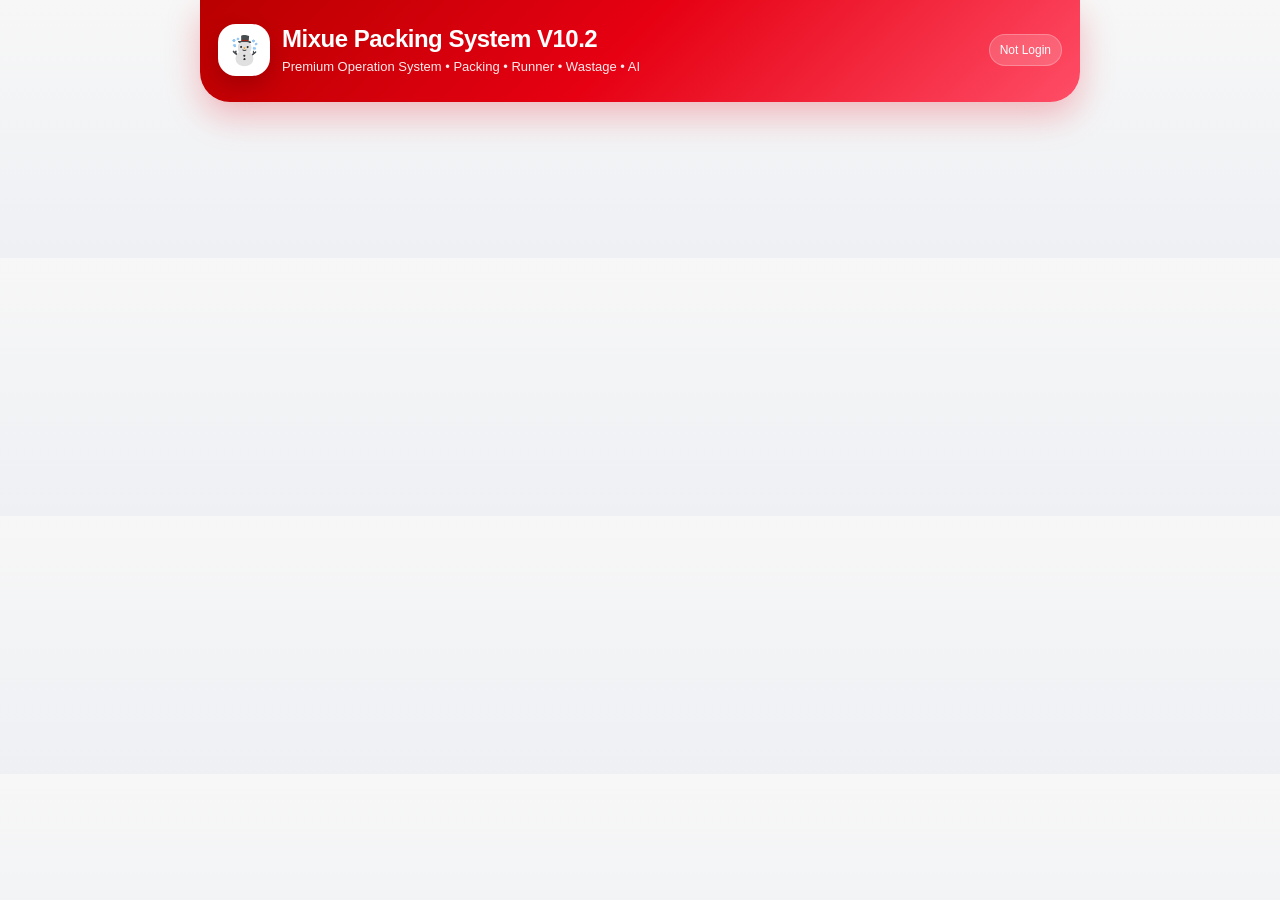
<file: packing-v10.2.html>
<!DOCTYPE html>
<html lang="en">
<head>
<meta charset="UTF-8">
<title>Mixue Packing System V10.2 Premium</title>
<meta name="viewport" content="width=device-width, initial-scale=1.0, maximum-scale=1.0">

<style>
*{box-sizing:border-box;-webkit-tap-highlight-color:transparent}
:root{
  --red:#e60012;--red2:#ff2d55;--dark:#151515;--green:#10984a;--blue:#2563eb;--orange:#f59e0b;--purple:#7c3aed;
  --bg:#f4f5f7;--card:rgba(255,255,255,.92);--line:#ececec;--text:#1f2937;--muted:#6b7280;
}
body{margin:0;font-family:-apple-system,BlinkMacSystemFont,"Segoe UI",Arial,sans-serif;background:linear-gradient(180deg,#f7f7f7,#eef0f4);color:var(--text)}
.app{max-width:880px;margin:auto;padding-bottom:120px}
.hero{position:sticky;top:0;z-index:99;background:linear-gradient(135deg,#b90000,#e60012 48%,#ff4d67);color:white;padding:24px 18px 26px;border-radius:0 0 30px 30px;box-shadow:0 14px 34px rgba(230,0,18,.25)}
.hero-top{display:flex;align-items:center;justify-content:space-between;gap:12px}
.logo{width:52px;height:52px;border-radius:18px;background:white;color:var(--red);display:grid;place-items:center;font-size:28px;box-shadow:0 10px 24px rgba(0,0,0,.18)}
.hero h1{font-size:24px;line-height:1.1;margin:0;font-weight:900;letter-spacing:-.5px}.hero p{margin:7px 0 0;opacity:.92;font-size:13px}.pill{background:rgba(255,255,255,.18);border:1px solid rgba(255,255,255,.25);padding:8px 10px;border-radius:999px;font-size:12px;white-space:nowrap}
.container{padding:18px;animation:fadeIn .35s ease}.box,.dash-card,.list-card{background:var(--card);backdrop-filter:blur(14px);-webkit-backdrop-filter:blur(14px);border:1px solid rgba(255,255,255,.7);box-shadow:0 10px 28px rgba(0,0,0,.08)}
.box{padding:18px;border-radius:26px;margin-bottom:16px}.section-title{display:flex;align-items:center;gap:10px;margin:0 0 14px;color:var(--red);font-size:19px;font-weight:900}.icon{width:34px;height:34px;border-radius:14px;display:grid;place-items:center;background:#fff0f2;color:var(--red)}
.small{font-size:13px;color:var(--muted);line-height:1.45}.grid{display:grid;grid-template-columns:1fr 1fr;gap:12px}.dashboard{display:grid;grid-template-columns:1fr 1fr;gap:12px;margin-bottom:16px}.dash-card{border-radius:22px;padding:16px;text-align:center;min-height:108px;display:flex;flex-direction:column;justify-content:center}.dash-card h3{font-size:12px;color:var(--muted);margin:0 0 8px}.dash-card p{font-size:25px;font-weight:900;margin:0;color:var(--dark)}.dash-card.red p{color:var(--red)}.dash-card.green p{color:var(--green)}.dash-card.blue p{color:var(--blue)}.dash-card.orange p{color:var(--orange)}
label{display:block;font-size:13px;font-weight:800;margin:12px 0 6px;color:#111827}input,select,textarea{width:100%;padding:14px 13px;border-radius:16px;border:1px solid #e5e7eb;background:white;font-size:16px;outline:none;transition:.2s}textarea{min-height:92px;resize:vertical}input:focus,select:focus,textarea:focus{border-color:var(--red2);box-shadow:0 0 0 4px rgba(255,45,85,.12)}
button{width:100%;padding:15px;border:0;border-radius:18px;font-size:16px;font-weight:900;cursor:pointer;margin-top:12px;transition:.16s;box-shadow:0 8px 18px rgba(0,0,0,.08)}button:active{transform:scale(.985)}button:disabled{opacity:.65;cursor:not-allowed}.btn-primary{background:linear-gradient(135deg,var(--red),var(--red2));color:white}.btn-green{background:linear-gradient(135deg,#0f8f42,#20c15a);color:white}.btn-blue{background:linear-gradient(135deg,#1d4ed8,#3b82f6);color:white}.btn-orange{background:linear-gradient(135deg,#f59e0b,#ffbd38);color:white}.btn-purple{background:linear-gradient(135deg,#6d28d9,#8b5cf6);color:white}.btn-grey{background:#eef0f3;color:#374151}.btn-secondary{background:white;color:var(--red);border:1px solid var(--red);box-shadow:none}
.tab-grid{display:grid;grid-template-columns:repeat(3,1fr);gap:10px}.quick{padding:14px 8px;border-radius:20px;background:white;border:1px solid #eee;text-align:center;font-weight:900;color:#333;box-shadow:0 6px 18px rgba(0,0,0,.06);cursor:pointer}.quick span{display:block;font-size:26px;margin-bottom:6px}.quick small{font-size:11px;color:#666}.item-row,.box-card{background:#fff;border:1px solid #eee;border-radius:20px;padding:14px;margin-bottom:12px}.box-card{border:1.5px solid #ffd4da}.preview{background:white;border:2px dashed var(--red);padding:18px;border-radius:22px;white-space:pre-line;font-size:15px;line-height:1.55;margin-bottom:14px}.hq-preview{border-color:var(--blue)}.warning{background:#fff0f0;color:#d60000;border:1px solid #ffc4c4;padding:12px;border-radius:16px;font-weight:800;margin-top:12px;line-height:1.45}.ok{background:#ecfdf3;color:#067a36;border:1px solid #b7efc8;padding:12px;border-radius:16px;font-weight:800;margin-top:12px}.notice{background:#eff6ff;color:#1757b8;border:1px solid #bfdbfe;padding:13px;border-radius:16px;margin-top:12px;line-height:1.45}.action-buttons{position:sticky;bottom:18px;z-index:999;background:rgba(255,255,255,.95);backdrop-filter:blur(14px);-webkit-backdrop-filter:blur(14px);padding:14px;border-radius:26px;box-shadow:0 -8px 30px rgba(0,0,0,.15);margin-top:18px}.list-card{border-radius:18px;padding:14px;margin-bottom:12px;line-height:1.5}.status{display:inline-block;padding:4px 9px;border-radius:999px;background:#e8f8ed;color:var(--green);font-size:12px;font-weight:900}.bottom-nav{position:fixed;left:50%;transform:translateX(-50%);bottom:0;z-index:1000;width:100%;max-width:880px;background:rgba(255,255,255,.96);backdrop-filter:blur(14px);border-top:1px solid #eee;display:grid;grid-template-columns:repeat(5,1fr);padding:8px 6px 10px}.nav-item{text-align:center;font-size:11px;color:#555;font-weight:700;cursor:pointer}.nav-item b{display:block;font-size:21px;margin-bottom:2px}.nav-item.active{color:var(--red)}
#statusMsg{display:none;margin-top:12px;padding:12px;border-radius:16px;background:#fff4f4;color:var(--red);font-weight:900;text-align:center}.hide{display:none!important}@keyframes fadeIn{from{opacity:0;transform:translateY(10px)}to{opacity:1;transform:translateY(0)}}@media(max-width:560px){.grid,.dashboard{grid-template-columns:1fr}.tab-grid{grid-template-columns:1fr 1fr}.hero h1{font-size:22px}.container{padding:14px 14px 110px}}
</style>
</head>

<body>
<div class="app">
  <div class="hero">
    <div class="hero-top">
      <div style="display:flex;align-items:center;gap:12px">
        <div class="logo">☃️</div>
        <div>
          <h1>Mixue Packing System V10.2</h1>
          <p>Premium Operation System • Packing • Runner • Wastage • AI</p>
        </div>
      </div>
      <div class="pill" id="heroStaff">Not Login</div>
    </div>
  </div>

  <div class="container"><div id="app"></div></div>
</div>

<div class="bottom-nav" id="bottomNav" style="display:none">
  <div class="nav-item active" onclick="showHome()"><b>🏠</b>Home</div>
  <div class="nav-item" onclick="showPackingForm()"><b>📦</b>Packing</div>
  <div class="nav-item" onclick="showHistory()"><b>🕘</b>History</div>
  <div class="nav-item" onclick="showWastageForm()"><b>🗑️</b>Wastage</div>
  <div class="nav-item" onclick="showRunnerForm()"><b>🚚</b>Runner</div>
</div>

<script>
const WEB_APP_URL="https://script.google.com/macros/s/AKfycbwJnWzuAQqw44aq_-tL3GfLb2uXPOojaC2Ba2dfxiZWdqwYwkSHKirAzTy1qNBku5YG/exec";
const products=["Lemonade","Lemon Jasmine Tea","Lemon Black Tea","Kiwi Jasmine Tea","Fresh Orange","Strawberry Bobo","Strawberry Peach","Peach Jasmine Tea","Milk Tea L","Milk Tea M","Taro Grape","Toffee Hazelnut Latte","Ice Cream Toffee Hazelnut Latte","Kiwi Creamy Drink","Brown Sugar Latte","Strawberry Creamy Drink","Mango Brulee","Toffee Lava Brulee","Original Sundae","Taro Sundae","Taro Ice Cream Cone"];
const outlets=["Mixue Kangar","Mixue Kuala Perlis","Mixue Taman Putra Utama"];
let currentStaff=JSON.parse(localStorage.getItem("mixueCurrentStaffV102")||"null");
let eventHistory=JSON.parse(localStorage.getItem("mixueEventHistoryV102")||"[]");
let wastageHistory=JSON.parse(localStorage.getItem("mixueWastageHistoryV102")||"[]");
let runnerHistory=JSON.parse(localStorage.getItem("mixueRunnerHistoryV102")||"[]");
let boxes=[{boxNo:"Box 1",boxType:"L Cup Box",items:[{product:"Lemonade",qty:0}]}];
let savedPackingInfo={};

function saveLocal(){localStorage.setItem("mixueEventHistoryV102",JSON.stringify(eventHistory));localStorage.setItem("mixueWastageHistoryV102",JSON.stringify(wastageHistory));localStorage.setItem("mixueRunnerHistoryV102",JSON.stringify(runnerHistory))}
function updateHero(){document.getElementById("heroStaff").innerHTML=currentStaff?`${currentStaff.name} • ${currentStaff.outlet.replace('Mixue ','')}`:"Not Login";document.getElementById("bottomNav").style.display=currentStaff?"grid":"none"}
function iconTitle(icon,title){return `<h2 class="section-title"><span class="icon">${icon}</span>${title}</h2>`}
function showLogin(){updateHero();document.getElementById("app").innerHTML=`<div class="box">${iconTitle('🔐','Staff Login')}<p class="small">Enter staff name and PIN before operation.</p><label>Staff Name</label><input id="loginName" placeholder="Example: Aina"><label>Outlet</label><select id="loginOutlet">${outlets.map(o=>`<option>${o}</option>`).join('')}</select><label>Role</label><select id="loginRole"><option>Staff</option><option>Shop Leader</option><option>Runner</option><option>Admin</option><option>Boss</option></select><label>PIN Code</label><input type="password" id="loginPin" placeholder="Default PIN: 1234"><button class="btn-primary" onclick="loginStaff()">Login</button><div class="notice">Demo PIN: <b>1234</b>. Later can change to real staff PIN.</div></div>`}
function loginStaff(){const name=loginName.value.trim(),outlet=loginOutlet.value,role=loginRole.value,pin=loginPin.value.trim();if(!name||!pin)return alert('Please fill Staff Name and PIN.');if(pin!=="1234")return alert('Wrong PIN.');currentStaff={name,outlet,role,loginTime:new Date().toLocaleString()};localStorage.setItem("mixueCurrentStaffV102",JSON.stringify(currentStaff));showHome()}
function logoutStaff(){currentStaff=null;localStorage.removeItem("mixueCurrentStaffV102");showLogin()}
function requireLogin(){if(!currentStaff){showLogin();return false}updateHero();return true}

function renderTopDashboard(){const today=new Date().toISOString().slice(0,10);const todayEvents=eventHistory.filter(e=>e.date===today);const todayCups=todayEvents.reduce((s,e)=>s+Number(e.grandTotalQty||0),0);const totalWastage=wastageHistory.reduce((s,w)=>s+Number(w.wastageQty||0),0);return `<div class="dashboard"><div class="dash-card red"><h3>Today Events</h3><p>${todayEvents.length}</p></div><div class="dash-card green"><h3>Today Cups</h3><p>${todayCups}</p></div><div class="dash-card blue"><h3>Total Reports</h3><p>${eventHistory.length}</p></div><div class="dash-card orange"><h3>Wastage</h3><p>${totalWastage}</p></div></div>`}
function showHome(){if(!requireLogin())return;document.getElementById("app").innerHTML=`${renderTopDashboard()}<div class="box">${iconTitle('👋',`Welcome, ${currentStaff.name}`)}<p class="small">${currentStaff.outlet} • ${currentStaff.role} • Login: ${currentStaff.loginTime}</p><div class="tab-grid"><div class="quick" onclick="showPackingForm()"><span>📦</span>New Packing<small>Box & Product</small></div><div class="quick" onclick="showHistory()"><span>🕘</span>Event History<small>Past reports</small></div><div class="quick" onclick="showWastageForm()"><span>🗑️</span>Wastage<small>Return / loss</small></div><div class="quick" onclick="showRunnerForm()"><span>🚚</span>Runner<small>Delivery tracking</small></div><div class="quick" onclick="showAISuggestion()"><span>✨</span>AI Suggest<small>Smart estimate</small></div><div class="quick" onclick="showLiveDashboard()"><span>📊</span>Dashboard<small>Overview</small></div></div><button class="btn-grey" onclick="logoutStaff()">Logout</button></div><div class="notice"><b>Recommended Flow:</b> Packing → Save → Export PDF → Runner Delivery → Wastage Record.</div>`}
function renderPackingDashboard(){return `<div class="dashboard"><div class="dash-card red"><h3>Total Boxes</h3><p id="dashBoxes">0</p></div><div class="dash-card green"><h3>Total Cups</h3><p id="dashCups">0</p></div><div class="dash-card blue"><h3>Top Product</h3><p id="dashTop" style="font-size:15px">-</p></div><div class="dash-card orange"><h3>Capacity</h3><p id="dashStatus" style="font-size:17px">OK</p></div></div>`}
function showPackingForm(){if(!requireLogin())return;document.getElementById("app").innerHTML=`${renderPackingDashboard()}<div class="box">${iconTitle('📝','Step 1: Event Information')}<label>Date</label><input type="date" id="date"><label>Event Name</label><input id="eventName" placeholder="Follow event banner name"><label>Outlet</label><select id="outletSelect">${outlets.map(o=>`<option ${o===currentStaff.outlet?'selected':''}>${o}</option>`).join('')}</select><label>Location</label><select id="locationSelect" onchange="toggleOtherLocation()"><option>UniMAP Unicity Padang Besar</option><option>UniMAP Wang Ulu</option><option>UniMAP PF 1</option><option>Politeknik Pauh</option><option>UiTM Arau</option><option>Other Location</option></select><div id="otherLocationBox" class="hide"><label>Other Location</label><input id="otherLocation" placeholder="Write event location"></div><label>Checked By</label><input id="checkedBy" value="${currentStaff.name}"></div><div class="box">${iconTitle('📦','Step 2: Box & Product Details')}<p class="small">L Cup Max 39 • M Cup Max 40 • Sundae Cup Max 56</p><div id="boxesArea"></div><div id="capacityWarningArea"></div><button class="btn-secondary" onclick="addBox()">+ Add Box</button><button class="btn-primary" onclick="generateAllLabels()">Generate Preview</button><button class="btn-grey" onclick="showHome()">Back Home</button></div>`;date.valueAsDate=new Date();renderBoxes();updatePackingDashboard()}
function toggleOtherLocation(){otherLocationBox.classList.toggle('hide',locationSelect.value!=="Other Location")}
function boxTypeOptions(sel){return ["L Cup Box","M Cup Box","U Cup Sundae Box","Mixed Box","Accessories Box"].map(t=>`<option value="${t}" ${t===sel?'selected':''}>${t}</option>`).join('')}
function productOptions(sel){return products.map(p=>`<option value="${p}" ${p===sel?'selected':''}>${p}</option>`).join('')}
function renderBoxes(){let html='';boxes.forEach((box,bi)=>{html+=`<div class="box-card"><h3 style="margin:0 0 10px;color:var(--red)">📦 ${box.boxNo}</h3><div class="grid"><div><label>Box No</label><input value="${box.boxNo}" oninput="boxes[${bi}].boxNo=this.value;updatePackingDashboard();renderCapacityWarnings()"></div><div><label>Box Type</label><select onchange="boxes[${bi}].boxType=this.value;updatePackingDashboard();renderCapacityWarnings()">${boxTypeOptions(box.boxType)}</select></div></div><h3 style="margin-top:16px;color:#333">Items</h3>${renderItems(bi)}<button class="btn-secondary" onclick="addItem(${bi})">+ Add Item</button><button class="btn-grey" onclick="removeBox(${bi})">Remove Box</button></div>`});boxesArea.innerHTML=html;renderCapacityWarnings();updatePackingDashboard()}
function renderItems(bi){return boxes[bi].items.map((it,ii)=>`<div class="item-row"><label>Product</label><select onchange="boxes[${bi}].items[${ii}].product=this.value;updatePackingDashboard()">${productOptions(it.product)}</select><label>Qty</label><input type="number" min="0" value="${it.qty}" oninput="boxes[${bi}].items[${ii}].qty=Number(this.value||0);updatePackingDashboard();renderCapacityWarnings()"><button class="btn-secondary" onclick="removeItem(${bi},${ii})">Remove Item</button></div>`).join('')}
function addBox(){boxes.push({boxNo:"Box "+(boxes.length+1),boxType:"Mixed Box",items:[{product:"Lemonade",qty:0}]});renderBoxes()}function removeBox(i){if(boxes.length===1)return alert('At least 1 box required.');boxes.splice(i,1);renderBoxes()}function addItem(i){boxes[i].items.push({product:"Lemonade",qty:0});renderBoxes()}function removeItem(bi,ii){if(boxes[bi].items.length===1)return alert('At least 1 item required.');boxes[bi].items.splice(ii,1);renderBoxes()}
function getLocation(){return locationSelect.value==="Other Location"?otherLocation.value.trim():locationSelect.value}function getCapacity(t){if(t==="L Cup Box")return 39;if(t==="M Cup Box")return 40;if(t==="U Cup Sundae Box")return 56;return null}function getTotalQty(b){return b.items.reduce((s,i)=>s+Number(i.qty||0),0)}function getGrandTotalQty(){return boxes.reduce((s,b)=>s+getTotalQty(b),0)}
function getWarnings(){let w=[];boxes.forEach(b=>{const max=getCapacity(b.boxType),total=getTotalQty(b);if(max&&total>max)w.push(`${b.boxNo} exceeded ${b.boxType} by ${total-max} cups. Max ${max}, current ${total}`)});return w}
function renderCapacityWarnings(){const area=document.getElementById('capacityWarningArea');if(!area)return;const w=getWarnings();area.innerHTML=w.length?w.map(x=>`<div class="warning">⚠ ${x}</div>`).join(''):`<div class="ok">✅ All boxes are within capacity limit.</div>`}
function getTopProduct(){const m={};boxes.forEach(b=>b.items.forEach(i=>{const q=Number(i.qty||0);if(q>0)m[i.product]=(m[i.product]||0)+q}));let n='-',q=0;Object.keys(m).forEach(p=>{if(m[p]>q){n=p;q=m[p]}});return q?`${n} (${q})`:'-'}
function updatePackingDashboard(){['dashBoxes','dashCups','dashTop','dashStatus'].forEach(id=>{if(!document.getElementById(id))return});if(!document.getElementById('dashBoxes'))return;dashBoxes.innerHTML=boxes.length;dashCups.innerHTML=getGrandTotalQty();dashTop.innerHTML=getTopProduct();let w=getWarnings();dashStatus.innerHTML=w.length?'Warning':'OK';dashStatus.style.color=w.length?'#e60012':'#10984a'}
function validateData(){if(!eventName.value.trim()||!checkedBy.value.trim()||!getLocation())return alert('Please fill Event Name, Location and Checked By.'),false;for(let b of boxes){if(!b.boxNo||getTotalQty(b)<=0)return alert('Every box must have Box No and at least 1 item quantity.'),false}if(getWarnings().length&&!confirm('Some boxes exceeded capacity. Continue anyway?'))return false;return true}
function generateLabelText(){const date=savedPackingInfo.date||document.getElementById('date').value,event=savedPackingInfo.eventName||eventName.value,location=savedPackingInfo.location||getLocation(),outlet=savedPackingInfo.outlet||outletSelect.value,checked=savedPackingInfo.checkedBy||checkedBy.value;let t=`Packing Report
Date: ${date}
Event: ${event}
Outlet: ${outlet}
Location: ${location}
Checked By: ${checked}
Login Staff: ${currentStaff.name}
Total Boxes: ${boxes.length}
Total Cups: ${getGrandTotalQty()}

`;boxes.forEach((b,idx)=>{const max=getCapacity(b.boxType),total=getTotalQty(b);t+=`${b.boxNo} / ${b.boxType}
Total Qty: ${total}${max?` / Max ${max}`:''}
`;b.items.filter(i=>Number(i.qty)>0).forEach((i,j)=>t+=`${j+1}. ${i.product} (${i.qty})
`);if(idx!==boxes.length-1)t+='
'});return t}
function generateHQFormatText(){const date=savedPackingInfo.date||date.value,event=savedPackingInfo.eventName||eventName.value,location=savedPackingInfo.location||getLocation(),outlet=savedPackingInfo.outlet||outletSelect.value;let t=`Order for ${event} (${date})
${outlet}
Location: ${location}

`;boxes.forEach(b=>{t+=`1 Kotak Besar - ${b.boxNo} (${b.boxType})
`;b.items.filter(i=>Number(i.qty)>0).forEach((i,j)=>t+=`${j+1}. ${i.product} (${i.qty})
`);t+='
'});t+=`Total Boxes: ${boxes.length}
Total Cups: ${getGrandTotalQty()}
`;return t}
function generateAllLabels(){if(!validateData())return;savedPackingInfo={id:'EVT-'+Date.now(),date:date.value,eventName:eventName.value.trim(),outlet:outletSelect.value,location:getLocation(),checkedBy:checkedBy.value.trim()};const label=generateLabelText(),hq=generateHQFormatText(),w=getWarnings();document.getElementById('app').innerHTML=`${renderPackingDashboard()}<div class="box">${iconTitle('✅','Step 3: Preview & Save')}${w.length?w.map(x=>`<div class="warning">⚠ ${x}</div>`).join(''):`<div class="ok">✅ All boxes are within capacity limit.</div>`}<h3>Packing Report</h3><div class="preview">${label}</div><h3>HQ WhatsApp Format</h3><div class="preview hq-preview">${hq}</div><div class="action-buttons"><button id="saveBtn" class="btn-green">💾 Save All Boxes to Google Sheet</button><button id="copyPackingBtn" class="btn-primary">📋 Copy Packing Report</button><button id="copyHQBtn" class="btn-blue">📄 Copy HQ Format</button><button id="pdfBtn" class="btn-orange">🖨️ Export PDF</button><button id="backBtn" class="btn-secondary">← Back / Edit</button><button class="btn-grey" onclick="showHome()">Home</button><div id="statusMsg"></div></div></div>`;saveBtn.onclick=saveAllBoxes;copyPackingBtn.onclick=()=>copyText(generateLabelText(),'✅ Packing Report copied!');copyHQBtn.onclick=()=>copyText(generateHQFormatText(),'✅ HQ WhatsApp Format copied!');pdfBtn.onclick=exportPDF;backBtn.onclick=showPackingForm;updatePackingDashboard()}
function showStatus(m){const s=document.getElementById('statusMsg');if(s){s.style.display='block';s.innerHTML=m}}
function copyText(text,msg){const fb=()=>{let ta=document.createElement('textarea');ta.value=text;document.body.appendChild(ta);ta.select();document.execCommand('copy');ta.remove()};try{if(navigator.clipboard&&window.isSecureContext){navigator.clipboard.writeText(text).then(()=>{showStatus(msg);alert(msg)}).catch(()=>{fb();showStatus(msg);alert(msg)})}else{fb();showStatus(msg);alert(msg)}}catch(e){fb();showStatus(msg);alert(msg)}}
async function saveAllBoxes(){saveBtn.disabled=true;saveBtn.innerHTML='Saving... Please wait';showStatus('⏳ Saving to Google Sheet...');try{let rec={...savedPackingInfo,version:'V10.2 Premium',staffName:currentStaff.name,staffRole:currentStaff.role,totalBoxes:boxes.length,grandTotalQty:getGrandTotalQty(),topProduct:getTopProduct(),capacityStatus:getWarnings().length?'Warning':'OK',createdAt:new Date().toLocaleString(),boxes:JSON.parse(JSON.stringify(boxes))};eventHistory.unshift(rec);saveLocal();for(let b of boxes){const max=getCapacity(b.boxType);let payload={type:'packing',version:'V10.2 Premium',eventId:savedPackingInfo.id,date:savedPackingInfo.date,eventName:savedPackingInfo.eventName,outlet:savedPackingInfo.outlet,location:savedPackingInfo.location,boxNo:b.boxNo,boxType:b.boxType,packedBy:currentStaff.name,checkedBy:savedPackingInfo.checkedBy,totalQty:getTotalQty(b),capacityMax:max||'N/A',capacityStatus:max&&getTotalQty(b)>max?'Exceeded':'OK',grandTotalQty:getGrandTotalQty(),totalBoxes:boxes.length,topProduct:getTopProduct(),items:b.items.filter(i=>Number(i.qty)>0)};await fetch(WEB_APP_URL,{method:'POST',mode:'no-cors',headers:{'Content-Type':'text/plain;charset=utf-8'},body:JSON.stringify(payload)})}showStatus('✅ Saved to Google Sheet and Event History!');alert('✅ Saved to Google Sheet and Event History!')}catch(e){console.log(e);showStatus('❌ Failed to save. Check internet or Google Script.');alert('❌ Failed to save.')}finally{saveBtn.disabled=false;saveBtn.innerHTML='💾 Save All Boxes to Google Sheet'}}
function exportPDF(){let c=`<html><head><title>Mixue Packing Report</title><style>body{font-family:Arial;padding:24px}h1{color:#e60012}pre{white-space:pre-wrap;line-height:1.5}</style></head><body><h1>Mixue Packing Report</h1><pre>${generateLabelText()}</pre><h2>HQ WhatsApp Format</h2><pre>${generateHQFormatText()}</pre></body></html>`;let w=window.open('','_blank');w.document.write(c);w.document.close();w.focus();setTimeout(()=>w.print(),500)}
function showHistory(){if(!requireLogin())return;let html=eventHistory.map((e,i)=>`<div class="list-card"><b>${e.eventName}</b> <span class="status">${e.capacityStatus}</span><br>${e.date} • ${e.outlet}<br>${e.location}<br>${e.totalBoxes} boxes • ${e.grandTotalQty} cups<br>Staff: ${e.staffName}<button class="btn-blue" onclick="copyHistoryReport(${i})">Copy Report</button></div>`).join('');app.innerHTML=`<div class="box">${iconTitle('🕘','Event History')}${html||'<div class="notice">No event history yet.</div>'}<button class="btn-grey" onclick="showHome()">Back Home</button></div>`}
function copyHistoryReport(i){let e=eventHistory[i],t=`Event History Report
Date: ${e.date}
Event: ${e.eventName}
Outlet: ${e.outlet}
Location: ${e.location}
Staff: ${e.staffName}
Total Boxes: ${e.totalBoxes}
Total Cups: ${e.grandTotalQty}

`;e.boxes.forEach(b=>{t+=`${b.boxNo} / ${b.boxType}
`;b.items.filter(x=>Number(x.qty)>0).forEach((x,j)=>t+=`${j+1}. ${x.product} (${x.qty})
`);t+='
'});copyText(t,'✅ History report copied!')}
function showWastageForm(){if(!requireLogin())return;app.innerHTML=`<div class="box">${iconTitle('🗑️','Wastage Record')}<label>Date</label><input type="date" id="wDate"><label>Event Name</label><input id="wEvent" placeholder="Event name"><label>Outlet</label><select id="wOutlet">${outlets.map(o=>`<option ${o===currentStaff.outlet?'selected':''}>${o}</option>`).join('')}</select><label>Product</label><select id="wProduct">${products.map(p=>`<option>${p}</option>`).join('')}</select><div class="grid"><div><label>Sent Qty</label><input type="number" id="wSent" value="0"></div><div><label>Sold Qty</label><input type="number" id="wSold" value="0"></div><div><label>Returned Qty</label><input type="number" id="wReturned" value="0"></div><div><label>Wastage Qty</label><input type="number" id="wQty" value="0"></div></div><label>Reason</label><select id="wReason"><option>Unsold</option><option>Melted</option><option>Broken Cup</option><option>Customer Return</option><option>Staff Mistake</option><option>Others</option></select><label>Note</label><textarea id="wNote"></textarea><button class="btn-orange" onclick="saveWastage()">Save Wastage Record</button><button class="btn-grey" onclick="showHome()">Back Home</button></div>`;wDate.valueAsDate=new Date()}
function saveWastage(){let r={id:'WAS-'+Date.now(),date:wDate.value,eventName:wEvent.value.trim(),outlet:wOutlet.value,product:wProduct.value,sentQty:+wSent.value||0,soldQty:+wSold.value||0,returnedQty:+wReturned.value||0,wastageQty:+wQty.value||0,reason:wReason.value,note:wNote.value.trim(),staff:currentStaff.name,createdAt:new Date().toLocaleString()};r.missingQty=r.sentQty-r.soldQty-r.returnedQty-r.wastageQty;if(!r.eventName)return alert('Please fill Event Name.');wastageHistory.unshift(r);saveLocal();alert('✅ Wastage saved!');showLiveDashboard()}
function showRunnerForm(){if(!requireLogin())return;app.innerHTML=`<div class="box">${iconTitle('🚚','Runner Delivery Tracking')}<label>Date</label><input type="date" id="rDate"><label>Runner Name</label><input id="rName" value="${currentStaff.name}"><label>Car Plate</label><input id="rCar" placeholder="RAG 1234"><label>Pickup Outlet</label><select id="rPickup">${outlets.map(o=>`<option ${o===currentStaff.outlet?'selected':''}>${o}</option>`).join('')}</select><label>Drop Location</label><input id="rDrop" placeholder="Event / booth location"><label>Box Count</label><input type="number" id="rBoxCount" value="0"><label>Status</label><select id="rStatus"><option>Pending</option><option>Picked Up</option><option>On The Way</option><option>Delivered</option><option>Returned</option></select><label>Note</label><textarea id="rNote"></textarea><button class="btn-purple" onclick="saveRunner()">Save Runner Record</button><button class="btn-grey" onclick="showHome()">Back Home</button></div>`;rDate.valueAsDate=new Date()}
function saveRunner(){let r={id:'RUN-'+Date.now(),date:rDate.value,runnerName:rName.value.trim(),carPlate:rCar.value.trim(),pickupOutlet:rPickup.value,dropLocation:rDrop.value.trim(),boxCount:+rBoxCount.value||0,status:rStatus.value,note:rNote.value.trim(),createdAt:new Date().toLocaleString()};if(!r.runnerName||!r.dropLocation)return alert('Please fill Runner Name and Drop Location.');runnerHistory.unshift(r);saveLocal();alert('✅ Runner saved!');showLiveDashboard()}
function showAISuggestion(){if(!requireLogin())return;app.innerHTML=`<div class="box">${iconTitle('✨','AI Suggested Packing')}<label>Target Audience</label><input type="number" id="aiAudience" value="500"><label>Event Type</label><select id="aiEventType"><option>University</option><option>School</option><option>Marathon</option><option>Night Market</option><option>Corporate</option></select><label>Weather</label><select id="aiWeather"><option>Hot</option><option>Normal</option><option>Rainy</option></select><label>Duration</label><select id="aiDuration"><option value="2">2 hours</option><option value="4" selected>4 hours</option><option value="6">6 hours</option><option value="8">8 hours</option></select><button class="btn-green" onclick="generateAISuggestion()">Generate Suggestion</button><div id="aiResult"></div><button class="btn-grey" onclick="showHome()">Back Home</button></div>`}
function generateAISuggestion(){let audience=+aiAudience.value||0,type=aiEventType.value,weather=aiWeather.value,dur=+aiDuration.value||4,c=.12;if(type==='University')c=.16;if(type==='School')c=.10;if(type==='Marathon')c=.18;if(type==='Night Market')c=.14;if(type==='Corporate')c=.08;if(weather==='Hot')c+=.04;if(weather==='Rainy')c-=.03;if(dur>=6)c+=.03;let total=Math.max(20,Math.round(audience*c));let lemonade=Math.round(total*.28),peach=Math.round(total*.18),bobo=Math.round(total*.16),milk=Math.round(total*.16),sundae=Math.round(total*.12),others=total-lemonade-peach-bobo-milk-sundae;if(weather==='Hot'){let add=Math.round(total*.08);lemonade+=add;others-=add}let box=Math.ceil(total/40);let text=`Suggested Total: ${total} cups

Lemonade: ${lemonade}
Peach Jasmine Tea: ${peach}
Strawberry Bobo: ${bobo}
Milk Tea L: ${milk}
Original Sundae: ${sundae}
Others: ${others}

Suggested Boxes: ${box}
Estimated Conversion: ${Math.round(c*100)}%`;aiResult.innerHTML=`<div class="preview">${text}</div><button class="btn-blue" onclick="copyText(\`${text}\`,'✅ AI Suggestion copied!')">Copy Suggestion</button>`}
function showLiveDashboard(){if(!requireLogin())return;const cups=eventHistory.reduce((s,e)=>s+(+e.grandTotalQty||0),0),box=eventHistory.reduce((s,e)=>s+(+e.totalBoxes||0),0),was=wastageHistory.reduce((s,w)=>s+(+w.wastageQty||0),0);let ev=eventHistory.slice(0,5).map(e=>`<div class="list-card"><b>${e.eventName}</b><br>${e.date} • ${e.outlet}<br>${e.totalBoxes} boxes • ${e.grandTotalQty} cups</div>`).join(''),wa=wastageHistory.slice(0,5).map(w=>`<div class="list-card"><b>${w.product}</b> - ${w.wastageQty} wastage<br>Event: ${w.eventName}<br>Missing: ${w.missingQty}<br>${w.reason}</div>`).join(''),ru=runnerHistory.slice(0,5).map(r=>`<div class="list-card"><b>${r.runnerName}</b> - ${r.status}<br>${r.pickupOutlet} → ${r.dropLocation}<br>Boxes: ${r.boxCount}</div>`).join('');app.innerHTML=`<div class="dashboard"><div class="dash-card red"><h3>Total Cups</h3><p>${cups}</p></div><div class="dash-card green"><h3>Total Boxes</h3><p>${box}</p></div><div class="dash-card orange"><h3>Wastage</h3><p>${was}</p></div><div class="dash-card blue"><h3>Runner</h3><p>${runnerHistory.length}</p></div></div><div class="box">${iconTitle('📊','Live Dashboard')}<h3>Recent Events</h3>${ev||'<div class="notice">No event saved yet.</div>'}<h3>Recent Wastage</h3>${wa||'<div class="notice">No wastage record yet.</div>'}<h3>Recent Runner</h3>${ru||'<div class="notice">No runner record yet.</div>'}<button class="btn-secondary" onclick="showHome()">Back Home</button></div>`}
if(currentStaff)showHome();else showLogin();
</script>
</body>
</html>
</file>
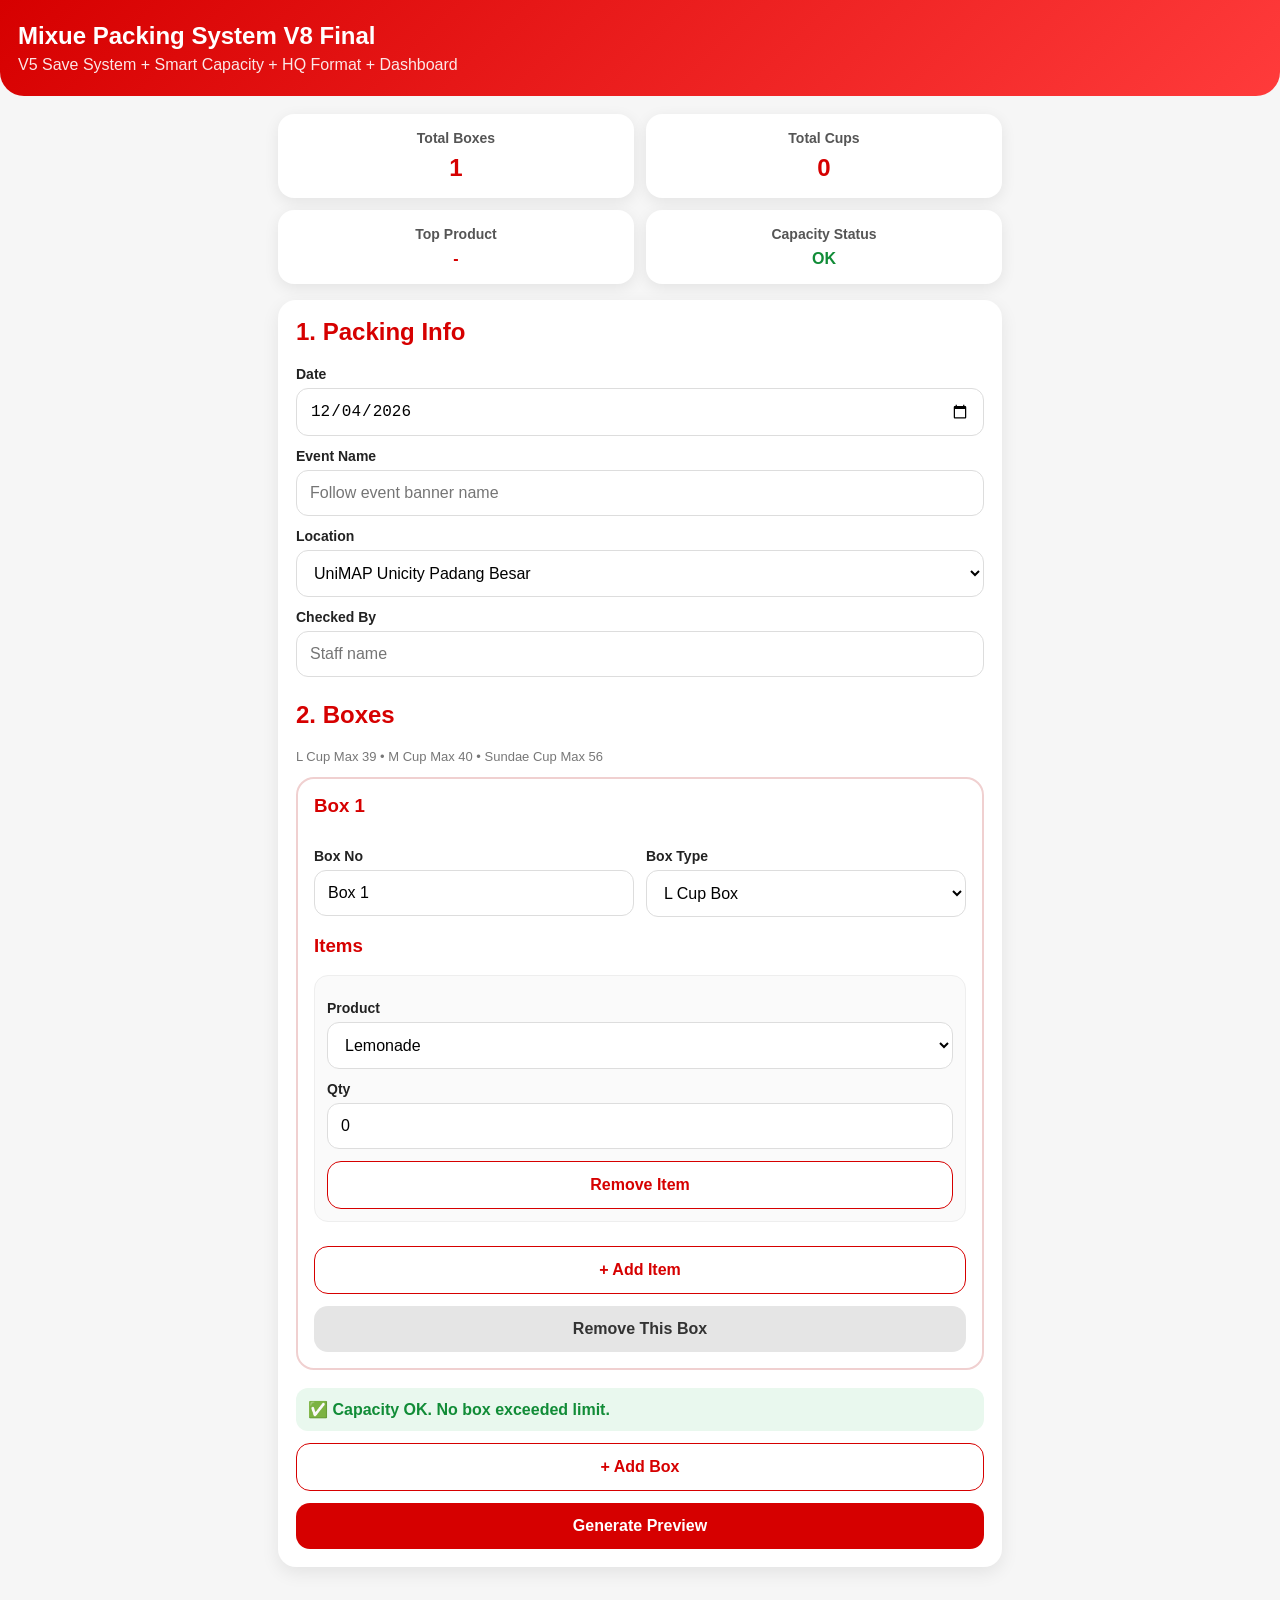
<file: packing-v8.html>
<!DOCTYPE html>
<html>
<head>
  <meta charset="UTF-8">
  <title>Mixue Packing System V8 Final</title>
  <meta name="viewport" content="width=device-width, initial-scale=1.0">

  <style>
    * { box-sizing: border-box; }

    body {
      font-family: Arial, sans-serif;
      background: #f6f6f6;
      margin: 0;
      color: #222;
    }

    .header {
      background: linear-gradient(135deg, #d60000, #ff3b3b);
      color: white;
      padding: 22px 18px;
      border-radius: 0 0 24px 24px;
    }

    .header h1 {
      margin: 0;
      font-size: 24px;
    }

    .header p {
      margin: 6px 0 0;
      opacity: 0.9;
    }

    .container {
      padding: 18px;
      padding-bottom: 260px !important;
      max-width: 760px;
      margin: auto;
    }

    .box {
      background: white;
      padding: 18px;
      border-radius: 18px;
      margin-bottom: 16px;
      box-shadow: 0 6px 18px rgba(0,0,0,0.08);
    }

    h2, h3 {
      margin-top: 0;
      color: #d60000;
    }

    label {
      display: block;
      font-weight: bold;
      margin-top: 12px;
      margin-bottom: 6px;
      font-size: 14px;
    }

    input, select {
      width: 100%;
      padding: 13px;
      border-radius: 12px;
      border: 1px solid #ddd;
      font-size: 16px;
      background: white;
    }

    .grid {
      display: grid;
      grid-template-columns: 1fr 1fr;
      gap: 12px;
    }

    .dashboard {
      display: grid;
      grid-template-columns: 1fr 1fr;
      gap: 12px;
      margin-bottom: 16px;
    }

    .dash-card {
      background: white;
      padding: 16px;
      border-radius: 16px;
      text-align: center;
      box-shadow: 0 4px 15px rgba(0,0,0,0.08);
    }

    .dash-card h3 {
      font-size: 14px;
      margin-bottom: 8px;
      color: #555;
    }

    .dash-card p {
      font-size: 24px;
      font-weight: bold;
      margin: 0;
      color: #d60000;
    }

    button {
      width: 100%;
      padding: 14px;
      border-radius: 14px;
      border: none;
      font-size: 16px;
      font-weight: bold;
      cursor: pointer;
      margin-top: 12px;
      position: relative;
      z-index: 10001;
    }

    button:disabled {
      opacity: 0.65;
      cursor: not-allowed;
    }

    .btn-primary {
      background: #d60000;
      color: white;
    }

    .btn-secondary {
      background: white;
      color: #d60000;
      border: 1px solid #d60000;
    }

    .btn-green {
      background: #118c37;
      color: white;
    }

    .btn-blue {
      background: #2563eb;
      color: white;
    }

    .btn-grey {
      background: #e5e5e5;
      color: #333;
    }

    .item-row {
      background: #fafafa;
      padding: 12px;
      border-radius: 14px;
      margin-bottom: 12px;
      border: 1px solid #eee;
    }

    .box-card {
      border: 2px solid #f0d0d0;
      background: #fff;
      padding: 16px;
      border-radius: 18px;
      margin-bottom: 18px;
    }

    .small {
      font-size: 13px;
      color: #777;
    }

    .label-preview, .hq-preview {
      background: #fff;
      border: 2px dashed #d60000;
      padding: 18px;
      border-radius: 18px;
      white-space: pre-line;
      font-size: 15px;
      line-height: 1.5;
      margin-bottom: 14px;
    }

    .hq-preview {
      border-color: #2563eb;
    }

    .warning {
      background: #ffe6e6;
      color: #d60000;
      padding: 12px;
      border-radius: 12px;
      font-weight: bold;
      margin-top: 12px;
      line-height: 1.45;
    }

    .ok {
      background: #e9f8ee;
      color: #118c37;
      padding: 12px;
      border-radius: 12px;
      font-weight: bold;
      margin-top: 12px;
    }

    .action-buttons {
      position: sticky;
      bottom: 20px;
      z-index: 9999;
      background: white;
      padding: 14px;
      border-radius: 18px;
      box-shadow: 0 -4px 20px rgba(0,0,0,0.15);
      margin-top: 20px;
    }

    #statusMsg {
      margin-top: 12px;
      padding: 12px;
      border-radius: 12px;
      background: #fff4f4;
      color: #d60000;
      font-weight: bold;
      display: none;
      text-align: center;
    }

    @media (max-width: 520px) {
      .grid, .dashboard {
        grid-template-columns: 1fr;
      }
    }
  </style>
</head>

<body>

<div class="header">
  <h1>Mixue Packing System V8 Final</h1>
  <p>V5 Save System + Smart Capacity + HQ Format + Dashboard</p>
</div>

<div class="container">
  <div id="app"></div>
</div>

<script>
const WEB_APP_URL = "https://script.google.com/macros/s/AKfycbwJnWzuAQqw44aq_-tL3GfLb2uXPOojaC2Ba2dfxiZWdqwYwkSHKirAzTy1qNBku5YG/exec";

const products = [
  "Lemonade",
  "Lemon Jasmine Tea",
  "Lemon Black Tea",
  "Kiwi Jasmine Tea",
  "Fresh Orange",
  "Strawberry Bobo",
  "Strawberry Peach",
  "Peach Jasmine Tea",
  "Milk Tea L",
  "Milk Tea M",
  "Taro Grape",
  "Toffee Hazelnut Latte",
  "Ice Cream Toffee Hazelnut Latte",
  "Kiwi Creamy Drink",
  "Brown Sugar Latte",
  "Strawberry Creamy Drink",
  "Mango Brulee",
  "Toffee Lava Brulee",
  "Original Sundae",
  "Taro Sundae",
  "Taro Ice Cream Cone"
];

let boxes = [
  {
    boxNo: "Box 1",
    boxType: "L Cup Box",
    items: [{ product: "Lemonade", qty: 0 }]
  }
];

let savedPackingInfo = {};

function showForm() {
  document.getElementById("app").innerHTML = `
    <div class="dashboard">
      <div class="dash-card">
        <h3>Total Boxes</h3>
        <p id="dashBoxes">0</p>
      </div>
      <div class="dash-card">
        <h3>Total Cups</h3>
        <p id="dashCups">0</p>
      </div>
      <div class="dash-card">
        <h3>Top Product</h3>
        <p id="dashTop" style="font-size:16px;">-</p>
      </div>
      <div class="dash-card">
        <h3>Capacity Status</h3>
        <p id="dashStatus" style="font-size:16px;">OK</p>
      </div>
    </div>

    <div class="box">
      <h2>1. Packing Info</h2>

      <label>Date</label>
      <input type="date" id="date">

      <label>Event Name</label>
      <input type="text" id="eventName" placeholder="Follow event banner name">

      <label>Location</label>
      <select id="locationSelect" onchange="toggleOtherLocation()">
        <option>UniMAP Unicity Padang Besar</option>
        <option>UniMAP Wang Ulu</option>
        <option>UniMAP PF 1</option>
        <option>Politeknik Pauh</option>
        <option>UiTM Arau</option>
        <option>Other Location</option>
      </select>

      <div id="otherLocationBox" style="display:none;">
        <label>Other Location</label>
        <input type="text" id="otherLocation" placeholder="Write event location">
      </div>

      <label>Checked By</label>
      <input type="text" id="checkedBy" placeholder="Staff name">

      <h2 style="margin-top:24px;">2. Boxes</h2>
      <p class="small">L Cup Max 39 • M Cup Max 40 • Sundae Cup Max 56</p>

      <div id="boxesArea"></div>
      <div id="capacityWarningArea"></div>

      <button type="button" class="btn-secondary" onclick="addBox()">+ Add Box</button>
      <button type="button" class="btn-primary" onclick="generateAllLabels()">Generate Preview</button>
    </div>
  `;

  document.getElementById("date").valueAsDate = new Date();
  renderBoxes();
  updateDashboard();
}

function toggleOtherLocation() {
  const value = document.getElementById("locationSelect").value;
  document.getElementById("otherLocationBox").style.display =
    value === "Other Location" ? "block" : "none";
}

function renderBoxes() {
  let html = "";

  boxes.forEach((box, boxIndex) => {
    html += `
      <div class="box-card">
        <h3>${box.boxNo}</h3>

        <div class="grid">
          <div>
            <label>Box No</label>
            <input type="text" value="${box.boxNo}" oninput="boxes[${boxIndex}].boxNo=this.value; updateDashboard(); renderCapacityWarnings();">
          </div>

          <div>
            <label>Box Type</label>
            <select onchange="boxes[${boxIndex}].boxType=this.value; updateDashboard(); renderCapacityWarnings();">
              ${boxTypeOptions(box.boxType)}
            </select>
          </div>
        </div>

        <h3 style="margin-top:18px;">Items</h3>
        <div id="items_${boxIndex}">
          ${renderItems(boxIndex)}
        </div>

        <button type="button" class="btn-secondary" onclick="addItem(${boxIndex})">+ Add Item</button>
        <button type="button" class="btn-grey" onclick="removeBox(${boxIndex})">Remove This Box</button>
      </div>
    `;
  });

  document.getElementById("boxesArea").innerHTML = html;
  renderCapacityWarnings();
  updateDashboard();
}

function boxTypeOptions(selected) {
  const types = [
    "L Cup Box",
    "M Cup Box",
    "U Cup Sundae Box",
    "Mixed Box",
    "Accessories Box"
  ];

  return types.map(t =>
    `<option value="${t}" ${t === selected ? "selected" : ""}>${t}</option>`
  ).join("");
}

function productOptions(selected) {
  return products.map(p =>
    `<option value="${p}" ${p === selected ? "selected" : ""}>${p}</option>`
  ).join("");
}

function renderItems(boxIndex) {
  let html = "";

  boxes[boxIndex].items.forEach((item, itemIndex) => {
    html += `
      <div class="item-row">
        <label>Product</label>
        <select onchange="boxes[${boxIndex}].items[${itemIndex}].product=this.value; updateDashboard();">
          ${productOptions(item.product)}
        </select>

        <label>Qty</label>
        <input type="number" value="${item.qty}" min="0"
          oninput="boxes[${boxIndex}].items[${itemIndex}].qty=Number(this.value || 0); updateDashboard(); renderCapacityWarnings();">

        <button type="button" class="btn-secondary" onclick="removeItem(${boxIndex}, ${itemIndex})">Remove Item</button>
      </div>
    `;
  });

  return html;
}

function addBox() {
  boxes.push({
    boxNo: "Box " + (boxes.length + 1),
    boxType: "Mixed Box",
    items: [{ product: "Lemonade", qty: 0 }]
  });

  renderBoxes();
}

function removeBox(boxIndex) {
  if (boxes.length === 1) {
    alert("At least 1 box is required.");
    return;
  }

  boxes.splice(boxIndex, 1);
  renderBoxes();
}

function addItem(boxIndex) {
  boxes[boxIndex].items.push({ product: "Lemonade", qty: 0 });
  renderBoxes();
}

function removeItem(boxIndex, itemIndex) {
  if (boxes[boxIndex].items.length === 1) {
    alert("At least 1 item is required.");
    return;
  }

  boxes[boxIndex].items.splice(itemIndex, 1);
  renderBoxes();
}

function getLocation() {
  const selected = document.getElementById("locationSelect").value;

  if (selected === "Other Location") {
    return document.getElementById("otherLocation").value.trim();
  }

  return selected;
}

function getCapacity(boxType) {
  if (boxType === "L Cup Box") return 39;
  if (boxType === "M Cup Box") return 40;
  if (boxType === "U Cup Sundae Box") return 56;
  return null;
}

function getTotalQty(box) {
  return box.items.reduce((sum, item) => sum + Number(item.qty || 0), 0);
}

function getGrandTotalQty() {
  return boxes.reduce((sum, box) => sum + getTotalQty(box), 0);
}

function getCapacityWarnings() {
  let warnings = [];

  boxes.forEach(box => {
    const max = getCapacity(box.boxType);
    const total = getTotalQty(box);

    if (max && total > max) {
      warnings.push(`${box.boxNo} exceeded ${box.boxType} limit by ${total - max} cups. Max: ${max}, Current: ${total}`);
    }
  });

  return warnings;
}

function renderCapacityWarnings() {
  const area = document.getElementById("capacityWarningArea");
  if (!area) return;

  const warnings = getCapacityWarnings();

  if (warnings.length === 0) {
    area.innerHTML = `<div class="ok">✅ Capacity OK. No box exceeded limit.</div>`;
    return;
  }

  area.innerHTML = warnings.map(w => `<div class="warning">⚠ ${w}</div>`).join("");
}

function getTopProduct() {
  const map = {};

  boxes.forEach(box => {
    box.items.forEach(item => {
      const qty = Number(item.qty || 0);
      if (qty > 0) {
        map[item.product] = (map[item.product] || 0) + qty;
      }
    });
  });

  let topName = "-";
  let topQty = 0;

  Object.keys(map).forEach(product => {
    if (map[product] > topQty) {
      topName = product;
      topQty = map[product];
    }
  });

  return topQty > 0 ? `${topName} (${topQty})` : "-";
}

function updateDashboard() {
  const dashBoxes = document.getElementById("dashBoxes");
  const dashCups = document.getElementById("dashCups");
  const dashTop = document.getElementById("dashTop");
  const dashStatus = document.getElementById("dashStatus");

  if (!dashBoxes || !dashCups || !dashTop || !dashStatus) return;

  dashBoxes.innerHTML = boxes.length;
  dashCups.innerHTML = getGrandTotalQty();
  dashTop.innerHTML = getTopProduct();

  const warnings = getCapacityWarnings();
  dashStatus.innerHTML = warnings.length ? "Warning" : "OK";
  dashStatus.style.color = warnings.length ? "#d60000" : "#118c37";
}

function validateData() {
  const eventName = document.getElementById("eventName").value.trim();
  const checkedBy = document.getElementById("checkedBy").value.trim();
  const location = getLocation();

  if (!eventName || !checkedBy || !location) {
    alert("Please fill Event Name, Location and Checked By.");
    return false;
  }

  for (let box of boxes) {
    if (!box.boxNo || getTotalQty(box) <= 0) {
      alert("Every box must have Box No and at least 1 item quantity.");
      return false;
    }
  }

  const warnings = getCapacityWarnings();
  if (warnings.length > 0) {
    const confirmContinue = confirm("Some boxes exceeded capacity. Continue anyway?");
    if (!confirmContinue) return false;
  }

  return true;
}

function generateLabelText() {
  const date = savedPackingInfo.date || document.getElementById("date").value;
  const eventName = savedPackingInfo.eventName || document.getElementById("eventName").value;
  const location = savedPackingInfo.location || getLocation();
  const checkedBy = savedPackingInfo.checkedBy || document.getElementById("checkedBy").value;

  let text = `Packing Report
`;
  text += `Date: ${date}
`;
  text += `Event: ${eventName}
`;
  text += `Location: ${location}
`;
  text += `Checked By: ${checkedBy}
`;
  text += `Total Boxes: ${boxes.length}
`;
  text += `Total Cups: ${getGrandTotalQty()}

`;

  boxes.forEach((box, boxIndex) => {
    const max = getCapacity(box.boxType);
    const total = getTotalQty(box);

    text += `${box.boxNo} / ${box.boxType}
`;
    text += `Total Qty: ${total}`;
    if (max) text += ` / Max ${max}`;
    text += `
`;

    box.items
      .filter(item => Number(item.qty) > 0)
      .forEach((item, itemIndex) => {
        text += `${itemIndex + 1}. ${item.product} (${item.qty})
`;
      });

    if (boxIndex !== boxes.length - 1) text += `
`;
  });

  return text;
}

function generateHQFormatText() {
  const eventName = savedPackingInfo.eventName || document.getElementById("eventName").value;
  const date = savedPackingInfo.date || document.getElementById("date").value;
  const location = savedPackingInfo.location || getLocation();

  let text = `Order for ${eventName} (${date})
`;
  text += `Location: ${location}

`;

  boxes.forEach(box => {
    text += `1 Kotak Besar - ${box.boxNo} (${box.boxType})
`;

    box.items
      .filter(item => Number(item.qty) > 0)
      .forEach((item, index) => {
        text += `${index + 1}. ${item.product} (${item.qty})
`;
      });

    text += `
`;
  });

  text += `Total Boxes: ${boxes.length}
`;
  text += `Total Cups: ${getGrandTotalQty()}
`;

  return text;
}

function generateAllLabels() {
  if (!validateData()) return;

  savedPackingInfo = {
    date: document.getElementById("date").value,
    eventName: document.getElementById("eventName").value.trim(),
    location: getLocation(),
    checkedBy: document.getElementById("checkedBy").value.trim()
  };

  const label = generateLabelText();
  const hq = generateHQFormatText();
  const warnings = getCapacityWarnings();

  document.getElementById("app").innerHTML = `
    <div class="dashboard">
      <div class="dash-card">
        <h3>Total Boxes</h3>
        <p>${boxes.length}</p>
      </div>
      <div class="dash-card">
        <h3>Total Cups</h3>
        <p>${getGrandTotalQty()}</p>
      </div>
      <div class="dash-card">
        <h3>Top Product</h3>
        <p style="font-size:16px;">${getTopProduct()}</p>
      </div>
      <div class="dash-card">
        <h3>Capacity Status</h3>
        <p style="font-size:16px; color:${warnings.length ? "#d60000" : "#118c37"};">${warnings.length ? "Warning" : "OK"}</p>
      </div>
    </div>

    <div class="box">
      <h2>Box Label Preview</h2>
      ${warnings.length ? warnings.map(w => `<div class="warning">⚠ ${w}</div>`).join("") : `<div class="ok">✅ Capacity OK. No box exceeded limit.</div>`}

      <h3>Packing Report</h3>
      <div class="label-preview">${label}</div>

      <h3>HQ WhatsApp Format</h3>
      <div class="hq-preview">${hq}</div>

      <div class="action-buttons">
        <button type="button" id="saveBtn" class="btn-green">Save All Boxes to Google Sheet</button>
        <button type="button" id="copyPackingBtn" class="btn-primary">Copy Packing Report</button>
        <button type="button" id="copyHQBtn" class="btn-blue">Copy HQ Format</button>
        <button type="button" id="backBtn" class="btn-secondary">Back / Edit</button>
        <div id="statusMsg"></div>
      </div>
    </div>
  `;

  document.getElementById("saveBtn").addEventListener("click", saveAllBoxes);
  document.getElementById("copyPackingBtn").addEventListener("click", copyPackingReport);
  document.getElementById("copyHQBtn").addEventListener("click", copyHQFormat);
  document.getElementById("backBtn").addEventListener("click", showForm);
}

function showStatus(message) {
  const status = document.getElementById("statusMsg");
  if (!status) return;

  status.style.display = "block";
  status.innerHTML = message;
}

function copyText(text, successMessage) {
  const fallbackCopy = () => {
    const textarea = document.createElement("textarea");
    textarea.value = text;
    document.body.appendChild(textarea);
    textarea.select();
    document.execCommand("copy");
    document.body.removeChild(textarea);
  };

  try {
    if (navigator.clipboard && window.isSecureContext) {
      navigator.clipboard.writeText(text).then(() => {
        showStatus(successMessage);
        alert(successMessage);
      }).catch(() => {
        fallbackCopy();
        showStatus(successMessage);
        alert(successMessage);
      });
    } else {
      fallbackCopy();
      showStatus(successMessage);
      alert(successMessage);
    }
  } catch (err) {
    fallbackCopy();
    showStatus(successMessage);
    alert(successMessage);
  }
}

function copyPackingReport() {
  copyText(generateLabelText(), "✅ Packing Report copied!");
}

function copyHQFormat() {
  copyText(generateHQFormatText(), "✅ HQ WhatsApp Format copied!");
}

async function saveAllBoxes() {
  const saveBtn = document.getElementById("saveBtn");
  saveBtn.disabled = true;
  saveBtn.innerHTML = "Saving... Please wait";

  showStatus("⏳ Saving to Google Sheet...");

  const date = savedPackingInfo.date;
  const eventName = savedPackingInfo.eventName;
  const location = savedPackingInfo.location;
  const checkedBy = savedPackingInfo.checkedBy;

  try {
    for (let box of boxes) {
      const max = getCapacity(box.boxType);
      const payload = {
        type: "packing",
        version: "V8 Final",
        date: date,
        eventName: eventName,
        location: location,
        boxNo: box.boxNo,
        boxType: box.boxType,
        packedBy: checkedBy,
        totalQty: getTotalQty(box),
        capacityMax: max || "N/A",
        capacityStatus: max && getTotalQty(box) > max ? "Exceeded" : "OK",
        grandTotalQty: getGrandTotalQty(),
        totalBoxes: boxes.length,
        topProduct: getTopProduct(),
        items: box.items.filter(item => Number(item.qty) > 0)
      };

      await fetch(WEB_APP_URL, {
        method: "POST",
        mode: "no-cors",
        headers: {
          "Content-Type": "text/plain;charset=utf-8"
        },
        body: JSON.stringify(payload)
      });
    }

    showStatus("✅ All boxes saved to Google Sheet!");
    alert("✅ All boxes saved to Google Sheet!");

  } catch (err) {
    console.log(err);
    showStatus("❌ Failed to save. Please check internet or Google Script.");
    alert("❌ Failed to save. Please check internet or Google Script.");

  } finally {
    saveBtn.disabled = false;
    saveBtn.innerHTML = "Save All Boxes to Google Sheet";
  }
}

showForm();
</script>

</body>
</html>
</file>
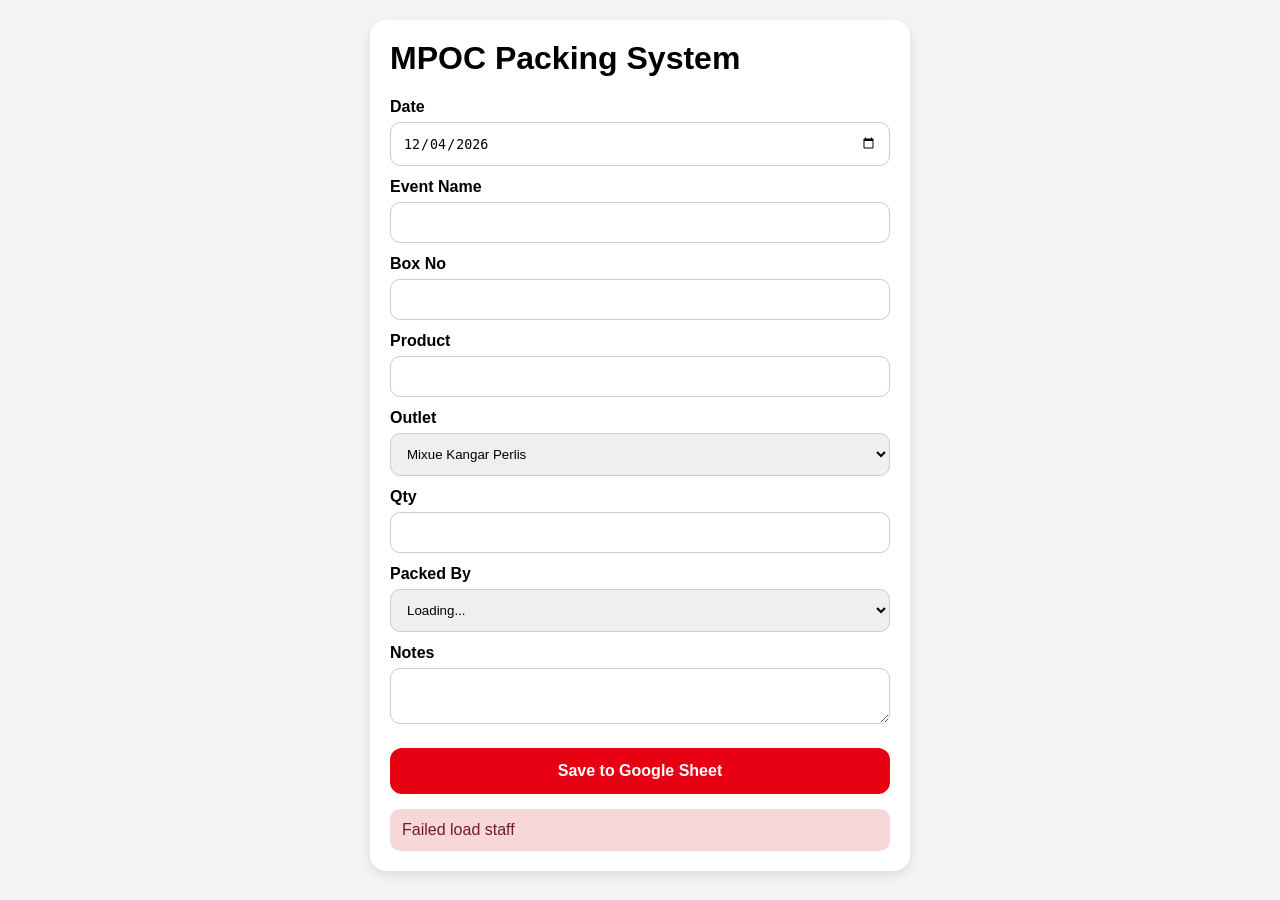
<file: packing.html>
<!DOCTYPE html>
<html>
<head>
<meta charset="UTF-8">
<title>MPOC Packing System</title>
<meta name="viewport" content="width=device-width, initial-scale=1.0">

<style>
body{
  font-family:Arial;
  background:#f4f4f4;
  margin:0;
  padding:20px;
}
.container{
  max-width:500px;
  margin:auto;
  background:white;
  padding:20px;
  border-radius:16px;
  box-shadow:0 4px 12px rgba(0,0,0,0.1);
}
h1{
  margin-top:0;
}
label{
  display:block;
  margin-top:12px;
  font-weight:bold;
}
input,select,textarea{
  width:100%;
  padding:12px;
  border-radius:10px;
  border:1px solid #ccc;
  margin-top:6px;
  box-sizing:border-box;
}
button{
  width:100%;
  margin-top:20px;
  padding:14px;
  border:none;
  border-radius:12px;
  background:#e60012;
  color:white;
  font-size:16px;
  font-weight:bold;
}
.status{
  margin-top:15px;
  padding:12px;
  border-radius:10px;
  display:none;
}
.success{
  background:#d4edda;
  color:#155724;
  display:block;
}
.error{
  background:#f8d7da;
  color:#721c24;
  display:block;
}
</style>
</head>

<body>

<div class="container">

<h1>MPOC Packing System</h1>

<label>Date</label>
<input type="date" id="date">

<label>Event Name</label>
<input type="text" id="event">

<label>Box No</label>
<input type="text" id="box">

<label>Product</label>
<input type="text" id="product">

<label>Outlet</label>
<select id="outlet">
<option>Mixue Kangar Perlis</option>
<option>Mixue Kuala Perlis</option>
<option>Mixue Taman Putra Utama</option>
</select>

<label>Qty</label>
<input type="number" id="qty">

<label>Packed By</label>
<select id="staff">
<option>Loading...</option>
</select>

<label>Notes</label>
<textarea id="notes"></textarea>

<button onclick="saveData()">Save to Google Sheet</button>

<div id="status" class="status"></div>

</div>

<script>

const API_URL = "https://script.google.com/macros/s/AKfycbwsuHLN6wk7iqQrdIU6c4yfLaj3FJw2LLtTseNB5xA8EKIrgcVBULlqrElkyZOy6JxI/exec";

window.addEventListener("DOMContentLoaded", () => {
  document.getElementById("date").value =
    new Date().toISOString().split("T")[0];

  loadStaff();
});

async function loadStaff(){

  try{

    const response = await fetch(API_URL + "?action=getStaff");
    const result = await response.json();

    const dropdown = document.getElementById("staff");

    dropdown.innerHTML = "";

    if(result.data && result.data.length > 0){

      result.data.forEach(s => {

        const option = document.createElement("option");
        option.value = s.name;
        option.textContent = s.name;

        dropdown.appendChild(option);

      });

    }else{

      dropdown.innerHTML =
        "<option>No Staff Found</option>";

    }

  }catch(err){

    showStatus("Failed load staff", true);

  }

}

async function saveData(){

  const payload = {
    Date: document.getElementById("date").value,
    EventName: document.getElementById("event").value,
    BoxNo: document.getElementById("box").value,
    Product: document.getElementById("product").value,
    Outlet: document.getElementById("outlet").value,
    Qty: document.getElementById("qty").value,
    PackedBy: document.getElementById("staff").value,
    Notes: document.getElementById("notes").value
  };

  try{

    const response = await fetch(API_URL, {
      method:"POST",
      body:JSON.stringify({
        tab:"PackingDetail",
        payload:payload
      })
    });

    const result = await response.json();

    if(result.success){
      showStatus("Saved Successfully", false);
    }else{
      showStatus(result.message, true);
    }

  }catch(err){

    showStatus("Save Failed", true);

  }

}

function showStatus(message, isError){

  const box = document.getElementById("status");

  box.innerHTML = message;

  if(isError){
    box.className = "status error";
  }else{
    box.className = "status success";
  }

}

</script>

</body>
</html>
</file>
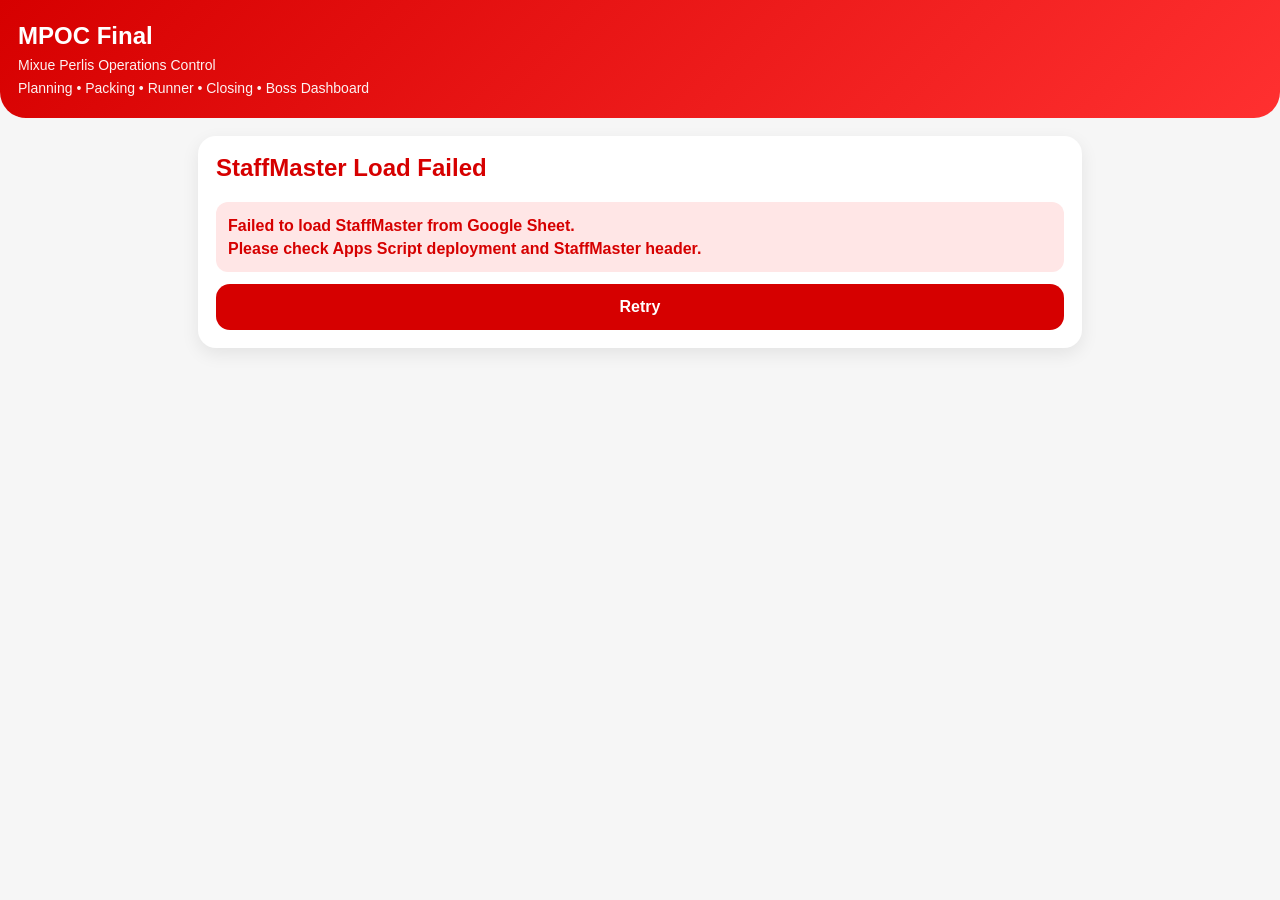
<file: runner-final.html>
<!DOCTYPE html><html><head><meta charset="UTF-8"><title>MPOC Runner Final</title>
<meta name="viewport" content="width=device-width, initial-scale=1.0"><link rel="stylesheet" href="css/style.css"></head><body>
<div class="header"><h1>Runner Final</h1><p>Pickup • On Route • Delivered • Returned</p></div><div class="container"><div id="app"></div></div>
<script src="js/config.js"></script><script src="js/api.js"></script>
<script>
const staff=requireLogin();
function opt(a,s){return a.map(x=>`<option ${x===s?"selected":""}>${x}</option>`).join("")}
function render(){
 $("app").innerHTML=`${nav()}<div class="box"><h2>Runner Tracking</h2>
 <label>Date</label><input type="date" id="date">
 <label>Event Name</label><input id="eventName" placeholder="Example: Unicity 08/05">
 <label>Runner Name</label><input id="runner" value="${staff.name}">
 <label>Pickup Outlet</label><select id="pickup">${opt(MPOC.outlets,staff.outlet)}</select>
 <label>Booth Name</label><select id="booth">${opt(MPOC.booths)}</select>
 <label>Status</label><select id="status"><option>Waiting</option><option>On Route</option><option>Delivered</option><option>Returned</option><option>Refill Needed</option></select>
 <div class="grid"><div><label>Pickup Time</label><input type="time" id="pickupTime"></div><div><label>Delivery Time</label><input type="time" id="deliveryTime"></div></div>
 <label>Notes</label><textarea id="notes" placeholder="Box delivered, shortage, refill, booth crew received..."></textarea>
 <button id="saveBtn" class="btn-purple" onclick="saveRunner()">Save Runner Tracking</button><div id="statusMsg"></div></div>`;setToday("date")
}
async function saveRunner(){
 const p={RunnerID:"RUN-"+Date.now(),Date:$("date").value,EventName:$("eventName").value.trim(),RunnerName:$("runner").value.trim(),PickupOutlet:$("pickup").value,BoothName:$("booth").value,Status:$("status").value,PickupTime:$("pickupTime").value,DeliveryTime:$("deliveryTime").value,Notes:$("notes").value.trim()};
 if(!p.EventName||!p.RunnerName||!p.BoothName)return alert("Fill Event, Runner and Booth.");
 $("saveBtn").disabled=true;showStatus("⏳ Saving...");
 try{await saveToGoogleSheet("RunnerTracking",p);showStatus("✅ Runner saved!");alert("✅ Runner saved!")}catch(e){showStatus("❌ "+e.message);alert("❌ "+e.message)}finally{$("saveBtn").disabled=false}
}
render();
</script></body></html>
</file>
<file: css/style.css>
*{box-sizing:border-box}
body{font-family:Arial,sans-serif;background:#f6f6f6;margin:0;color:#222}
.header{background:linear-gradient(135deg,#d60000,#ff3030);color:white;padding:22px 18px;border-radius:0 0 26px 26px}
.header h1{margin:0;font-size:24px}
.header p{margin:7px 0 0;opacity:.95;font-size:14px}
.container{padding:18px;padding-bottom:220px!important;max-width:920px;margin:auto}
.box{background:white;padding:18px;border-radius:18px;margin-bottom:16px;box-shadow:0 6px 18px rgba(0,0,0,.08)}
h2,h3{margin-top:0;color:#d60000}
label{display:block;font-weight:bold;margin-top:12px;margin-bottom:6px;font-size:14px}
input,select,textarea{width:100%;padding:13px;border-radius:12px;border:1px solid #ddd;font-size:16px;background:white}
textarea{min-height:90px;resize:vertical}
.grid{display:grid;grid-template-columns:1fr 1fr;gap:12px}
.dashboard{display:grid;grid-template-columns:repeat(4,1fr);gap:12px;margin-bottom:16px}
.dash-card{background:white;padding:16px;border-radius:16px;text-align:center;box-shadow:0 4px 15px rgba(0,0,0,.08)}
.dash-card h3{font-size:13px;margin-bottom:8px;color:#555}
.dash-card p{font-size:22px;font-weight:bold;margin:0;color:#d60000}
button{width:100%;padding:14px;border-radius:14px;border:none;font-size:16px;font-weight:bold;cursor:pointer;margin-top:12px}
button:disabled{opacity:.65;cursor:not-allowed}
.btn-primary{background:#d60000;color:white}.btn-secondary{background:white;color:#d60000;border:1px solid #d60000}
.btn-green{background:#118c37;color:white}.btn-blue{background:#2563eb;color:white}.btn-orange{background:#f59e0b;color:white}
.btn-purple{background:#7c3aed;color:white}.btn-grey{background:#e5e5e5;color:#333}
.nav-grid{display:grid;grid-template-columns:repeat(2,1fr);gap:12px}
.nav-card{background:#fff;border:1px solid #eee;border-radius:18px;padding:16px;box-shadow:0 5px 14px rgba(0,0,0,.06)}
.nav-card b{color:#d60000;font-size:18px}.nav-card p{font-size:13px;color:#666;line-height:1.4}
.item-row{background:#fafafa;padding:12px;border-radius:14px;margin-bottom:12px;border:1px solid #eee}
.box-card{border:2px solid #f0d0d0;background:#fff;padding:16px;border-radius:18px;margin-bottom:18px}
.small{font-size:13px;color:#777}
.preview{background:#fff;border:2px dashed #d60000;padding:18px;border-radius:18px;white-space:pre-line;font-size:15px;line-height:1.5;margin-bottom:14px}
.hq-preview{border-color:#2563eb}.warning{background:#ffe6e6;color:#d60000;padding:12px;border-radius:12px;font-weight:bold;margin-top:12px;line-height:1.45}
.ok{background:#e9f8ee;color:#118c37;padding:12px;border-radius:12px;font-weight:bold;margin-top:12px}
.notice{background:#eef6ff;color:#1757b8;padding:12px;border-radius:12px;margin-top:12px;line-height:1.45}
.action-buttons{position:sticky;bottom:20px;z-index:9999;background:white;padding:14px;border-radius:18px;box-shadow:0 -4px 20px rgba(0,0,0,.15);margin-top:20px}
.list-card{background:#fff;border:1px solid #eee;border-radius:14px;padding:13px;margin-bottom:10px;line-height:1.5}
#statusMsg{margin-top:12px;padding:12px;border-radius:12px;background:#fff4f4;color:#d60000;font-weight:bold;display:none;text-align:center}
.topbar{display:flex;gap:10px;margin-bottom:14px}.topbar a{flex:1;text-align:center;text-decoration:none;background:white;color:#d60000;border:1px solid #ffd0d0;border-radius:12px;padding:10px;font-weight:bold;font-size:13px}
@media(max-width:680px){.grid,.dashboard,.nav-grid{grid-template-columns:1fr}.topbar{display:grid;grid-template-columns:1fr 1fr}}
</file>
